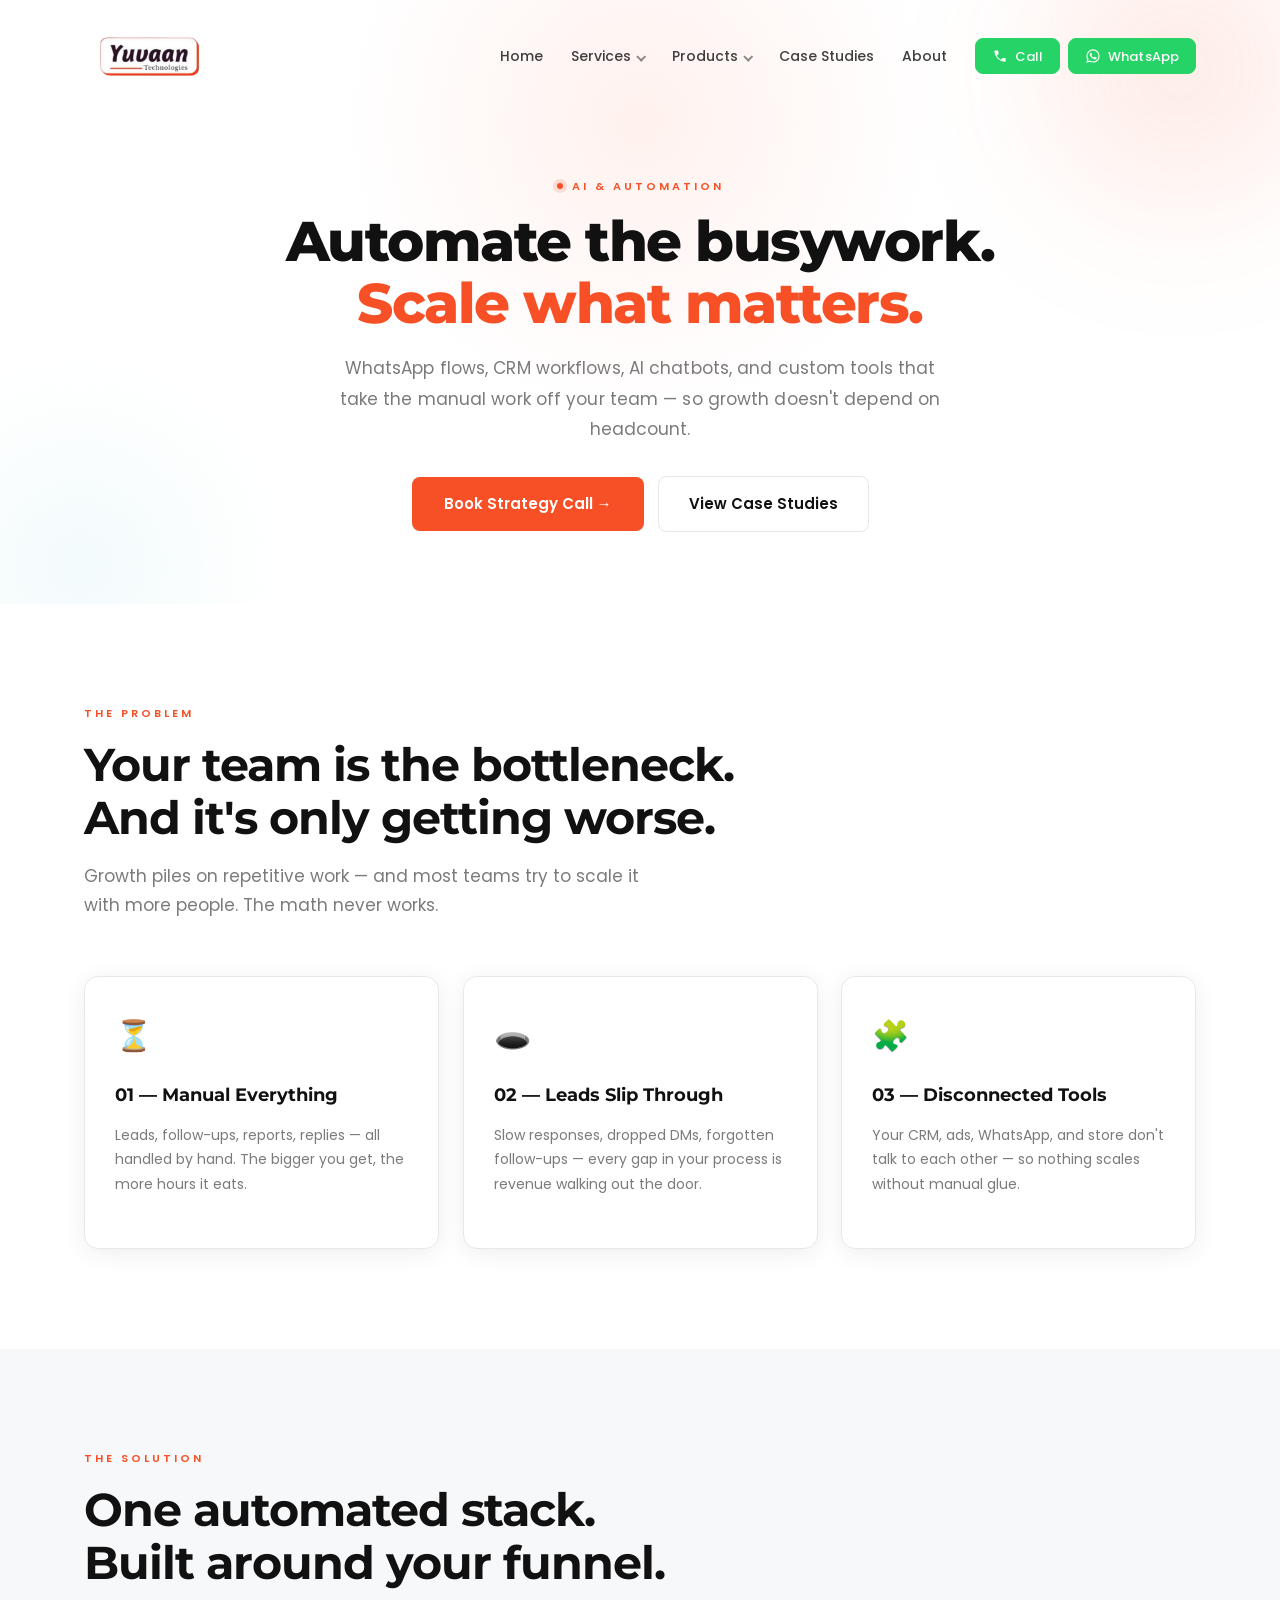
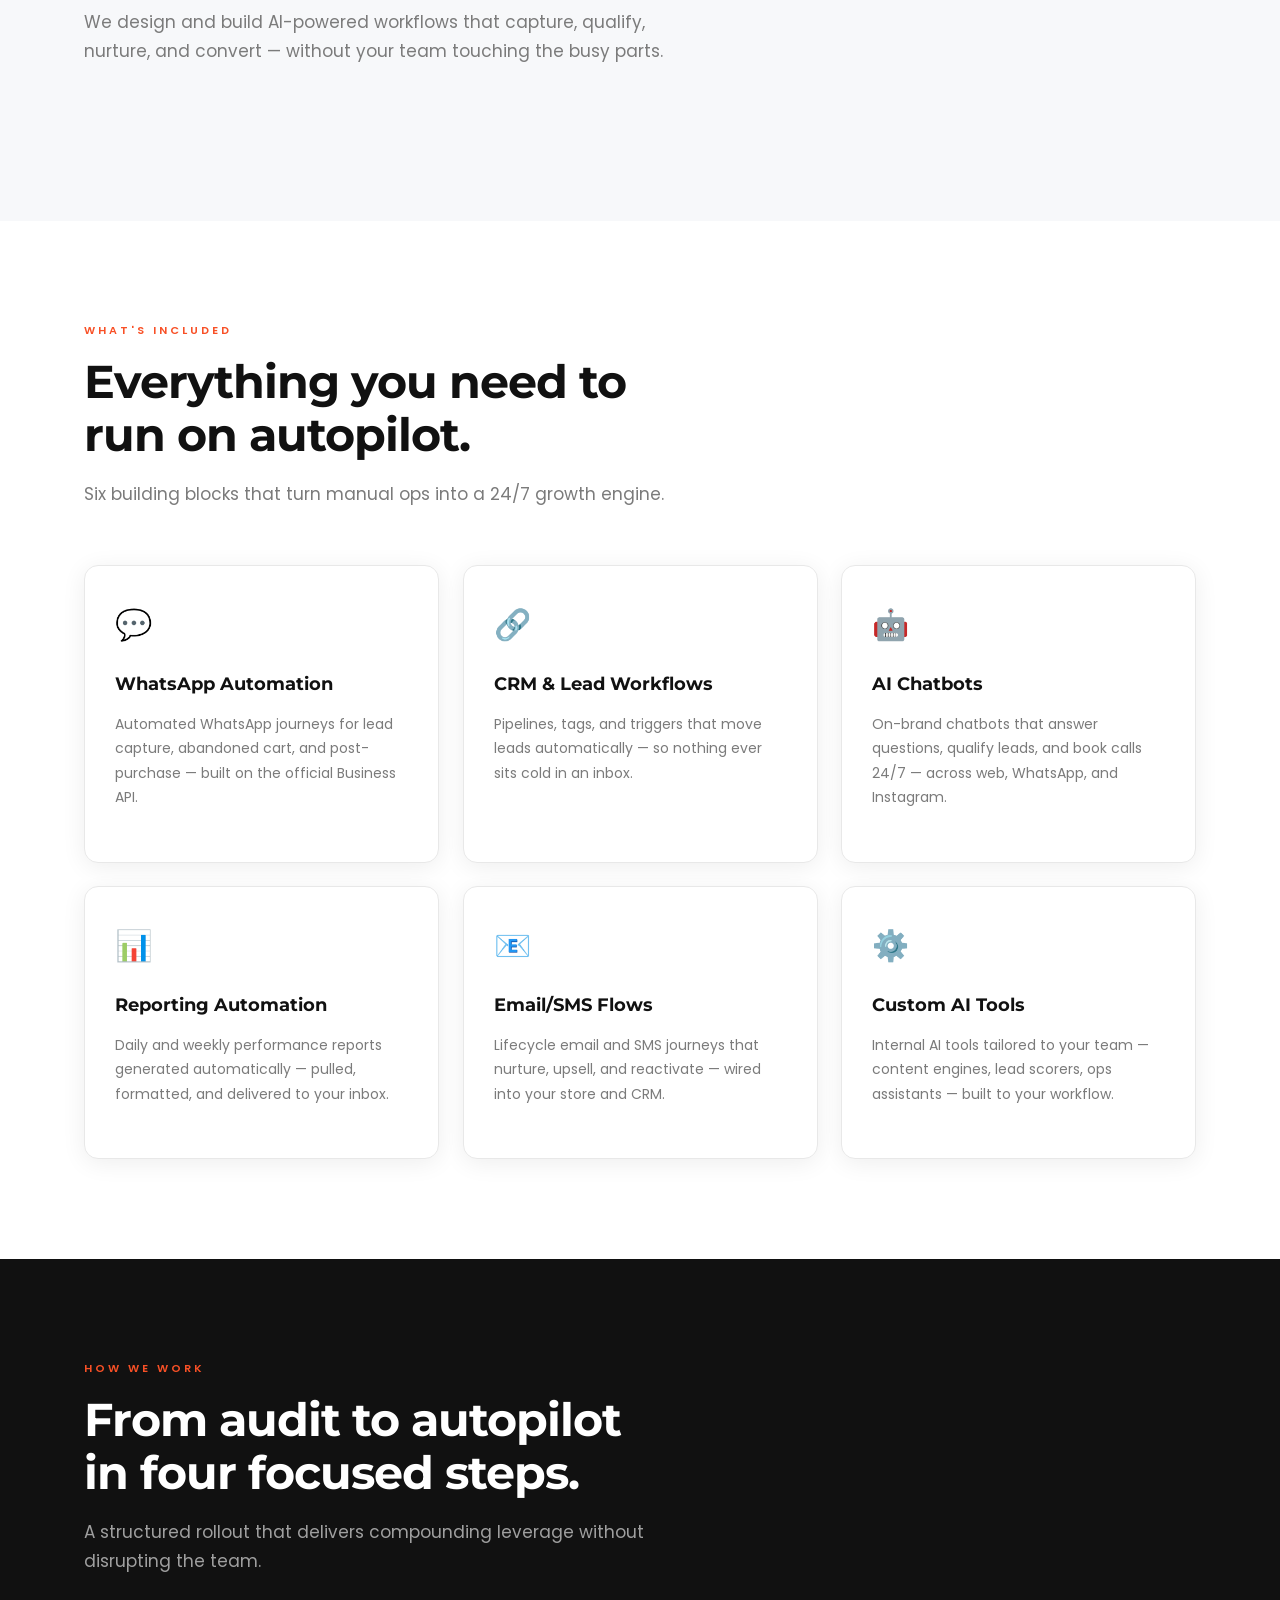
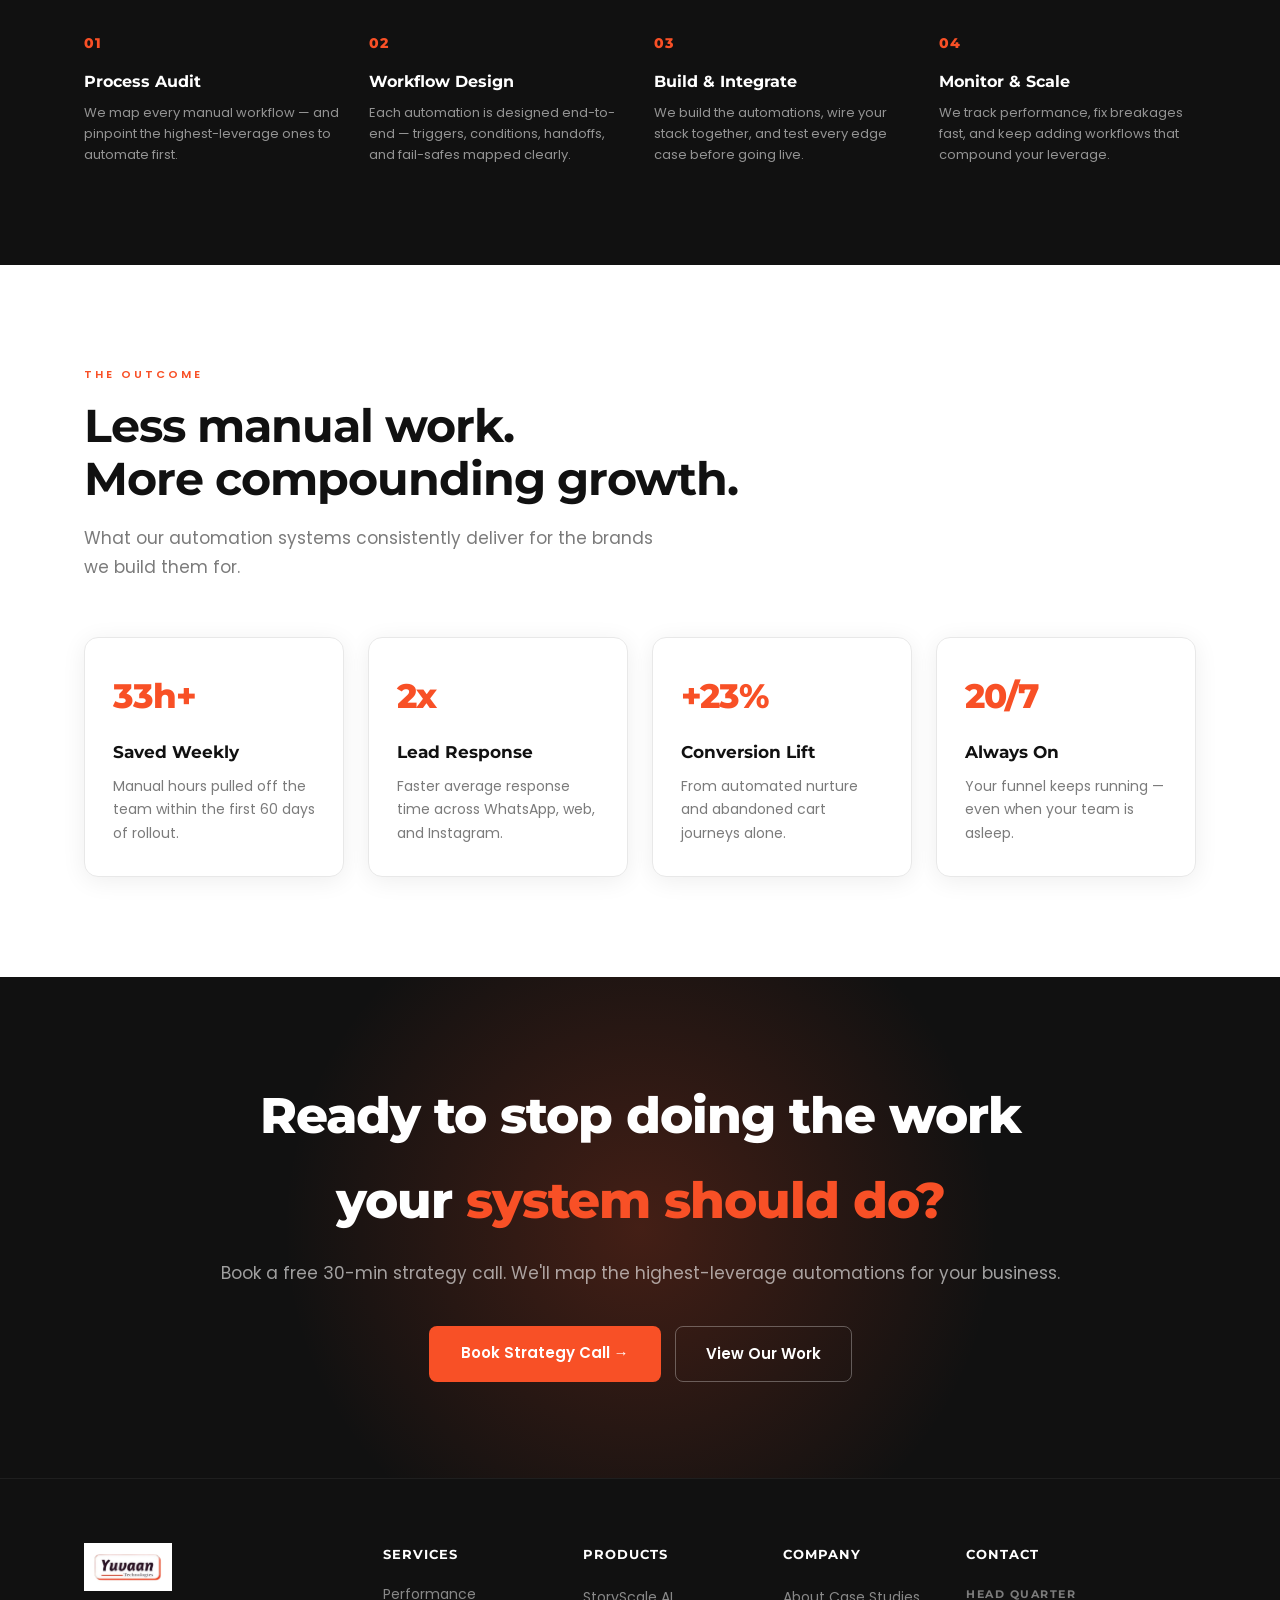
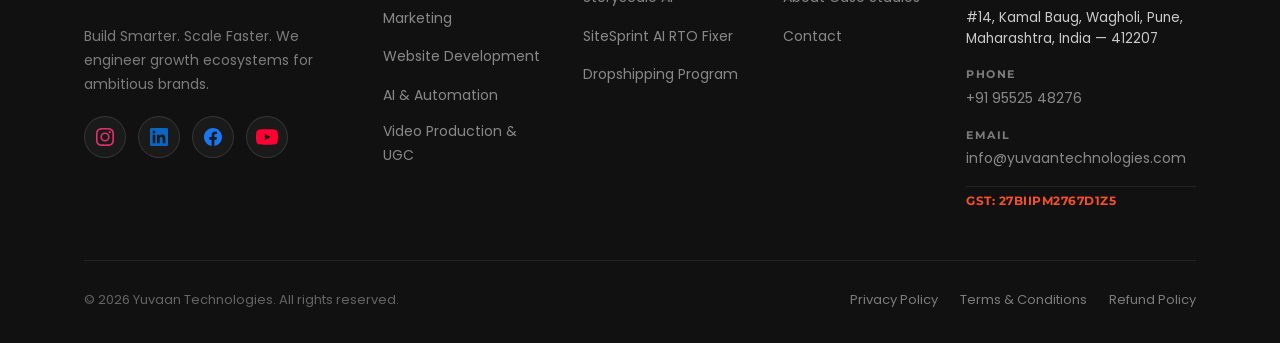
<file: ai-automation.html>
<!DOCTYPE html>
<html lang="en">
<head>
  <meta charset="UTF-8" />
  <meta name="viewport" content="width=device-width, initial-scale=1.0"/>
  <title>AI &amp; Automation — Scale What Matters | Yuvaan Technologies</title>
  <meta name="description" content="WhatsApp, CRM, chatbots, and custom AI tools — built to automate the busywork and free your team to scale what actually matters."/>
  <link href="https://fonts.googleapis.com/css2?family=Montserrat:wght@400;600;700;800&family=Poppins:wght@300;400;500&display=swap" rel="stylesheet"/>
  <link rel="stylesheet" href="css/style.css?v=202606241314"/>
</head>
<body>

  <!-- NAV -->
  <nav class="nav" id="navbar">
    <div class="container nav-inner">
      <a href="index.html" class="logo logo-img" aria-label="Yuvaan Technologies"><img src="images/logo.png" alt="Yuvaan Technologies" onerror="this.style.display='none';this.parentNode.classList.remove('logo-img');"/><span class="logo-fallback">Yuvaan<span class="logo-dot">.</span></span></a>
      <ul class="nav-links" id="navLinks">
        <li><a href="index.html#home">Home</a></li>

        <li class="has-dropdown">
          <a href="index.html#services" class="dropdown-toggle">Services<span class="caret" aria-hidden="true"></span></a>
          <div class="dropdown-menu">
            <a href="performance-marketing.html">Performance Marketing</a>
            <a href="website-development.html">Website Development</a>
            <a href="ai-automation.html">AI &amp; Automation</a>
            <a href="video-production-ugc.html">Video Production &amp; UGC</a>
          </div>
        </li>

        <li class="has-dropdown">
          <a href="products.html" class="dropdown-toggle">Products<span class="caret" aria-hidden="true"></span></a>
          <div class="dropdown-menu">
            <a href="https://yuvaantechnologies.com/storyscale-ai/">
              <span class="dd-title">StoryScale AI <span class="dd-badge">NEW</span></span>
              <span class="dd-desc">AI Content Engine</span>
            </a>
            <a href="https://yuvaantechnologies.com/sitesprint/">
              <span class="dd-title">SiteSprint AI <span class="dd-badge">NEW</span></span>
              <span class="dd-desc">Website in 24–72 Hours</span>
            </a>
            <a href="https://yuvaantechnologies.com/rto-fixer/">
              <span class="dd-title">RTO Reduction Engine</span>
              <span class="dd-desc">E-Commerce Tool</span>
            </a>
          </div>
        </li>

        <li><a href="https://yuvaantechnologies.com/case-study/">Case Studies</a></li>
        <li><a href="about.html">About</a></li>
      </ul>
      <button class="hamburger" id="hamburger" aria-label="Menu" aria-expanded="false">
        <span></span><span></span><span></span>
      </button>
    </div>
  </nav>

  <!-- HERO -->
  <section class="page-hero">
    <div class="container page-hero-inner">
      <div class="section-label center">AI &amp; Automation</div>
      <h1>Automate the busywork.<br/><span class="accent-italic">Scale what matters.</span></h1>
      <p class="page-sub">WhatsApp flows, CRM workflows, AI chatbots, and custom tools that take the manual work off your team — so growth doesn't depend on headcount.</p>
      <div class="hero-cta" style="justify-content:center; margin-top:32px; margin-bottom:0;">
        <a href="https://yuvaantechnologies.com/request-a-callback/" class="btn-primary">Book Strategy Call →</a>
        <a href="https://yuvaantechnologies.com/case-study/" class="btn-outline">View Case Studies</a>
      </div>
    </div>
    <div class="hero-glow"></div>
  </section>

  <!-- PROBLEM -->
  <section class="section">
    <div class="container">
      <div class="section-label">The Problem</div>
      <h2 class="section-title">Your team is the bottleneck.<br/>And it's only getting worse.</h2>
      <p class="section-intro">Growth piles on repetitive work — and most teams try to scale it with more people. The math never works.</p>
      <div class="feature-grid">
        <div class="service-card">
          <div class="service-icon">⏳</div>
          <h3>01 — Manual Everything</h3>
          <p>Leads, follow-ups, reports, replies — all handled by hand. The bigger you get, the more hours it eats.</p>
        </div>
        <div class="service-card">
          <div class="service-icon">🕳️</div>
          <h3>02 — Leads Slip Through</h3>
          <p>Slow responses, dropped DMs, forgotten follow-ups — every gap in your process is revenue walking out the door.</p>
        </div>
        <div class="service-card">
          <div class="service-icon">🧩</div>
          <h3>03 — Disconnected Tools</h3>
          <p>Your CRM, ads, WhatsApp, and store don't talk to each other — so nothing scales without manual glue.</p>
        </div>
      </div>
    </div>
  </section>

  <!-- SOLUTION -->
  <section class="section" style="background: var(--light-bg);">
    <div class="container">
      <div class="section-label">The Solution</div>
      <h2 class="section-title">One automated stack.<br/>Built around your funnel.</h2>
      <p class="section-intro">We design and build AI-powered workflows that capture, qualify, nurture, and convert — without your team touching the busy parts.</p>
    </div>
  </section>

  <!-- FEATURES -->
  <section class="section">
    <div class="container">
      <div class="section-label">What's Included</div>
      <h2 class="section-title">Everything you need to<br/>run on autopilot.</h2>
      <p class="section-intro">Six building blocks that turn manual ops into a 24/7 growth engine.</p>
      <div class="feature-grid">
        <div class="service-card">
          <div class="service-icon">💬</div>
          <h3>WhatsApp Automation</h3>
          <p>Automated WhatsApp journeys for lead capture, abandoned cart, and post-purchase — built on the official Business API.</p>
        </div>
        <div class="service-card">
          <div class="service-icon">🔗</div>
          <h3>CRM &amp; Lead Workflows</h3>
          <p>Pipelines, tags, and triggers that move leads automatically — so nothing ever sits cold in an inbox.</p>
        </div>
        <div class="service-card">
          <div class="service-icon">🤖</div>
          <h3>AI Chatbots</h3>
          <p>On-brand chatbots that answer questions, qualify leads, and book calls 24/7 — across web, WhatsApp, and Instagram.</p>
        </div>
        <div class="service-card">
          <div class="service-icon">📊</div>
          <h3>Reporting Automation</h3>
          <p>Daily and weekly performance reports generated automatically — pulled, formatted, and delivered to your inbox.</p>
        </div>
        <div class="service-card">
          <div class="service-icon">📧</div>
          <h3>Email/SMS Flows</h3>
          <p>Lifecycle email and SMS journeys that nurture, upsell, and reactivate — wired into your store and CRM.</p>
        </div>
        <div class="service-card">
          <div class="service-icon">⚙️</div>
          <h3>Custom AI Tools</h3>
          <p>Internal AI tools tailored to your team — content engines, lead scorers, ops assistants — built to your workflow.</p>
        </div>
      </div>
    </div>
  </section>

  <!-- PROCESS -->
  <section class="section dark-bg">
    <div class="container">
      <div class="section-label">How We Work</div>
      <h2 class="section-title light">From audit to autopilot<br/>in four focused steps.</h2>
      <p class="section-intro light">A structured rollout that delivers compounding leverage without disrupting the team.</p>
      <div class="pillars">
        <div class="pillar">
          <div class="pillar-num">01</div>
          <h4>Process Audit</h4>
          <p>We map every manual workflow — and pinpoint the highest-leverage ones to automate first.</p>
        </div>
        <div class="pillar">
          <div class="pillar-num">02</div>
          <h4>Workflow Design</h4>
          <p>Each automation is designed end-to-end — triggers, conditions, handoffs, and fail-safes mapped clearly.</p>
        </div>
        <div class="pillar">
          <div class="pillar-num">03</div>
          <h4>Build &amp; Integrate</h4>
          <p>We build the automations, wire your stack together, and test every edge case before going live.</p>
        </div>
        <div class="pillar">
          <div class="pillar-num">04</div>
          <h4>Monitor &amp; Scale</h4>
          <p>We track performance, fix breakages fast, and keep adding workflows that compound your leverage.</p>
        </div>
      </div>
    </div>
  </section>

  <!-- OUTCOMES -->
  <section class="section">
    <div class="container">
      <div class="section-label">The Outcome</div>
      <h2 class="section-title">Less manual work.<br/>More compounding growth.</h2>
      <p class="section-intro">What our automation systems consistently deliver for the brands we build them for.</p>
      <div class="outcome-grid cols-4">
        <div class="outcome-tile">
          <span class="outcome-metric">40h+</span>
          <h4>Saved Weekly</h4>
          <p>Manual hours pulled off the team within the first 60 days of rollout.</p>
        </div>
        <div class="outcome-tile">
          <span class="outcome-metric">3x</span>
          <h4>Lead Response</h4>
          <p>Faster average response time across WhatsApp, web, and Instagram.</p>
        </div>
        <div class="outcome-tile">
          <span class="outcome-metric">+28%</span>
          <h4>Conversion Lift</h4>
          <p>From automated nurture and abandoned cart journeys alone.</p>
        </div>
        <div class="outcome-tile">
          <span class="outcome-metric">24/7</span>
          <h4>Always On</h4>
          <p>Your funnel keeps running — even when your team is asleep.</p>
        </div>
      </div>
    </div>
  </section>

  <!-- FINAL CTA -->
  <section class="cta-banner">
    <div class="container cta-inner">
      <h2>Ready to stop doing the work<br/>your <span class="accent-italic">system should do?</span></h2>
      <p>Book a free 30-min strategy call. We'll map the highest-leverage automations for your business.</p>
      <div class="cta-buttons">
        <a href="https://yuvaantechnologies.com/request-a-callback/" class="btn-primary">Book Strategy Call →</a>
        <a href="https://yuvaantechnologies.com/case-study/" class="btn-outline">View Our Work</a>
      </div>
    </div>
    <div class="hero-glow"></div>
  </section>

  <!-- FOOTER -->
  <footer class="footer">
    <div class="container">
      <div class="footer-grid">
        <div class="footer-col footer-brand">
          <a href="index.html" class="logo logo-img" aria-label="Yuvaan Technologies"><img src="images/logo.png" alt="Yuvaan Technologies" onerror="this.style.display='none';this.parentNode.classList.remove('logo-img');"/><span class="logo-fallback">Yuvaan<span class="logo-dot">.</span></span></a>
          <p>Build Smarter. Scale Faster. We engineer growth ecosystems for ambitious brands.</p>
          <div class="footer-socials">
            <a href="https://www.instagram.com/yuvaantech/" target="_blank" rel="noopener" aria-label="Instagram"><svg viewBox="0 0 24 24" width="16" height="16" aria-hidden="true"><path fill="currentColor" d="M12 2.16c3.2 0 3.58.01 4.85.07 1.17.05 1.8.25 2.23.41.56.22.96.48 1.38.9.42.42.68.82.9 1.38.16.42.36 1.06.41 2.23.06 1.27.07 1.65.07 4.85s-.01 3.58-.07 4.85c-.05 1.17-.25 1.81-.41 2.23-.22.56-.48.96-.9 1.38-.42.42-.82.68-1.38.9-.42.16-1.06.36-2.23.41-1.27.06-1.65.07-4.85.07s-3.58-.01-4.85-.07c-1.17-.05-1.81-.25-2.23-.41-.56-.22-.96-.48-1.38-.9-.42-.42-.68-.82-.9-1.38-.16-.42-.36-1.06-.41-2.23C2.17 15.58 2.16 15.2 2.16 12s.01-3.58.07-4.85c.05-1.17.25-1.81.41-2.23.22-.56.48-.96.9-1.38.42-.42.82-.68 1.38-.9.42-.16 1.06-.36 2.23-.41C8.42 2.17 8.8 2.16 12 2.16M12 0C8.74 0 8.33.01 7.05.07 5.78.13 4.9.34 4.14.63a5.92 5.92 0 0 0-2.13 1.39A5.92 5.92 0 0 0 .63 4.14C.34 4.9.13 5.78.07 7.05.01 8.33 0 8.74 0 12c0 3.26.01 3.67.07 4.95.06 1.27.27 2.15.56 2.91.31.79.71 1.46 1.39 2.13.67.68 1.34 1.08 2.13 1.39.76.29 1.64.5 2.91.56 1.28.06 1.69.07 4.95.07s3.67-.01 4.95-.07c1.27-.06 2.15-.27 2.91-.56a5.92 5.92 0 0 0 2.13-1.39 5.92 5.92 0 0 0 1.39-2.13c.29-.76.5-1.64.56-2.91.06-1.28.07-1.69.07-4.95s-.01-3.67-.07-4.95c-.06-1.27-.27-2.15-.56-2.91a5.92 5.92 0 0 0-1.39-2.13A5.92 5.92 0 0 0 19.86.63C19.1.34 18.22.13 16.95.07 15.67.01 15.26 0 12 0zm0 5.84A6.16 6.16 0 1 0 18.16 12 6.16 6.16 0 0 0 12 5.84zm0 10.16A4 4 0 1 1 16 12a4 4 0 0 1-4 4zm6.41-11.85a1.44 1.44 0 1 0 1.44 1.44 1.44 1.44 0 0 0-1.44-1.44z"/></svg></a>
            <a href="https://www.linkedin.com/company/71483031/" target="_blank" rel="noopener" aria-label="LinkedIn"><svg viewBox="0 0 24 24" width="16" height="16" aria-hidden="true"><path fill="currentColor" d="M20.45 20.45h-3.56v-5.57c0-1.33-.02-3.04-1.85-3.04-1.86 0-2.14 1.45-2.14 2.95v5.66H9.34V9h3.41v1.56h.05a3.74 3.74 0 0 1 3.37-1.85c3.6 0 4.27 2.37 4.27 5.46zM5.34 7.43a2.06 2.06 0 1 1 2.07-2.06 2.06 2.06 0 0 1-2.07 2.06zm1.78 13.02H3.56V9h3.56zM22.22 0H1.77A1.75 1.75 0 0 0 0 1.73v20.54A1.75 1.75 0 0 0 1.77 24h20.45A1.76 1.76 0 0 0 24 22.27V1.73A1.76 1.76 0 0 0 22.22 0z"/></svg></a>
            <a href="https://www.facebook.com/YuvaanTechnologies/" target="_blank" rel="noopener" aria-label="Facebook"><svg viewBox="0 0 24 24" width="16" height="16" aria-hidden="true"><path fill="currentColor" d="M24 12.07C24 5.41 18.63 0 12 0S0 5.41 0 12.07C0 18.1 4.39 23.1 10.13 24v-8.44H7.08v-3.49h3.05V9.41c0-3.02 1.79-4.69 4.53-4.69 1.31 0 2.69.24 2.69.24v2.97h-1.52c-1.49 0-1.96.93-1.96 1.89v2.26h3.33l-.53 3.49h-2.8V24C19.61 23.1 24 18.1 24 12.07z"/></svg></a>
            <a href="https://www.youtube.com/@yuvaantechnologies" target="_blank" rel="noopener" aria-label="YouTube"><svg viewBox="0 0 24 24" width="18" height="18" aria-hidden="true"><path fill="currentColor" d="M23.5 6.2a3 3 0 0 0-2.12-2.12C19.5 3.55 12 3.55 12 3.55s-7.5 0-9.38.53A3 3 0 0 0 .5 6.2C0 8.07 0 12 0 12s0 3.93.5 5.8a3 3 0 0 0 2.12 2.12c1.88.53 9.38.53 9.38.53s7.5 0 9.38-.53A3 3 0 0 0 23.5 17.8C24 15.93 24 12 24 12s0-3.93-.5-5.8zM9.6 15.57V8.43L15.82 12 9.6 15.57z"/></svg></a>
          </div>
        </div>
        <div class="footer-col">
          <h5>Services</h5>
          <a href="performance-marketing.html">Performance Marketing</a>
          <a href="website-development.html">Website Development</a>
          <a href="ai-automation.html">AI &amp; Automation</a>
          <a href="video-production-ugc.html">Video Production &amp; UGC</a>
        </div>
        <div class="footer-col">
          <h5>Products</h5>
          <a href="https://yuvaantechnologies.com/storyscale-ai/">StoryScale AI</a>
          <a href="https://yuvaantechnologies.com/sitesprint/">SiteSprint AI</a>
          <a href="https://yuvaantechnologies.com/rto-fixer/">RTO Fixer</a>
          <a href="products.html">Dropshipping Program</a>
        </div>
        <div class="footer-col">
          <h5>Company</h5>
          <a href="about.html">About</a>
          <a href="https://yuvaantechnologies.com/case-study/">Case Studies</a>
          <a href="https://yuvaantechnologies.com/request-a-callback/">Contact</a>
        </div>
        <div class="footer-col footer-contact">
          <h5>Contact</h5>
          <div class="footer-contact-block">
            <span class="footer-contact-label">Head Quarter</span>
            <span class="footer-contact-value">#14, Kamal Baug, Wagholi, Pune, Maharashtra, India — 412207</span>
          </div>
          <div class="footer-contact-block">
            <span class="footer-contact-label">Phone</span>
            <a class="footer-contact-value" href="tel:+919552548276">+91 95525 48276</a>
          </div>
          <div class="footer-contact-block">
            <span class="footer-contact-label">Email</span>
            <a class="footer-contact-value" href="mailto:info@yuvaantechnologies.com">info@yuvaantechnologies.com</a>
          </div>
          <div class="footer-contact-gst">GST: 27BIIPM2767D1Z5</div>
        </div>
      </div>
      <div class="footer-bottom">
        <span>© 2026 Yuvaan Technologies. All rights reserved.</span>
        <div class="footer-legal">
          <a href="https://yuvaantechnologies.com/privacy-policy/">Privacy Policy</a>
          <a href="https://yuvaantechnologies.com/terms-conditions/">Terms &amp; Conditions</a>
          <a href="https://yuvaantechnologies.com/refund-policy/">Refund Policy</a>
        </div>
      </div>
    </div>
  </footer>

  <script src="js/main.js?v=202606241314"></script>
</body>
</html>
</file>
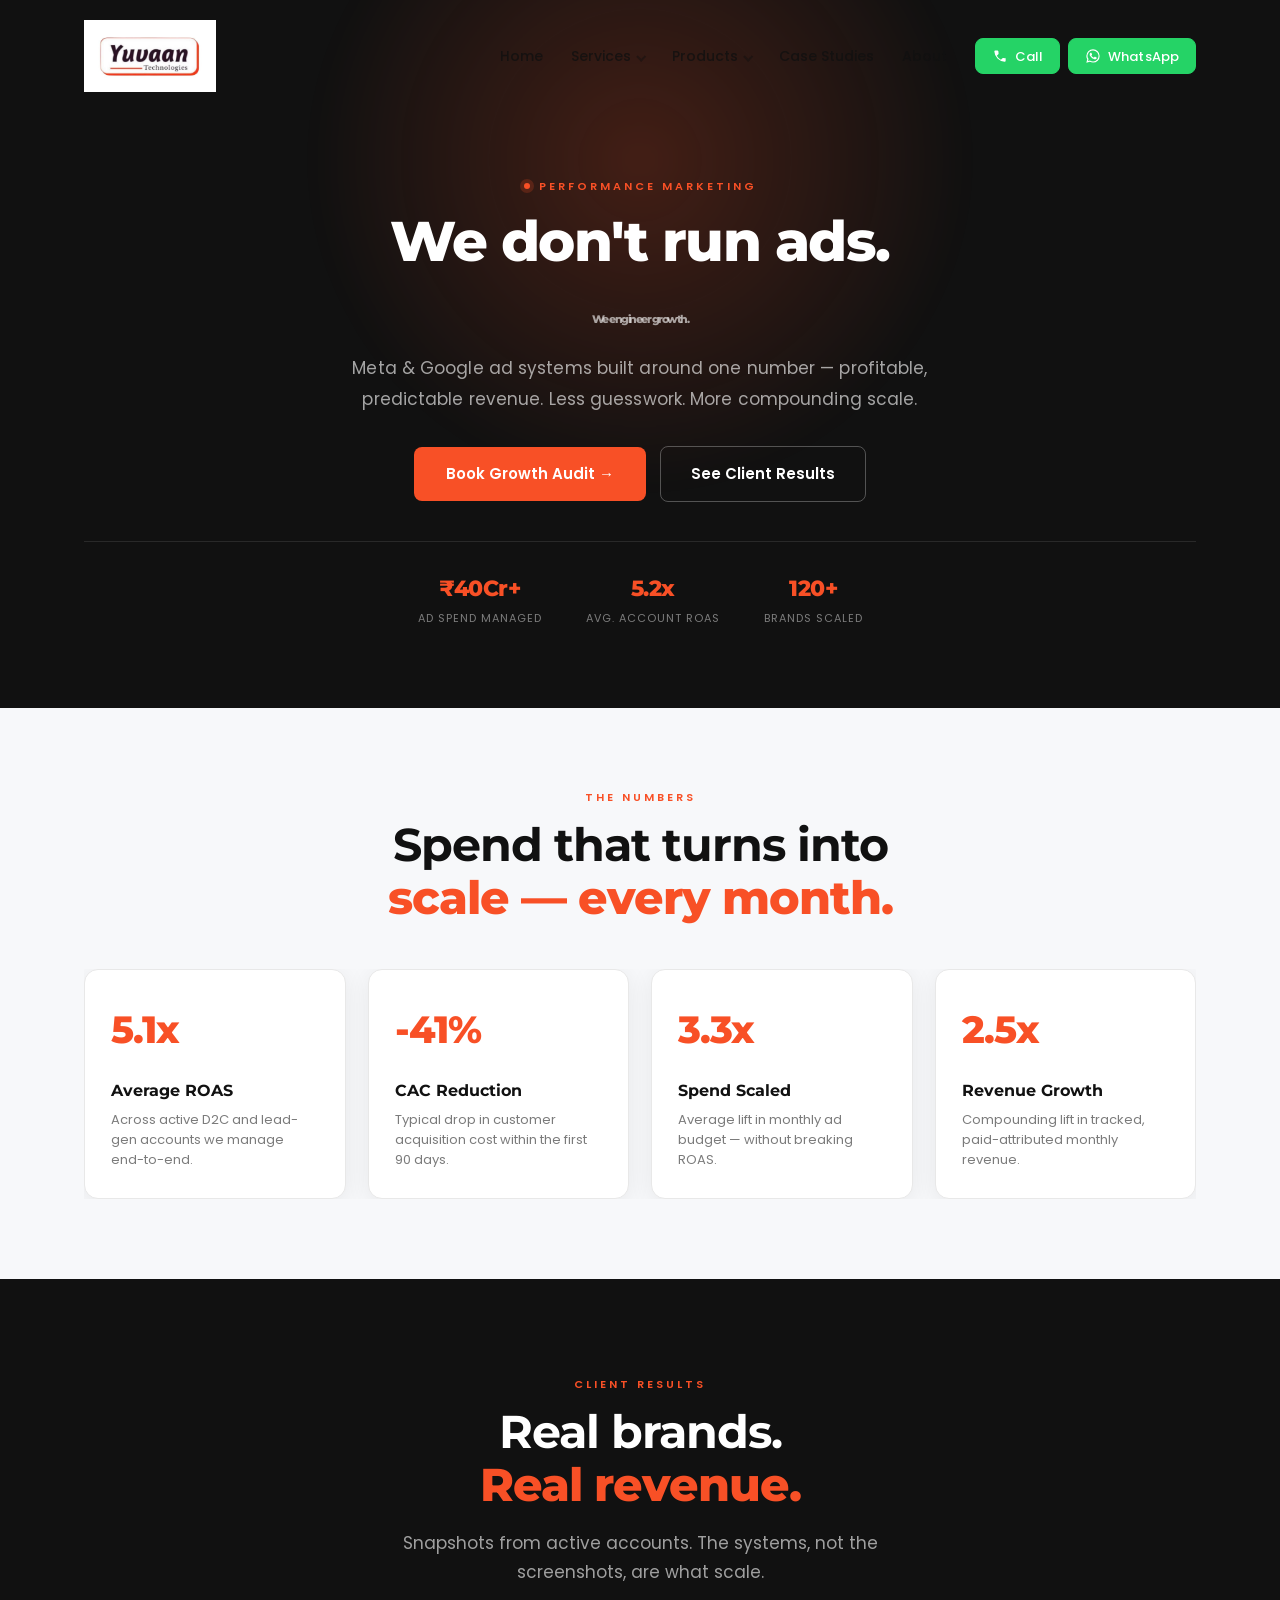
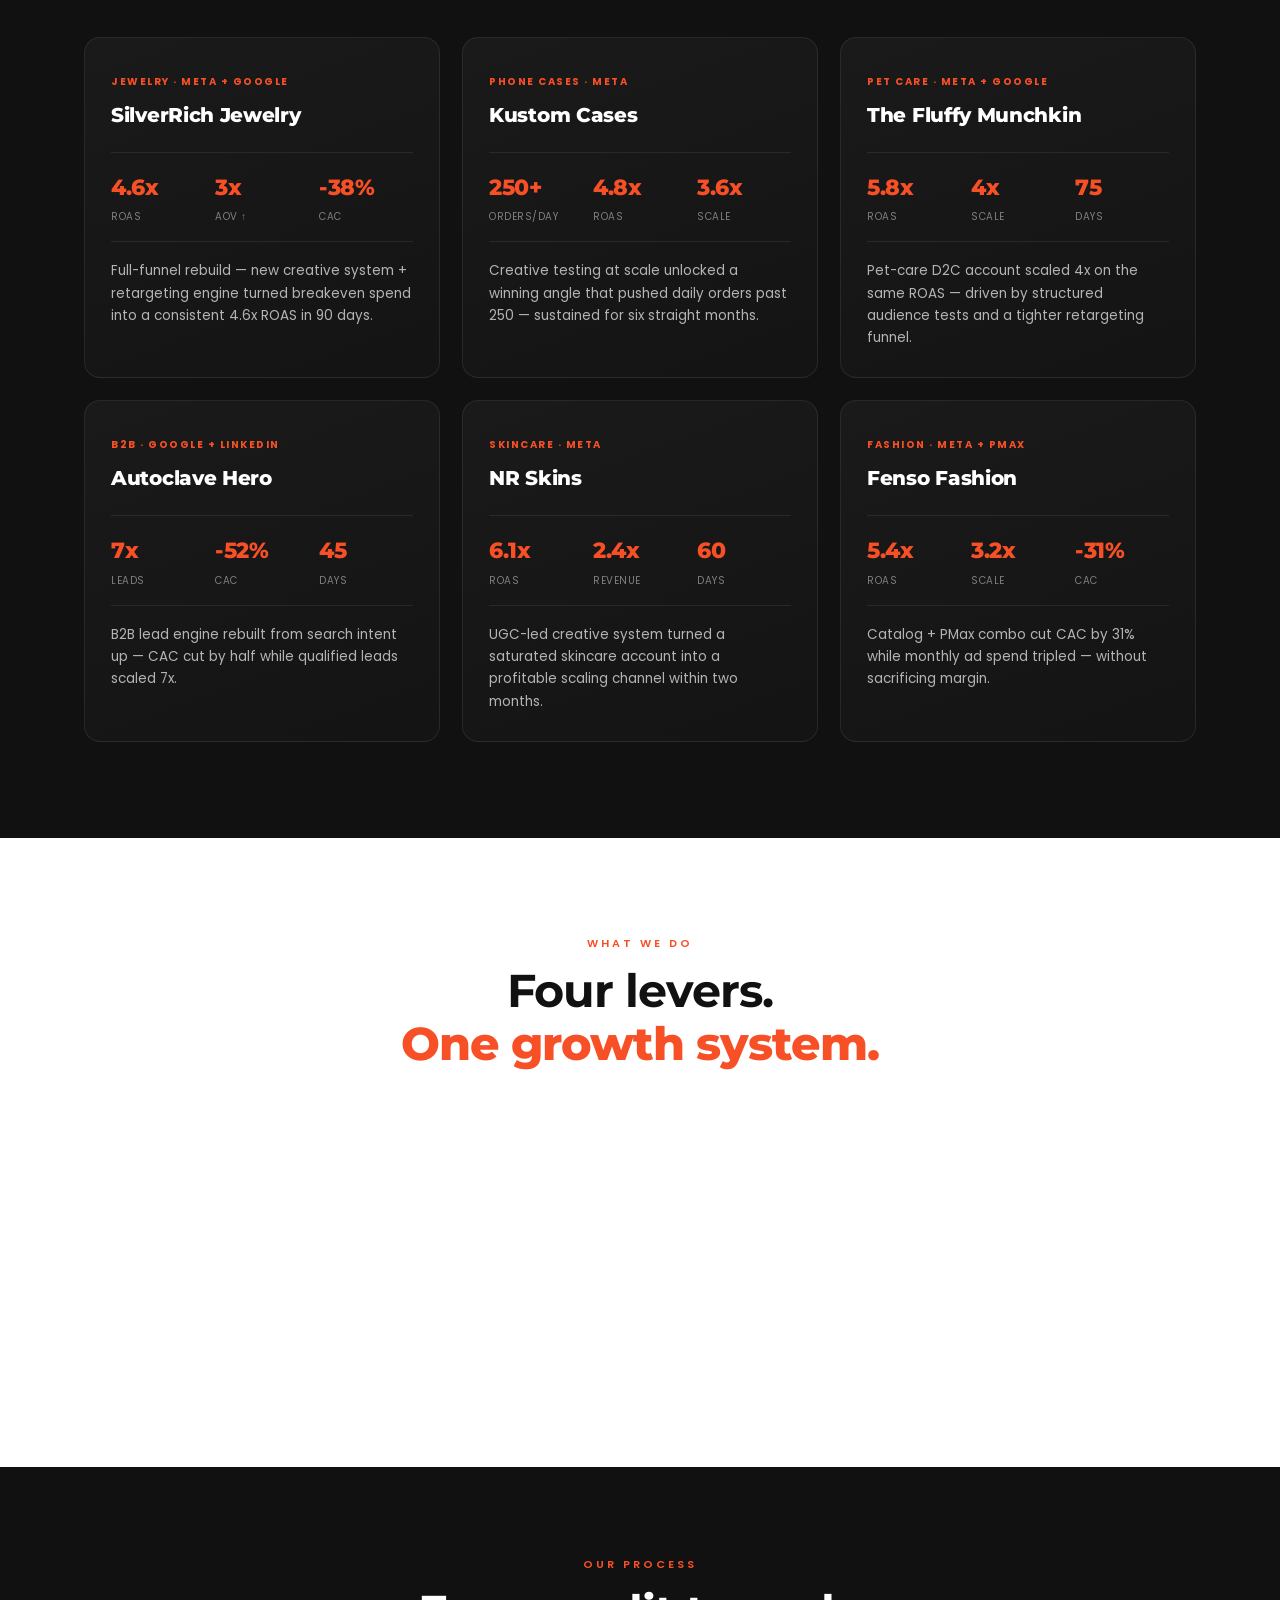
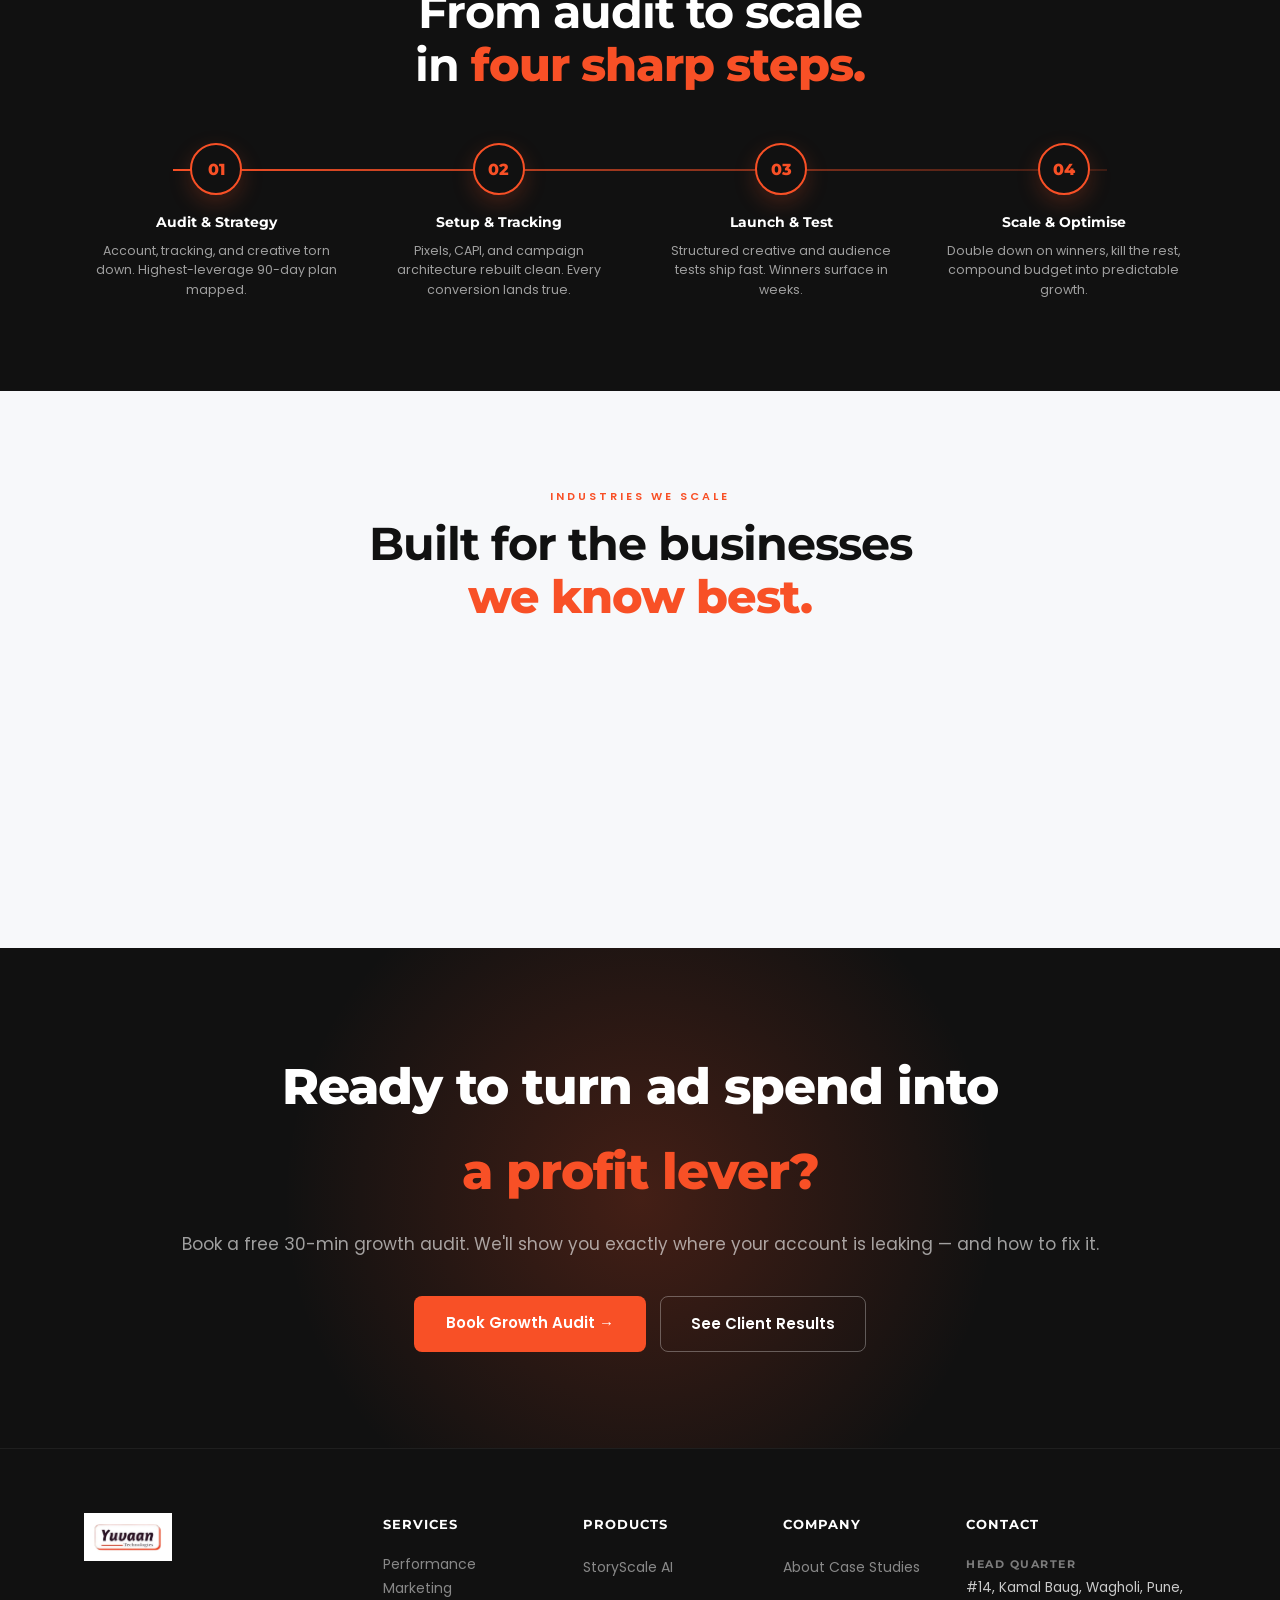
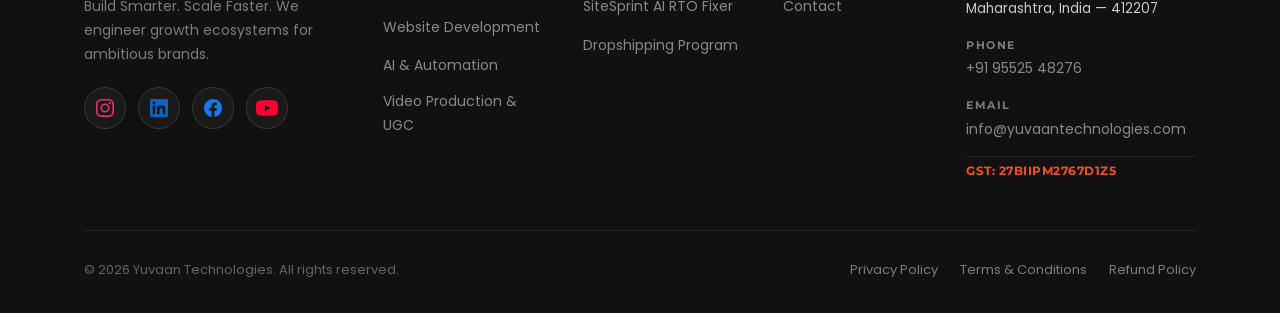
<file: performance-marketing.html>
<!DOCTYPE html>
<html lang="en">
<head>
  <meta charset="UTF-8" />
  <meta name="viewport" content="width=device-width, initial-scale=1.0"/>
  <title>Performance Marketing — Ads That Scale | Yuvaan Technologies</title>
  <meta name="description" content="ROAS-driven Meta &amp; Google ad systems engineered to scale spend into profitable, predictable revenue."/>
  <link href="https://fonts.googleapis.com/css2?family=Montserrat:wght@400;600;700;800&family=Poppins:wght@300;400;500&display=swap" rel="stylesheet"/>
  <link rel="stylesheet" href="css/style.css?v=202606241314"/>
</head>
<body>

  <!-- NAV -->
  <nav class="nav" id="navbar">
    <div class="container nav-inner">
      <a href="index.html" class="logo logo-img" aria-label="Yuvaan Technologies"><img src="images/logo.png" alt="Yuvaan Technologies" onerror="this.style.display='none';this.parentNode.classList.remove('logo-img');"/><span class="logo-fallback">Yuvaan<span class="logo-dot">.</span></span></a>
      <ul class="nav-links" id="navLinks">
        <li><a href="index.html#home">Home</a></li>

        <li class="has-dropdown">
          <a href="index.html#services" class="dropdown-toggle">Services<span class="caret" aria-hidden="true"></span></a>
          <div class="dropdown-menu">
            <a href="performance-marketing.html">Performance Marketing</a>
            <a href="website-development.html">Website Development</a>
            <a href="ai-automation.html">AI &amp; Automation</a>
            <a href="video-production-ugc.html">Video Production &amp; UGC</a>
          </div>
        </li>

        <li class="has-dropdown">
          <a href="products.html" class="dropdown-toggle">Products<span class="caret" aria-hidden="true"></span></a>
          <div class="dropdown-menu">
            <a href="https://yuvaantechnologies.com/storyscale-ai/">
              <span class="dd-title">StoryScale AI <span class="dd-badge">NEW</span></span>
              <span class="dd-desc">AI Content Engine</span>
            </a>
            <a href="https://yuvaantechnologies.com/sitesprint/">
              <span class="dd-title">SiteSprint AI <span class="dd-badge">NEW</span></span>
              <span class="dd-desc">Website in 24–72 Hours</span>
            </a>
            <a href="https://yuvaantechnologies.com/rto-fixer/">
              <span class="dd-title">RTO Reduction Engine</span>
              <span class="dd-desc">E-Commerce Tool</span>
            </a>
          </div>
        </li>

        <li><a href="https://yuvaantechnologies.com/case-study/">Case Studies</a></li>
        <li><a href="about.html">About</a></li>
      </ul>
      <button class="hamburger" id="hamburger" aria-label="Menu" aria-expanded="false">
        <span></span><span></span><span></span>
      </button>
    </div>
  </nav>

  <!-- HERO -->
  <section class="page-hero pm-hero">
    <div class="container page-hero-inner">
      <div class="section-label center">Performance Marketing</div>
      <h1>We don't run ads.<br/><span class="accent-italic">We engineer growth.</span></h1>
      <p class="page-sub">Meta &amp; Google ad systems built around one number — profitable, predictable revenue. Less guesswork. More compounding scale.</p>
      <div class="hero-cta" style="justify-content:center; margin-top:32px; margin-bottom:0;">
        <a href="https://yuvaantechnologies.com/request-a-callback/" class="btn-primary">Book Growth Audit →</a>
        <a href="https://yuvaantechnologies.com/case-study/" class="btn-outline" data-scroll>See Client Results</a>
      </div>
      <div class="pm-hero-meta">
        <div><strong>₹40Cr+</strong><span>Ad Spend Managed</span></div>
        <div><strong>5.2x</strong><span>Avg. Account ROAS</span></div>
        <div><strong>120+</strong><span>Brands Scaled</span></div>
      </div>
    </div>
    <div class="hero-glow"></div>
  </section>

  <!-- GROWTH METRICS / RESULTS -->
  <section class="pm-results">
    <div class="container">
      <div class="pm-results-head reveal">
        <div class="section-label">The Numbers</div>
        <h2 class="section-title">Spend that turns into<br/><span class="accent-italic">scale — every month.</span></h2>
      </div>
      <div class="pm-results-grid">
        <article class="pm-result">
          <span class="pm-result-num"><span class="outcome-metric">5.2x</span></span>
          <h4>Average ROAS</h4>
          <p>Across active D2C and lead-gen accounts we manage end-to-end.</p>
        </article>
        <article class="pm-result">
          <span class="pm-result-num"><span class="outcome-metric">-42%</span></span>
          <h4>CAC Reduction</h4>
          <p>Typical drop in customer acquisition cost within the first 90 days.</p>
        </article>
        <article class="pm-result">
          <span class="pm-result-num"><span class="outcome-metric">3.4x</span></span>
          <h4>Spend Scaled</h4>
          <p>Average lift in monthly ad budget — without breaking ROAS.</p>
        </article>
        <article class="pm-result">
          <span class="pm-result-num"><span class="outcome-metric">2.6x</span></span>
          <h4>Revenue Growth</h4>
          <p>Compounding lift in tracked, paid-attributed monthly revenue.</p>
        </article>
      </div>
    </div>
  </section>

  <!-- CASE STUDIES — proof, moved high -->
  <section class="pm-cases" id="case-studies">
    <div class="container">
      <div class="pm-cases-head reveal">
        <div class="section-label">Client Results</div>
        <h2 class="section-title light">Real brands.<br/><span class="accent-italic">Real revenue.</span></h2>
        <p class="section-intro light">Snapshots from active accounts. The systems, not the screenshots, are what scale.</p>
      </div>

      <div class="pm-cases-grid">
        <article class="pm-case">
          <header class="pm-case-top">
            <span class="pm-case-tag">Jewelry · Meta + Google</span>
            <h3>SilverRich Jewelry</h3>
          </header>
          <div class="pm-case-metrics">
            <div><strong>4.6x</strong><small>ROAS</small></div>
            <div><strong>3x</strong><small>AOV ↑</small></div>
            <div><strong>-38%</strong><small>CAC</small></div>
          </div>
          <p class="pm-case-note">Full-funnel rebuild — new creative system + retargeting engine turned breakeven spend into a consistent 4.6x ROAS in 90 days.</p>
        </article>

        <article class="pm-case">
          <header class="pm-case-top">
            <span class="pm-case-tag">Phone Cases · Meta</span>
            <h3>Kustom Cases</h3>
          </header>
          <div class="pm-case-metrics">
            <div><strong>250+</strong><small>Orders/Day</small></div>
            <div><strong>4.8x</strong><small>ROAS</small></div>
            <div><strong>3.6x</strong><small>Scale</small></div>
          </div>
          <p class="pm-case-note">Creative testing at scale unlocked a winning angle that pushed daily orders past 250 — sustained for six straight months.</p>
        </article>

        <article class="pm-case">
          <header class="pm-case-top">
            <span class="pm-case-tag">Pet Care · Meta + Google</span>
            <h3>The Fluffy Munchkin</h3>
          </header>
          <div class="pm-case-metrics">
            <div><strong>5.8x</strong><small>ROAS</small></div>
            <div><strong>4x</strong><small>Scale</small></div>
            <div><strong>75</strong><small>Days</small></div>
          </div>
          <p class="pm-case-note">Pet-care D2C account scaled 4x on the same ROAS — driven by structured audience tests and a tighter retargeting funnel.</p>
        </article>

        <article class="pm-case">
          <header class="pm-case-top">
            <span class="pm-case-tag">B2B · Google + LinkedIn</span>
            <h3>Autoclave Hero</h3>
          </header>
          <div class="pm-case-metrics">
            <div><strong>7x</strong><small>Leads</small></div>
            <div><strong>-52%</strong><small>CAC</small></div>
            <div><strong>45</strong><small>Days</small></div>
          </div>
          <p class="pm-case-note">B2B lead engine rebuilt from search intent up — CAC cut by half while qualified leads scaled 7x.</p>
        </article>

        <article class="pm-case">
          <header class="pm-case-top">
            <span class="pm-case-tag">Skincare · Meta</span>
            <h3>NR Skins</h3>
          </header>
          <div class="pm-case-metrics">
            <div><strong>6.1x</strong><small>ROAS</small></div>
            <div><strong>2.4x</strong><small>Revenue</small></div>
            <div><strong>60</strong><small>Days</small></div>
          </div>
          <p class="pm-case-note">UGC-led creative system turned a saturated skincare account into a profitable scaling channel within two months.</p>
        </article>

        <article class="pm-case">
          <header class="pm-case-top">
            <span class="pm-case-tag">Fashion · Meta + PMax</span>
            <h3>Fenso Fashion</h3>
          </header>
          <div class="pm-case-metrics">
            <div><strong>5.4x</strong><small>ROAS</small></div>
            <div><strong>3.2x</strong><small>Scale</small></div>
            <div><strong>-31%</strong><small>CAC</small></div>
          </div>
          <p class="pm-case-note">Catalog + PMax combo cut CAC by 31% while monthly ad spend tripled — without sacrificing margin.</p>
        </article>
      </div>
    </div>
  </section>

  <!-- WHAT WE DO -->
  <section class="pm-what">
    <div class="container">
      <div class="pm-what-head reveal">
        <div class="section-label">What We Do</div>
        <h2 class="section-title">Four levers.<br/><span class="accent-italic">One growth system.</span></h2>
      </div>
      <div class="pm-what-grid">
        <article class="pm-what-card">
          <div class="pm-what-ic">📘</div>
          <h3>Meta Ads</h3>
          <p>Full-funnel Facebook &amp; Instagram campaigns built for ROAS — from cold prospecting to bottom-funnel retargeting.</p>
        </article>
        <article class="pm-what-card">
          <div class="pm-what-ic">🔎</div>
          <h3>Google &amp; YouTube</h3>
          <p>Search, Performance Max, and YouTube systems that capture intent and convert it into measurable revenue.</p>
        </article>
        <article class="pm-what-card">
          <div class="pm-what-ic">🎯</div>
          <h3>Retargeting Funnels</h3>
          <p>Multi-stage warm-audience nurture — not the same ad on repeat — that converts intent into orders.</p>
        </article>
        <article class="pm-what-card">
          <div class="pm-what-ic">🧪</div>
          <h3>Creative Testing</h3>
          <p>Structured hook, angle, and format experiments — so winning creative is surfaced fast and scaled hard.</p>
        </article>
      </div>
    </div>
  </section>

  <!-- PROCESS -->
  <section class="pm-process">
    <div class="container">
      <div class="pm-process-head reveal">
        <div class="section-label">Our Process</div>
        <h2 class="section-title light">From audit to scale<br/>in <span class="accent-italic">four sharp steps.</span></h2>
      </div>
      <div class="pm-process-grid">
        <article class="pm-step">
          <div class="pm-step-no">01</div>
          <h4>Audit &amp; Strategy</h4>
          <p>Account, tracking, and creative torn down. Highest-leverage 90-day plan mapped.</p>
        </article>
        <article class="pm-step">
          <div class="pm-step-no">02</div>
          <h4>Setup &amp; Tracking</h4>
          <p>Pixels, CAPI, and campaign architecture rebuilt clean. Every conversion lands true.</p>
        </article>
        <article class="pm-step">
          <div class="pm-step-no">03</div>
          <h4>Launch &amp; Test</h4>
          <p>Structured creative and audience tests ship fast. Winners surface in weeks.</p>
        </article>
        <article class="pm-step">
          <div class="pm-step-no">04</div>
          <h4>Scale &amp; Optimise</h4>
          <p>Double down on winners, kill the rest, compound budget into predictable growth.</p>
        </article>
      </div>
    </div>
  </section>

  <!-- INDUSTRIES -->
  <section class="pm-industries">
    <div class="container">
      <div class="pm-industries-head reveal">
        <div class="section-label">Industries We Scale</div>
        <h2 class="section-title">Built for the businesses<br/><span class="accent-italic">we know best.</span></h2>
      </div>
      <div class="pm-industries-grid">
        <div class="pm-ind"><span class="pm-ind-ic">🛍️</span><h4>D2C &amp; Ecommerce</h4></div>
        <div class="pm-ind"><span class="pm-ind-ic">💎</span><h4>Jewelry &amp; Fashion</h4></div>
        <div class="pm-ind"><span class="pm-ind-ic">🧴</span><h4>Beauty &amp; Skincare</h4></div>
        <div class="pm-ind"><span class="pm-ind-ic">🏨</span><h4>Hospitality &amp; Wellness</h4></div>
        <div class="pm-ind"><span class="pm-ind-ic">💼</span><h4>B2B &amp; SaaS</h4></div>
        <div class="pm-ind"><span class="pm-ind-ic">🎓</span><h4>Education</h4></div>
        <div class="pm-ind"><span class="pm-ind-ic">🏥</span><h4>Healthcare</h4></div>
        <div class="pm-ind"><span class="pm-ind-ic">🍴</span><h4>F&amp;B</h4></div>
      </div>
    </div>
  </section>

  <!-- FINAL CTA -->
  <section class="cta-banner">
    <div class="container cta-inner">
      <h2>Ready to turn ad spend into<br/><span class="accent-italic">a profit lever?</span></h2>
      <p>Book a free 30-min growth audit. We'll show you exactly where your account is leaking — and how to fix it.</p>
      <div class="cta-buttons">
        <a href="https://yuvaantechnologies.com/request-a-callback/" class="btn-primary">Book Growth Audit →</a>
        <a href="https://yuvaantechnologies.com/case-study/" class="btn-outline" data-scroll>See Client Results</a>
      </div>
    </div>
    <div class="hero-glow"></div>
  </section>

  <!-- FOOTER -->
  <footer class="footer">
    <div class="container">
      <div class="footer-grid">
        <div class="footer-col footer-brand">
          <a href="index.html" class="logo logo-img" aria-label="Yuvaan Technologies"><img src="images/logo.png" alt="Yuvaan Technologies" onerror="this.style.display='none';this.parentNode.classList.remove('logo-img');"/><span class="logo-fallback">Yuvaan<span class="logo-dot">.</span></span></a>
          <p>Build Smarter. Scale Faster. We engineer growth ecosystems for ambitious brands.</p>
          <div class="footer-socials">
            <a href="https://www.instagram.com/yuvaantech/" target="_blank" rel="noopener" aria-label="Instagram"><svg viewBox="0 0 24 24" width="16" height="16" aria-hidden="true"><path fill="currentColor" d="M12 2.16c3.2 0 3.58.01 4.85.07 1.17.05 1.8.25 2.23.41.56.22.96.48 1.38.9.42.42.68.82.9 1.38.16.42.36 1.06.41 2.23.06 1.27.07 1.65.07 4.85s-.01 3.58-.07 4.85c-.05 1.17-.25 1.81-.41 2.23-.22.56-.48.96-.9 1.38-.42.42-.82.68-1.38.9-.42.16-1.06.36-2.23.41-1.27.06-1.65.07-4.85.07s-3.58-.01-4.85-.07c-1.17-.05-1.81-.25-2.23-.41-.56-.22-.96-.48-1.38-.9-.42-.42-.68-.82-.9-1.38-.16-.42-.36-1.06-.41-2.23C2.17 15.58 2.16 15.2 2.16 12s.01-3.58.07-4.85c.05-1.17.25-1.81.41-2.23.22-.56.48-.96.9-1.38.42-.42.82-.68 1.38-.9.42-.16 1.06-.36 2.23-.41C8.42 2.17 8.8 2.16 12 2.16M12 0C8.74 0 8.33.01 7.05.07 5.78.13 4.9.34 4.14.63a5.92 5.92 0 0 0-2.13 1.39A5.92 5.92 0 0 0 .63 4.14C.34 4.9.13 5.78.07 7.05.01 8.33 0 8.74 0 12c0 3.26.01 3.67.07 4.95.06 1.27.27 2.15.56 2.91.31.79.71 1.46 1.39 2.13.67.68 1.34 1.08 2.13 1.39.76.29 1.64.5 2.91.56 1.28.06 1.69.07 4.95.07s3.67-.01 4.95-.07c1.27-.06 2.15-.27 2.91-.56a5.92 5.92 0 0 0 2.13-1.39 5.92 5.92 0 0 0 1.39-2.13c.29-.76.5-1.64.56-2.91.06-1.28.07-1.69.07-4.95s-.01-3.67-.07-4.95c-.06-1.27-.27-2.15-.56-2.91a5.92 5.92 0 0 0-1.39-2.13A5.92 5.92 0 0 0 19.86.63C19.1.34 18.22.13 16.95.07 15.67.01 15.26 0 12 0zm0 5.84A6.16 6.16 0 1 0 18.16 12 6.16 6.16 0 0 0 12 5.84zm0 10.16A4 4 0 1 1 16 12a4 4 0 0 1-4 4zm6.41-11.85a1.44 1.44 0 1 0 1.44 1.44 1.44 1.44 0 0 0-1.44-1.44z"/></svg></a>
            <a href="https://www.linkedin.com/company/71483031/" target="_blank" rel="noopener" aria-label="LinkedIn"><svg viewBox="0 0 24 24" width="16" height="16" aria-hidden="true"><path fill="currentColor" d="M20.45 20.45h-3.56v-5.57c0-1.33-.02-3.04-1.85-3.04-1.86 0-2.14 1.45-2.14 2.95v5.66H9.34V9h3.41v1.56h.05a3.74 3.74 0 0 1 3.37-1.85c3.6 0 4.27 2.37 4.27 5.46zM5.34 7.43a2.06 2.06 0 1 1 2.07-2.06 2.06 2.06 0 0 1-2.07 2.06zm1.78 13.02H3.56V9h3.56zM22.22 0H1.77A1.75 1.75 0 0 0 0 1.73v20.54A1.75 1.75 0 0 0 1.77 24h20.45A1.76 1.76 0 0 0 24 22.27V1.73A1.76 1.76 0 0 0 22.22 0z"/></svg></a>
            <a href="https://www.facebook.com/YuvaanTechnologies/" target="_blank" rel="noopener" aria-label="Facebook"><svg viewBox="0 0 24 24" width="16" height="16" aria-hidden="true"><path fill="currentColor" d="M24 12.07C24 5.41 18.63 0 12 0S0 5.41 0 12.07C0 18.1 4.39 23.1 10.13 24v-8.44H7.08v-3.49h3.05V9.41c0-3.02 1.79-4.69 4.53-4.69 1.31 0 2.69.24 2.69.24v2.97h-1.52c-1.49 0-1.96.93-1.96 1.89v2.26h3.33l-.53 3.49h-2.8V24C19.61 23.1 24 18.1 24 12.07z"/></svg></a>
            <a href="https://www.youtube.com/@yuvaantechnologies" target="_blank" rel="noopener" aria-label="YouTube"><svg viewBox="0 0 24 24" width="18" height="18" aria-hidden="true"><path fill="currentColor" d="M23.5 6.2a3 3 0 0 0-2.12-2.12C19.5 3.55 12 3.55 12 3.55s-7.5 0-9.38.53A3 3 0 0 0 .5 6.2C0 8.07 0 12 0 12s0 3.93.5 5.8a3 3 0 0 0 2.12 2.12c1.88.53 9.38.53 9.38.53s7.5 0 9.38-.53A3 3 0 0 0 23.5 17.8C24 15.93 24 12 24 12s0-3.93-.5-5.8zM9.6 15.57V8.43L15.82 12 9.6 15.57z"/></svg></a>
          </div>
        </div>
        <div class="footer-col">
          <h5>Services</h5>
          <a href="performance-marketing.html">Performance Marketing</a>
          <a href="website-development.html">Website Development</a>
          <a href="ai-automation.html">AI &amp; Automation</a>
          <a href="video-production-ugc.html">Video Production &amp; UGC</a>
        </div>
        <div class="footer-col">
          <h5>Products</h5>
          <a href="https://yuvaantechnologies.com/storyscale-ai/">StoryScale AI</a>
          <a href="https://yuvaantechnologies.com/sitesprint/">SiteSprint AI</a>
          <a href="https://yuvaantechnologies.com/rto-fixer/">RTO Fixer</a>
          <a href="products.html">Dropshipping Program</a>
        </div>
        <div class="footer-col">
          <h5>Company</h5>
          <a href="about.html">About</a>
          <a href="https://yuvaantechnologies.com/case-study/">Case Studies</a>
          <a href="https://yuvaantechnologies.com/request-a-callback/">Contact</a>
        </div>
        <div class="footer-col footer-contact">
          <h5>Contact</h5>
          <div class="footer-contact-block">
            <span class="footer-contact-label">Head Quarter</span>
            <span class="footer-contact-value">#14, Kamal Baug, Wagholi, Pune, Maharashtra, India — 412207</span>
          </div>
          <div class="footer-contact-block">
            <span class="footer-contact-label">Phone</span>
            <a class="footer-contact-value" href="tel:+919552548276">+91 95525 48276</a>
          </div>
          <div class="footer-contact-block">
            <span class="footer-contact-label">Email</span>
            <a class="footer-contact-value" href="mailto:info@yuvaantechnologies.com">info@yuvaantechnologies.com</a>
          </div>
          <div class="footer-contact-gst">GST: 27BIIPM2767D1Z5</div>
        </div>
      </div>
      <div class="footer-bottom">
        <span>© 2026 Yuvaan Technologies. All rights reserved.</span>
        <div class="footer-legal">
          <a href="https://yuvaantechnologies.com/privacy-policy/">Privacy Policy</a>
          <a href="https://yuvaantechnologies.com/terms-conditions/">Terms &amp; Conditions</a>
          <a href="https://yuvaantechnologies.com/refund-policy/">Refund Policy</a>
        </div>
      </div>
    </div>
  </footer>

  <script src="js/main.js?v=202606241314"></script>
</body>
</html>
</file>
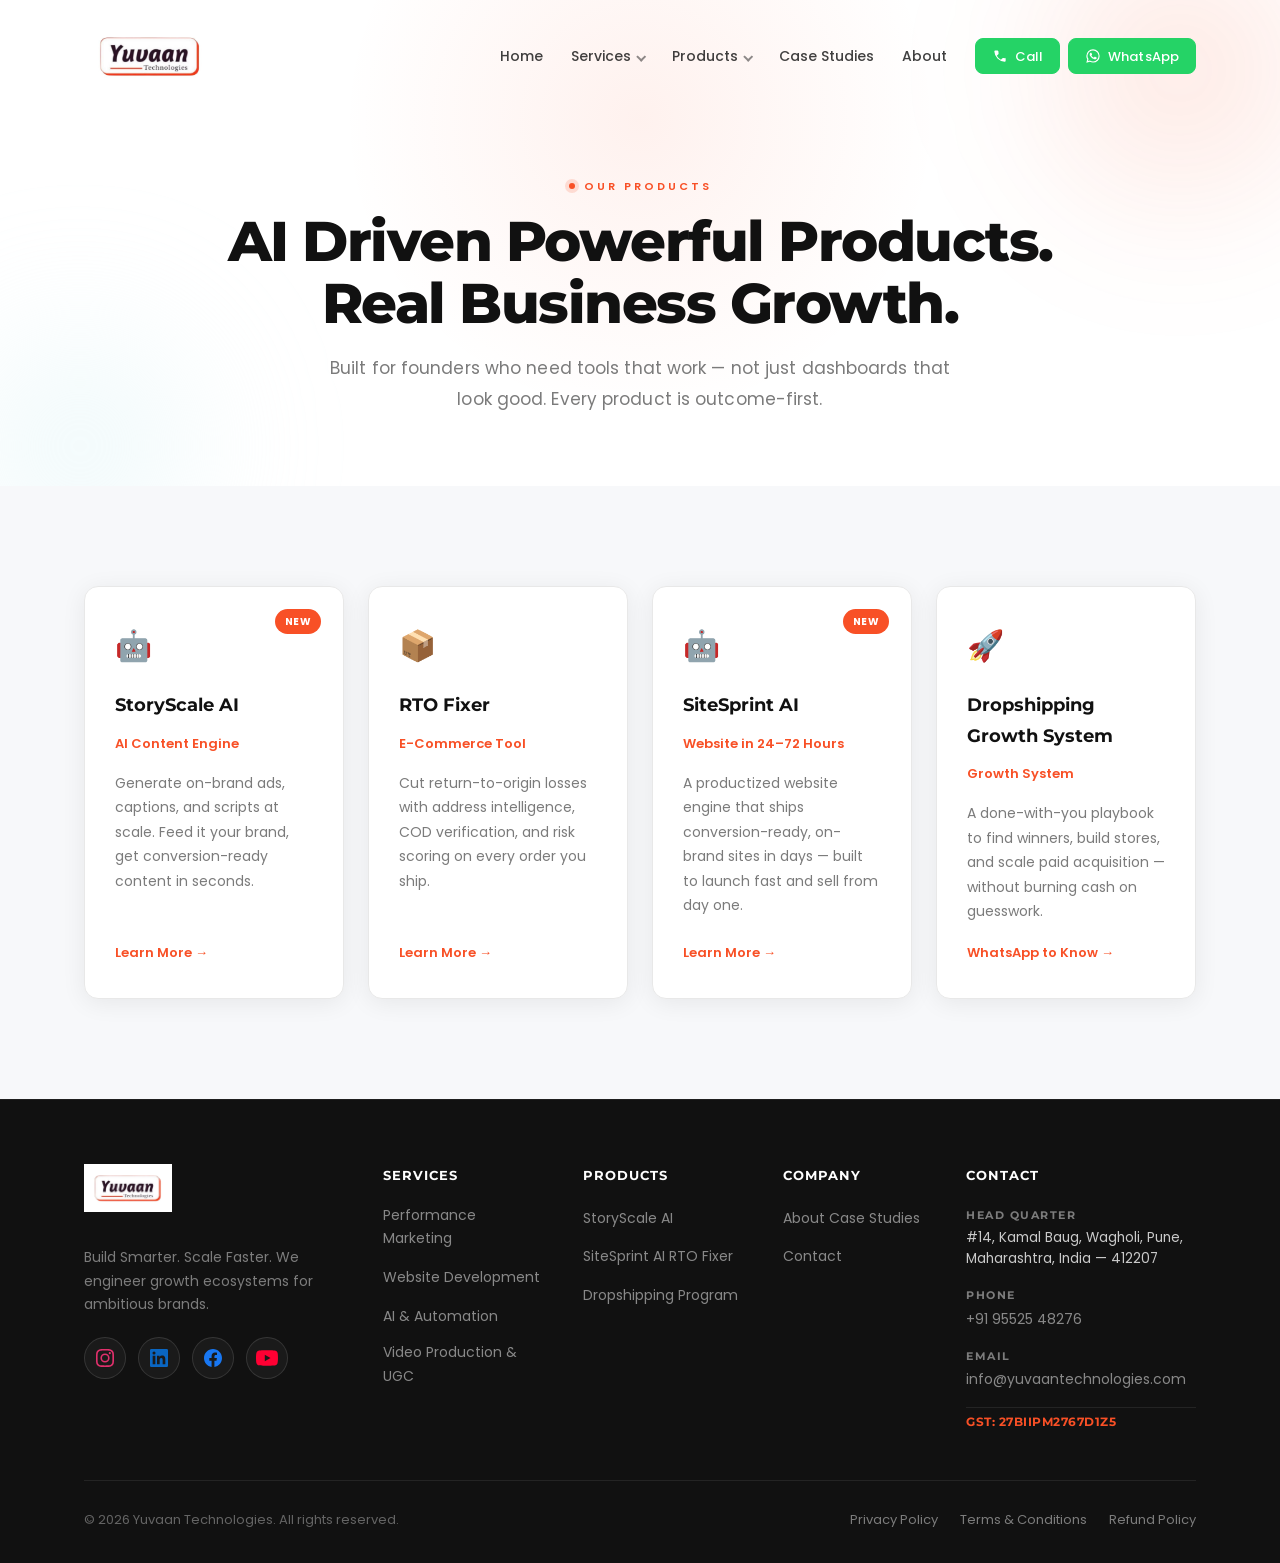
<file: products.html>
<!DOCTYPE html>
<html lang="en">
<head>
  <meta charset="UTF-8" />
  <meta name="viewport" content="width=device-width, initial-scale=1.0"/>
  <title>Products — Yuvaan Technologies</title>
  <meta name="description" content="AI-driven, outcome-first products from Yuvaan Technologies — StoryScale AI, RTO Fixer, SiteSprint AI, and the Dropshipping Growth System."/>
  <link href="https://fonts.googleapis.com/css2?family=Montserrat:wght@400;600;700;800&family=Poppins:wght@300;400;500&display=swap" rel="stylesheet"/>
  <link rel="stylesheet" href="css/style.css?v=202606241314"/>
</head>
<body>

  <!-- NAV -->
  <nav class="nav" id="navbar">
    <div class="container nav-inner">
      <a href="index.html" class="logo logo-img" aria-label="Yuvaan Technologies"><img src="images/logo.png" alt="Yuvaan Technologies" onerror="this.style.display='none';this.parentNode.classList.remove('logo-img');"/><span class="logo-fallback">Yuvaan<span class="logo-dot">.</span></span></a>
      <ul class="nav-links" id="navLinks">
        <li><a href="index.html#home">Home</a></li>

        <li class="has-dropdown">
          <a href="index.html#services" class="dropdown-toggle">Services<span class="caret" aria-hidden="true"></span></a>
          <div class="dropdown-menu">
            <a href="performance-marketing.html">Performance Marketing</a>
            <a href="website-development.html">Website Development</a>
            <a href="ai-automation.html">AI &amp; Automation</a>
            <a href="video-production-ugc.html">Video Production &amp; UGC</a>
          </div>
        </li>

        <li class="has-dropdown">
          <a href="products.html" class="dropdown-toggle">Products<span class="caret" aria-hidden="true"></span></a>
          <div class="dropdown-menu">
            <a href="https://yuvaantechnologies.com/storyscale-ai/">
              <span class="dd-title">StoryScale AI <span class="dd-badge">NEW</span></span>
              <span class="dd-desc">AI Content Engine</span>
            </a>
            <a href="https://yuvaantechnologies.com/sitesprint/">
              <span class="dd-title">SiteSprint AI <span class="dd-badge">NEW</span></span>
              <span class="dd-desc">Website in 24–72 Hours</span>
            </a>
            <a href="https://yuvaantechnologies.com/rto-fixer/">
              <span class="dd-title">RTO Reduction Engine</span>
              <span class="dd-desc">E-Commerce Tool</span>
            </a>
          </div>
        </li>

        <li><a href="https://yuvaantechnologies.com/case-study/">Case Studies</a></li>
        <li><a href="about.html">About</a></li>
      </ul>
      <button class="hamburger" id="hamburger" aria-label="Menu" aria-expanded="false">
        <span></span><span></span><span></span>
      </button>
    </div>
  </nav>

  <!-- PAGE HERO -->
  <section class="page-hero">
    <div class="container page-hero-inner">
      <div class="section-label center">Our Products</div>
      <h1>AI Driven Powerful Products.<br/>Real Business Growth.</h1>
      <p class="page-sub">Built for founders who need tools that work — not just dashboards that look good. Every product is outcome-first.</p>
    </div>
    <div class="hero-glow"></div>
  </section>

  <!-- PRODUCTS GRID -->
  <section class="section products-page">
    <div class="container">
      <div class="products-page-grid">

        <div class="service-card">
          <div class="product-badge">NEW</div>
          <div class="service-icon">🤖</div>
          <h3>StoryScale AI</h3>
          <div class="product-tagline">AI Content Engine</div>
          <p>Generate on-brand ads, captions, and scripts at scale. Feed it your brand, get conversion-ready content in seconds.</p>
          <a href="https://yuvaantechnologies.com/storyscale-ai/" class="card-link">Learn More →</a>
        </div>

        <div class="service-card">
          <div class="service-icon">📦</div>
          <h3>RTO Fixer</h3>
          <div class="product-tagline">E-Commerce Tool</div>
          <p>Cut return-to-origin losses with address intelligence, COD verification, and risk scoring on every order you ship.</p>
          <a href="https://yuvaantechnologies.com/rto-fixer/" class="card-link">Learn More →</a>
        </div>

        <div class="service-card">
          <div class="product-badge">NEW</div>
          <div class="service-icon">🤖</div>
          <h3>SiteSprint AI</h3>
          <div class="product-tagline">Website in 24–72 Hours</div>
          <p>A productized website engine that ships conversion-ready, on-brand sites in days — built to launch fast and sell from day one.</p>
          <a href="https://yuvaantechnologies.com/sitesprint/" class="card-link">Learn More →</a>
        </div>

        <div class="service-card">
          <div class="service-icon">🚀</div>
          <h3>Dropshipping Growth System</h3>
          <div class="product-tagline">Growth System</div>
          <p>A done-with-you playbook to find winners, build stores, and scale paid acquisition — without burning cash on guesswork.</p>
          <a href="#" class="card-link">WhatsApp to Know →</a>
        </div>

      </div>
    </div>
  </section>

  <!-- FOOTER -->
  <footer class="footer">
    <div class="container">
      <div class="footer-grid">
        <div class="footer-col footer-brand">
          <a href="index.html" class="logo logo-img" aria-label="Yuvaan Technologies"><img src="images/logo.png" alt="Yuvaan Technologies" onerror="this.style.display='none';this.parentNode.classList.remove('logo-img');"/><span class="logo-fallback">Yuvaan<span class="logo-dot">.</span></span></a>
          <p>Build Smarter. Scale Faster. We engineer growth ecosystems for ambitious brands.</p>
          <div class="footer-socials">
            <a href="https://www.instagram.com/yuvaantech/" target="_blank" rel="noopener" aria-label="Instagram"><svg viewBox="0 0 24 24" width="16" height="16" aria-hidden="true"><path fill="currentColor" d="M12 2.16c3.2 0 3.58.01 4.85.07 1.17.05 1.8.25 2.23.41.56.22.96.48 1.38.9.42.42.68.82.9 1.38.16.42.36 1.06.41 2.23.06 1.27.07 1.65.07 4.85s-.01 3.58-.07 4.85c-.05 1.17-.25 1.81-.41 2.23-.22.56-.48.96-.9 1.38-.42.42-.82.68-1.38.9-.42.16-1.06.36-2.23.41-1.27.06-1.65.07-4.85.07s-3.58-.01-4.85-.07c-1.17-.05-1.81-.25-2.23-.41-.56-.22-.96-.48-1.38-.9-.42-.42-.68-.82-.9-1.38-.16-.42-.36-1.06-.41-2.23C2.17 15.58 2.16 15.2 2.16 12s.01-3.58.07-4.85c.05-1.17.25-1.81.41-2.23.22-.56.48-.96.9-1.38.42-.42.82-.68 1.38-.9.42-.16 1.06-.36 2.23-.41C8.42 2.17 8.8 2.16 12 2.16M12 0C8.74 0 8.33.01 7.05.07 5.78.13 4.9.34 4.14.63a5.92 5.92 0 0 0-2.13 1.39A5.92 5.92 0 0 0 .63 4.14C.34 4.9.13 5.78.07 7.05.01 8.33 0 8.74 0 12c0 3.26.01 3.67.07 4.95.06 1.27.27 2.15.56 2.91.31.79.71 1.46 1.39 2.13.67.68 1.34 1.08 2.13 1.39.76.29 1.64.5 2.91.56 1.28.06 1.69.07 4.95.07s3.67-.01 4.95-.07c1.27-.06 2.15-.27 2.91-.56a5.92 5.92 0 0 0 2.13-1.39 5.92 5.92 0 0 0 1.39-2.13c.29-.76.5-1.64.56-2.91.06-1.28.07-1.69.07-4.95s-.01-3.67-.07-4.95c-.06-1.27-.27-2.15-.56-2.91a5.92 5.92 0 0 0-1.39-2.13A5.92 5.92 0 0 0 19.86.63C19.1.34 18.22.13 16.95.07 15.67.01 15.26 0 12 0zm0 5.84A6.16 6.16 0 1 0 18.16 12 6.16 6.16 0 0 0 12 5.84zm0 10.16A4 4 0 1 1 16 12a4 4 0 0 1-4 4zm6.41-11.85a1.44 1.44 0 1 0 1.44 1.44 1.44 1.44 0 0 0-1.44-1.44z"/></svg></a>
            <a href="https://www.linkedin.com/company/71483031/" target="_blank" rel="noopener" aria-label="LinkedIn"><svg viewBox="0 0 24 24" width="16" height="16" aria-hidden="true"><path fill="currentColor" d="M20.45 20.45h-3.56v-5.57c0-1.33-.02-3.04-1.85-3.04-1.86 0-2.14 1.45-2.14 2.95v5.66H9.34V9h3.41v1.56h.05a3.74 3.74 0 0 1 3.37-1.85c3.6 0 4.27 2.37 4.27 5.46zM5.34 7.43a2.06 2.06 0 1 1 2.07-2.06 2.06 2.06 0 0 1-2.07 2.06zm1.78 13.02H3.56V9h3.56zM22.22 0H1.77A1.75 1.75 0 0 0 0 1.73v20.54A1.75 1.75 0 0 0 1.77 24h20.45A1.76 1.76 0 0 0 24 22.27V1.73A1.76 1.76 0 0 0 22.22 0z"/></svg></a>
            <a href="https://www.facebook.com/YuvaanTechnologies/" target="_blank" rel="noopener" aria-label="Facebook"><svg viewBox="0 0 24 24" width="16" height="16" aria-hidden="true"><path fill="currentColor" d="M24 12.07C24 5.41 18.63 0 12 0S0 5.41 0 12.07C0 18.1 4.39 23.1 10.13 24v-8.44H7.08v-3.49h3.05V9.41c0-3.02 1.79-4.69 4.53-4.69 1.31 0 2.69.24 2.69.24v2.97h-1.52c-1.49 0-1.96.93-1.96 1.89v2.26h3.33l-.53 3.49h-2.8V24C19.61 23.1 24 18.1 24 12.07z"/></svg></a>
            <a href="https://www.youtube.com/@yuvaantechnologies" target="_blank" rel="noopener" aria-label="YouTube"><svg viewBox="0 0 24 24" width="18" height="18" aria-hidden="true"><path fill="currentColor" d="M23.5 6.2a3 3 0 0 0-2.12-2.12C19.5 3.55 12 3.55 12 3.55s-7.5 0-9.38.53A3 3 0 0 0 .5 6.2C0 8.07 0 12 0 12s0 3.93.5 5.8a3 3 0 0 0 2.12 2.12c1.88.53 9.38.53 9.38.53s7.5 0 9.38-.53A3 3 0 0 0 23.5 17.8C24 15.93 24 12 24 12s0-3.93-.5-5.8zM9.6 15.57V8.43L15.82 12 9.6 15.57z"/></svg></a>
          </div>
        </div>
        <div class="footer-col">
          <h5>Services</h5>
          <a href="performance-marketing.html">Performance Marketing</a>
          <a href="website-development.html">Website Development</a>
          <a href="ai-automation.html">AI &amp; Automation</a>
          <a href="video-production-ugc.html">Video Production &amp; UGC</a>
        </div>
        <div class="footer-col">
          <h5>Products</h5>
          <a href="https://yuvaantechnologies.com/storyscale-ai/">StoryScale AI</a>
          <a href="https://yuvaantechnologies.com/sitesprint/">SiteSprint AI</a>
          <a href="https://yuvaantechnologies.com/rto-fixer/">RTO Fixer</a>
          <a href="products.html">Dropshipping Program</a>
        </div>
        <div class="footer-col">
          <h5>Company</h5>
          <a href="about.html">About</a>
          <a href="https://yuvaantechnologies.com/case-study/">Case Studies</a>
          <a href="https://yuvaantechnologies.com/request-a-callback/">Contact</a>
        </div>
        <div class="footer-col footer-contact">
          <h5>Contact</h5>
          <div class="footer-contact-block">
            <span class="footer-contact-label">Head Quarter</span>
            <span class="footer-contact-value">#14, Kamal Baug, Wagholi, Pune, Maharashtra, India — 412207</span>
          </div>
          <div class="footer-contact-block">
            <span class="footer-contact-label">Phone</span>
            <a class="footer-contact-value" href="tel:+919552548276">+91 95525 48276</a>
          </div>
          <div class="footer-contact-block">
            <span class="footer-contact-label">Email</span>
            <a class="footer-contact-value" href="mailto:info@yuvaantechnologies.com">info@yuvaantechnologies.com</a>
          </div>
          <div class="footer-contact-gst">GST: 27BIIPM2767D1Z5</div>
        </div>
      </div>
      <div class="footer-bottom">
        <span>© 2026 Yuvaan Technologies. All rights reserved.</span>
        <div class="footer-legal">
          <a href="https://yuvaantechnologies.com/privacy-policy/">Privacy Policy</a>
          <a href="https://yuvaantechnologies.com/terms-conditions/">Terms &amp; Conditions</a>
          <a href="https://yuvaantechnologies.com/refund-policy/">Refund Policy</a>
        </div>
      </div>
    </div>
  </footer>

  <script src="js/main.js?v=202606241314"></script>
</body>
</html>
</file>
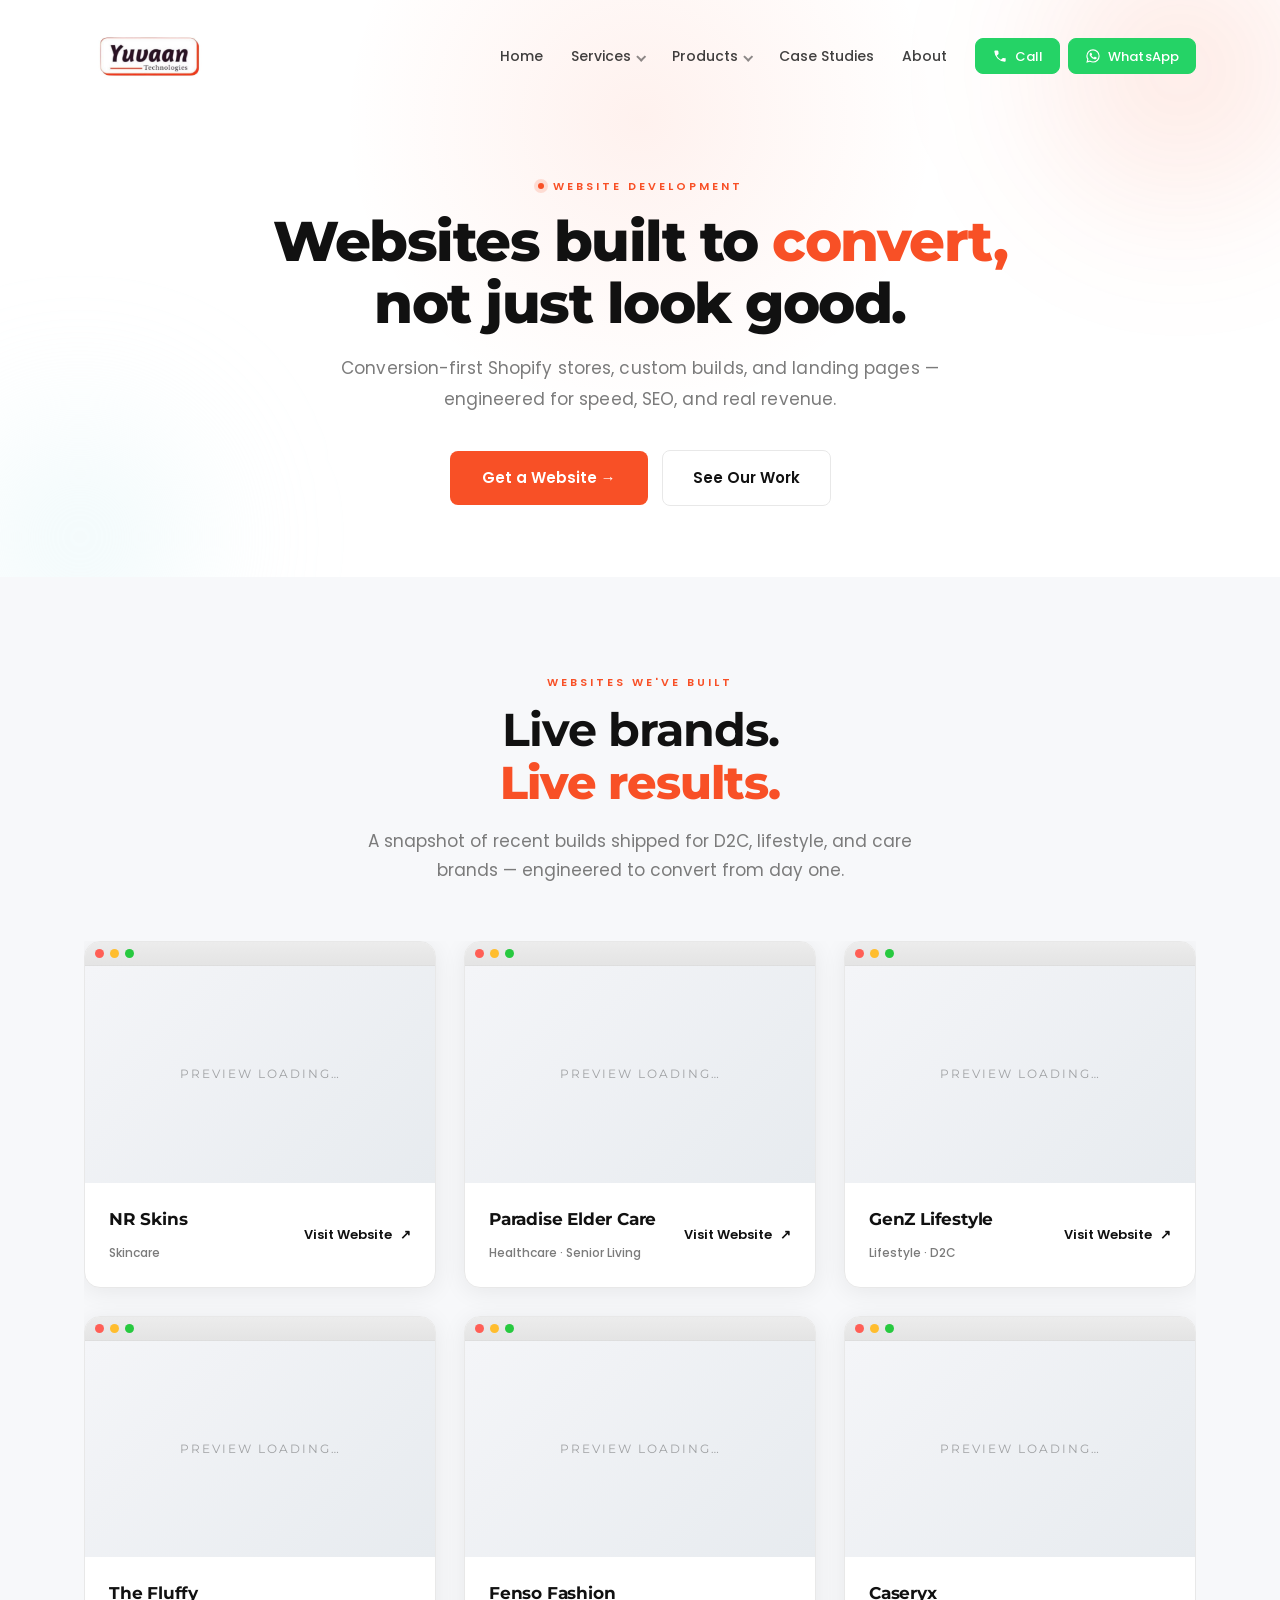
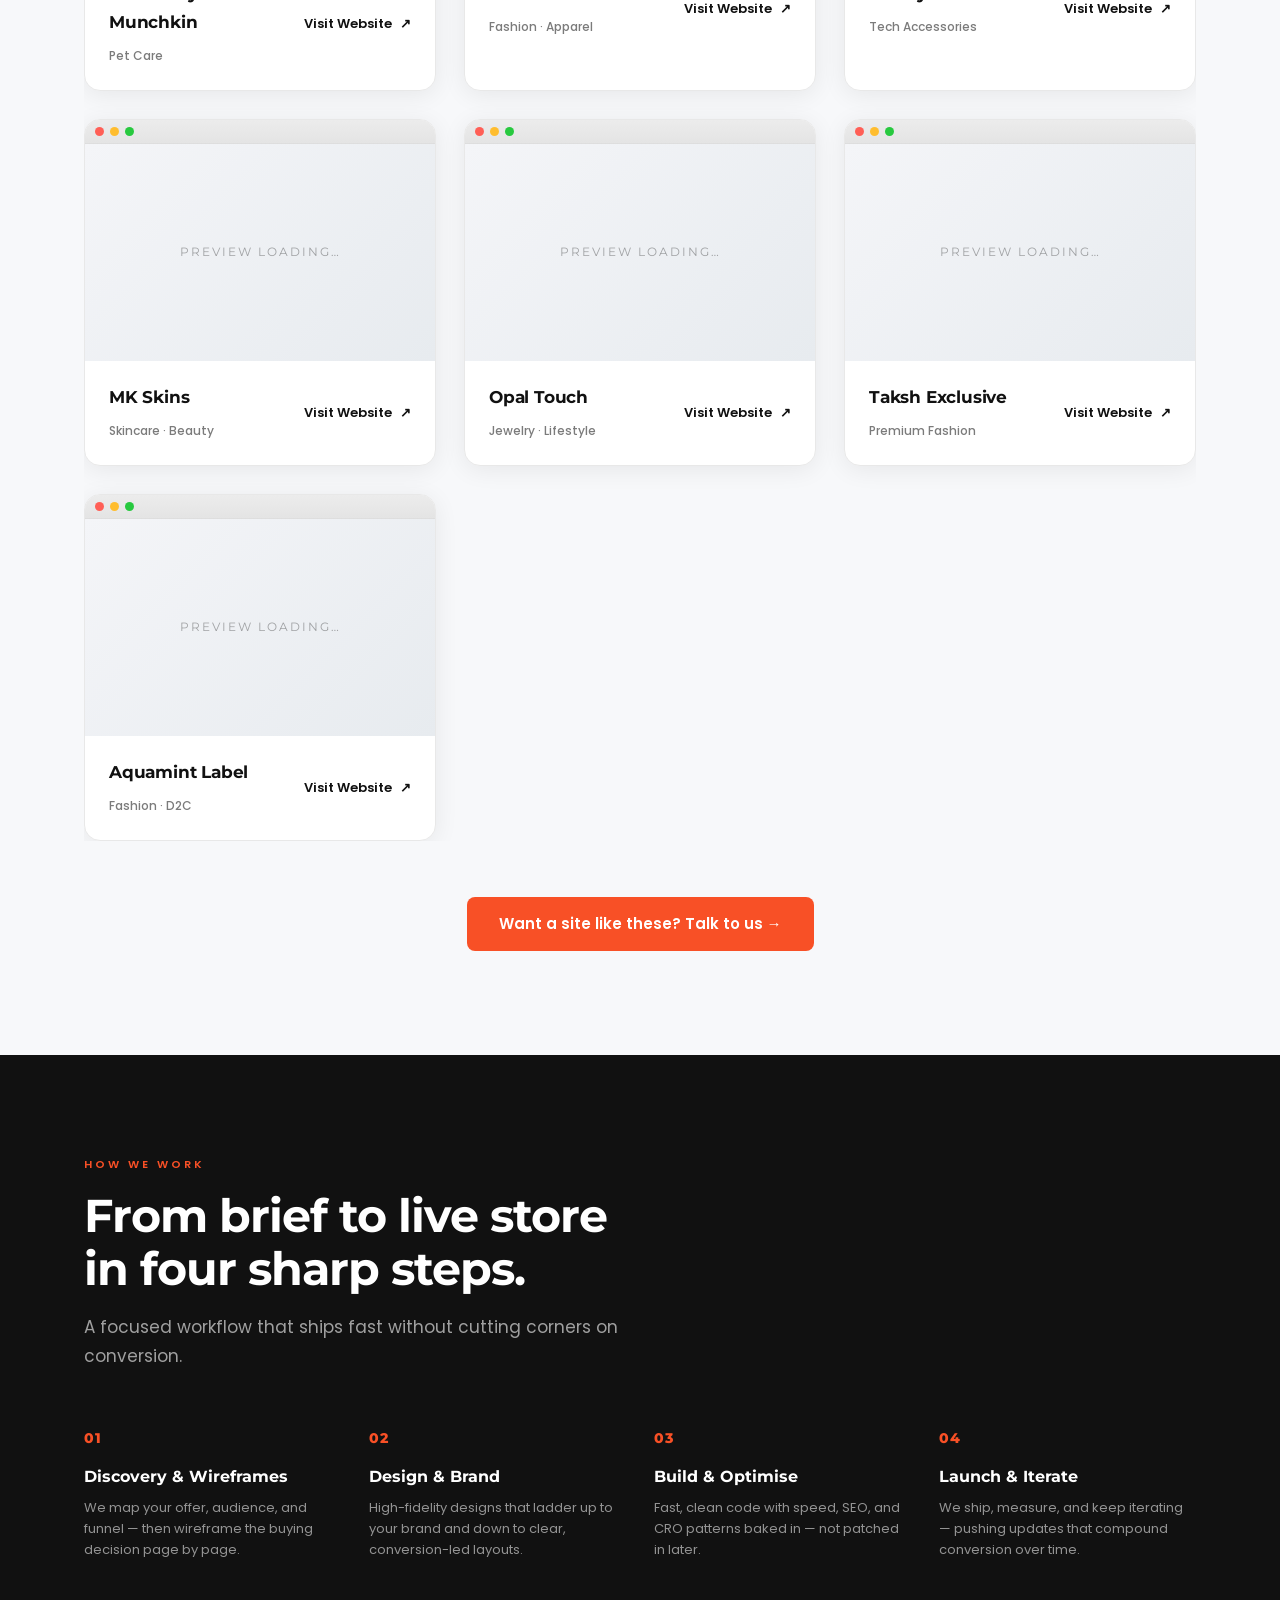
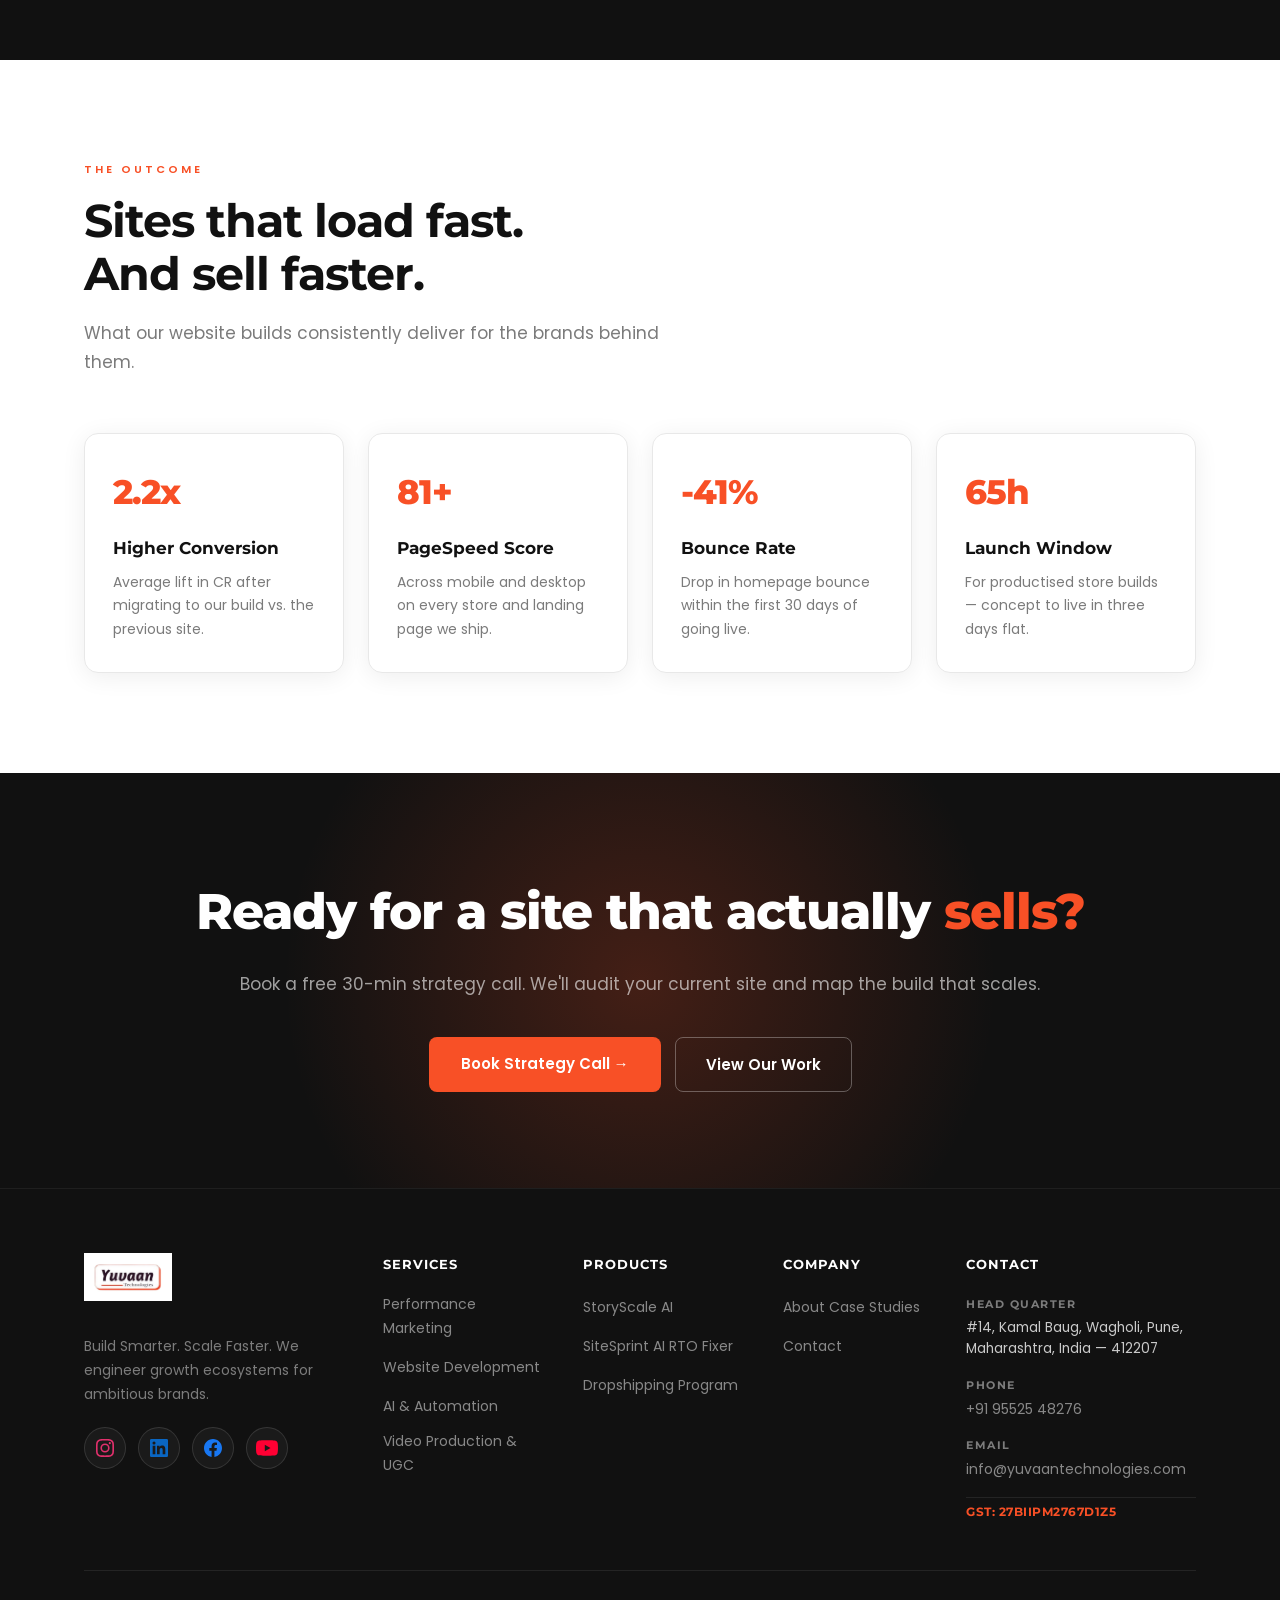
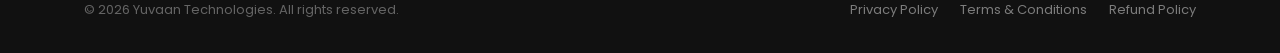
<file: website-development.html>
<!DOCTYPE html>
<html lang="en">
<head>
  <meta charset="UTF-8" />
  <meta name="viewport" content="width=device-width, initial-scale=1.0"/>
  <title>Website Development — Sites Built to Convert | Yuvaan Technologies</title>
  <meta name="description" content="Conversion-first Shopify and custom web builds — engineered for speed, SEO, and revenue, not just visual polish."/>
  <link href="https://fonts.googleapis.com/css2?family=Montserrat:wght@400;600;700;800&family=Poppins:wght@300;400;500&display=swap" rel="stylesheet"/>
  <link rel="stylesheet" href="css/style.css?v=202606241314"/>
</head>
<body>

  <!-- NAV -->
  <nav class="nav" id="navbar">
    <div class="container nav-inner">
      <a href="index.html" class="logo logo-img" aria-label="Yuvaan Technologies"><img src="images/logo.png" alt="Yuvaan Technologies" onerror="this.style.display='none';this.parentNode.classList.remove('logo-img');"/><span class="logo-fallback">Yuvaan<span class="logo-dot">.</span></span></a>
      <ul class="nav-links" id="navLinks">
        <li><a href="index.html#home">Home</a></li>

        <li class="has-dropdown">
          <a href="index.html#services" class="dropdown-toggle">Services<span class="caret" aria-hidden="true"></span></a>
          <div class="dropdown-menu">
            <a href="performance-marketing.html">Performance Marketing</a>
            <a href="website-development.html">Website Development</a>
            <a href="ai-automation.html">AI &amp; Automation</a>
            <a href="video-production-ugc.html">Video Production &amp; UGC</a>
          </div>
        </li>

        <li class="has-dropdown">
          <a href="products.html" class="dropdown-toggle">Products<span class="caret" aria-hidden="true"></span></a>
          <div class="dropdown-menu">
            <a href="https://yuvaantechnologies.com/storyscale-ai/">
              <span class="dd-title">StoryScale AI <span class="dd-badge">NEW</span></span>
              <span class="dd-desc">AI Content Engine</span>
            </a>
            <a href="https://yuvaantechnologies.com/sitesprint/">
              <span class="dd-title">SiteSprint AI <span class="dd-badge">NEW</span></span>
              <span class="dd-desc">Website in 24–72 Hours</span>
            </a>
            <a href="https://yuvaantechnologies.com/rto-fixer/">
              <span class="dd-title">RTO Reduction Engine</span>
              <span class="dd-desc">E-Commerce Tool</span>
            </a>
          </div>
        </li>

        <li><a href="https://yuvaantechnologies.com/case-study/">Case Studies</a></li>
        <li><a href="about.html">About</a></li>
      </ul>
      <button class="hamburger" id="hamburger" aria-label="Menu" aria-expanded="false">
        <span></span><span></span><span></span>
      </button>
    </div>
  </nav>

  <!-- HERO -->
  <section class="page-hero">
    <div class="container page-hero-inner">
      <div class="section-label center">Website Development</div>
      <h1>Websites built to <span class="accent-italic">convert,</span><br/>not just look good.</h1>
      <p class="page-sub">Conversion-first Shopify stores, custom builds, and landing pages — engineered for speed, SEO, and real revenue.</p>
      <div class="hero-cta" style="justify-content:center; margin-top:36px; margin-bottom:0;">
        <a href="https://yuvaantechnologies.com/request-a-callback/" class="btn-primary">Get a Website →</a>
        <a href="#portfolio" class="btn-outline" data-scroll>See Our Work</a>
      </div>
    </div>
    <div class="hero-glow"></div>
  </section>

  <!-- PORTFOLIO — WEBSITES WE'VE BUILT -->
  <section class="x-portfolio" id="portfolio">
    <div class="container">
      <div class="x-portfolio-head reveal">
        <div class="section-label">Websites We've Built</div>
        <h2 class="section-title">Live brands.<br/><span class="accent-italic">Live results.</span></h2>
        <p class="section-intro">A snapshot of recent builds shipped for D2C, lifestyle, and care brands — engineered to convert from day one.</p>
      </div>

      <div class="x-portfolio-grid">
        <a class="x-proj" href="https://nrskins.com/" target="_blank" rel="noopener">
          <div class="x-proj-frame">
            <span class="x-proj-bar"><span></span><span></span><span></span></span>
            <img loading="lazy" decoding="async" alt="NR Skins — homepage"
                 src="https://image.thum.io/get/width/900/crop/640/noanimate/https://nrskins.com/"
                 onerror="this.onerror=null;this.classList.add('x-proj-fallback');this.removeAttribute('src');"/>
          </div>
          <div class="x-proj-meta">
            <div><h3>NR Skins</h3><span class="x-proj-tag">Skincare</span></div>
            <span class="x-proj-cta">Visit Website <span aria-hidden="true">↗</span></span>
          </div>
        </a>

        <a class="x-proj" href="https://paradiseeldercare.com/" target="_blank" rel="noopener">
          <div class="x-proj-frame">
            <span class="x-proj-bar"><span></span><span></span><span></span></span>
            <img loading="lazy" decoding="async" alt="Paradise Elder Care — homepage"
                 src="https://image.thum.io/get/width/900/crop/640/noanimate/https://paradiseeldercare.com/"
                 onerror="this.onerror=null;this.classList.add('x-proj-fallback');this.removeAttribute('src');"/>
          </div>
          <div class="x-proj-meta">
            <div><h3>Paradise Elder Care</h3><span class="x-proj-tag">Healthcare · Senior Living</span></div>
            <span class="x-proj-cta">Visit Website <span aria-hidden="true">↗</span></span>
          </div>
        </a>

        <a class="x-proj" href="https://www.genz-lifestyle.com/" target="_blank" rel="noopener">
          <div class="x-proj-frame">
            <span class="x-proj-bar"><span></span><span></span><span></span></span>
            <img loading="lazy" decoding="async" alt="GenZ Lifestyle — homepage"
                 src="https://image.thum.io/get/width/900/crop/640/noanimate/https://www.genz-lifestyle.com/"
                 onerror="this.onerror=null;this.classList.add('x-proj-fallback');this.removeAttribute('src');"/>
          </div>
          <div class="x-proj-meta">
            <div><h3>GenZ Lifestyle</h3><span class="x-proj-tag">Lifestyle · D2C</span></div>
            <span class="x-proj-cta">Visit Website <span aria-hidden="true">↗</span></span>
          </div>
        </a>

        <a class="x-proj" href="https://thefluffymunchkin.com/" target="_blank" rel="noopener">
          <div class="x-proj-frame">
            <span class="x-proj-bar"><span></span><span></span><span></span></span>
            <img loading="lazy" decoding="async" alt="The Fluffy Munchkin — homepage"
                 src="https://image.thum.io/get/width/900/crop/640/noanimate/https://thefluffymunchkin.com/"
                 onerror="this.onerror=null;this.classList.add('x-proj-fallback');this.removeAttribute('src');"/>
          </div>
          <div class="x-proj-meta">
            <div><h3>The Fluffy Munchkin</h3><span class="x-proj-tag">Pet Care</span></div>
            <span class="x-proj-cta">Visit Website <span aria-hidden="true">↗</span></span>
          </div>
        </a>

        <a class="x-proj" href="https://fensofashion.com/" target="_blank" rel="noopener">
          <div class="x-proj-frame">
            <span class="x-proj-bar"><span></span><span></span><span></span></span>
            <img loading="lazy" decoding="async" alt="Fenso Fashion — homepage"
                 src="https://image.thum.io/get/width/900/crop/640/noanimate/https://fensofashion.com/"
                 onerror="this.onerror=null;this.classList.add('x-proj-fallback');this.removeAttribute('src');"/>
          </div>
          <div class="x-proj-meta">
            <div><h3>Fenso Fashion</h3><span class="x-proj-tag">Fashion · Apparel</span></div>
            <span class="x-proj-cta">Visit Website <span aria-hidden="true">↗</span></span>
          </div>
        </a>

        <a class="x-proj" href="https://caseryx.com/" target="_blank" rel="noopener">
          <div class="x-proj-frame">
            <span class="x-proj-bar"><span></span><span></span><span></span></span>
            <img loading="lazy" decoding="async" alt="Caseryx — homepage"
                 src="https://image.thum.io/get/width/900/crop/640/noanimate/https://caseryx.com/"
                 onerror="this.onerror=null;this.classList.add('x-proj-fallback');this.removeAttribute('src');"/>
          </div>
          <div class="x-proj-meta">
            <div><h3>Caseryx</h3><span class="x-proj-tag">Tech Accessories</span></div>
            <span class="x-proj-cta">Visit Website <span aria-hidden="true">↗</span></span>
          </div>
        </a>

        <a class="x-proj" href="https://mkskins.in/" target="_blank" rel="noopener">
          <div class="x-proj-frame">
            <span class="x-proj-bar"><span></span><span></span><span></span></span>
            <img loading="lazy" decoding="async" alt="MK Skins — homepage"
                 src="https://image.thum.io/get/width/900/crop/640/noanimate/https://mkskins.in/"
                 onerror="this.onerror=null;this.classList.add('x-proj-fallback');this.removeAttribute('src');"/>
          </div>
          <div class="x-proj-meta">
            <div><h3>MK Skins</h3><span class="x-proj-tag">Skincare · Beauty</span></div>
            <span class="x-proj-cta">Visit Website <span aria-hidden="true">↗</span></span>
          </div>
        </a>

        <a class="x-proj" href="https://opaltouch.com/" target="_blank" rel="noopener">
          <div class="x-proj-frame">
            <span class="x-proj-bar"><span></span><span></span><span></span></span>
            <img loading="lazy" decoding="async" alt="Opal Touch — homepage"
                 src="https://image.thum.io/get/width/900/crop/640/noanimate/https://opaltouch.com/"
                 onerror="this.onerror=null;this.classList.add('x-proj-fallback');this.removeAttribute('src');"/>
          </div>
          <div class="x-proj-meta">
            <div><h3>Opal Touch</h3><span class="x-proj-tag">Jewelry · Lifestyle</span></div>
            <span class="x-proj-cta">Visit Website <span aria-hidden="true">↗</span></span>
          </div>
        </a>

        <a class="x-proj" href="https://takshexclusive.com/" target="_blank" rel="noopener">
          <div class="x-proj-frame">
            <span class="x-proj-bar"><span></span><span></span><span></span></span>
            <img loading="lazy" decoding="async" alt="Taksh Exclusive — homepage"
                 src="https://image.thum.io/get/width/900/crop/640/noanimate/https://takshexclusive.com/"
                 onerror="this.onerror=null;this.classList.add('x-proj-fallback');this.removeAttribute('src');"/>
          </div>
          <div class="x-proj-meta">
            <div><h3>Taksh Exclusive</h3><span class="x-proj-tag">Premium Fashion</span></div>
            <span class="x-proj-cta">Visit Website <span aria-hidden="true">↗</span></span>
          </div>
        </a>

        <a class="x-proj" href="https://aquamintlabel.com/" target="_blank" rel="noopener">
          <div class="x-proj-frame">
            <span class="x-proj-bar"><span></span><span></span><span></span></span>
            <img loading="lazy" decoding="async" alt="Aquamint Label — homepage"
                 src="https://image.thum.io/get/width/900/crop/640/noanimate/https://aquamintlabel.com/"
                 onerror="this.onerror=null;this.classList.add('x-proj-fallback');this.removeAttribute('src');"/>
          </div>
          <div class="x-proj-meta">
            <div><h3>Aquamint Label</h3><span class="x-proj-tag">Fashion · D2C</span></div>
            <span class="x-proj-cta">Visit Website <span aria-hidden="true">↗</span></span>
          </div>
        </a>
      </div>

      <div class="x-portfolio-cta reveal">
        <a href="https://yuvaantechnologies.com/request-a-callback/" class="btn-primary">Want a site like these? Talk to us →</a>
      </div>
    </div>
  </section>

  <!-- PROCESS -->
  <section class="section dark-bg">
    <div class="container">
      <div class="section-label">How We Work</div>
      <h2 class="section-title light">From brief to live store<br/>in four sharp steps.</h2>
      <p class="section-intro light">A focused workflow that ships fast without cutting corners on conversion.</p>
      <div class="pillars">
        <div class="pillar">
          <div class="pillar-num">01</div>
          <h4>Discovery &amp; Wireframes</h4>
          <p>We map your offer, audience, and funnel — then wireframe the buying decision page by page.</p>
        </div>
        <div class="pillar">
          <div class="pillar-num">02</div>
          <h4>Design &amp; Brand</h4>
          <p>High-fidelity designs that ladder up to your brand and down to clear, conversion-led layouts.</p>
        </div>
        <div class="pillar">
          <div class="pillar-num">03</div>
          <h4>Build &amp; Optimise</h4>
          <p>Fast, clean code with speed, SEO, and CRO patterns baked in — not patched in later.</p>
        </div>
        <div class="pillar">
          <div class="pillar-num">04</div>
          <h4>Launch &amp; Iterate</h4>
          <p>We ship, measure, and keep iterating — pushing updates that compound conversion over time.</p>
        </div>
      </div>
    </div>
  </section>

  <!-- OUTCOMES -->
  <section class="section">
    <div class="container">
      <div class="section-label">The Outcome</div>
      <h2 class="section-title">Sites that load fast.<br/>And sell faster.</h2>
      <p class="section-intro">What our website builds consistently deliver for the brands behind them.</p>
      <div class="outcome-grid cols-4">
        <div class="outcome-tile">
          <span class="outcome-metric">2.4x</span>
          <h4>Higher Conversion</h4>
          <p>Average lift in CR after migrating to our build vs. the previous site.</p>
        </div>
        <div class="outcome-tile">
          <span class="outcome-metric">90+</span>
          <h4>PageSpeed Score</h4>
          <p>Across mobile and desktop on every store and landing page we ship.</p>
        </div>
        <div class="outcome-tile">
          <span class="outcome-metric">-45%</span>
          <h4>Bounce Rate</h4>
          <p>Drop in homepage bounce within the first 30 days of going live.</p>
        </div>
        <div class="outcome-tile">
          <span class="outcome-metric">72h</span>
          <h4>Launch Window</h4>
          <p>For productised store builds — concept to live in three days flat.</p>
        </div>
      </div>
    </div>
  </section>

  <!-- FINAL CTA -->
  <section class="cta-banner">
    <div class="container cta-inner">
      <h2>Ready for a site that actually <span class="accent-italic">sells?</span></h2>
      <p>Book a free 30-min strategy call. We'll audit your current site and map the build that scales.</p>
      <div class="cta-buttons">
        <a href="https://yuvaantechnologies.com/request-a-callback/" class="btn-primary">Book Strategy Call →</a>
        <a href="https://yuvaantechnologies.com/case-study/" class="btn-outline">View Our Work</a>
      </div>
    </div>
    <div class="hero-glow"></div>
  </section>

  <!-- FOOTER -->
  <footer class="footer">
    <div class="container">
      <div class="footer-grid">
        <div class="footer-col footer-brand">
          <a href="index.html" class="logo logo-img" aria-label="Yuvaan Technologies"><img src="images/logo.png" alt="Yuvaan Technologies" onerror="this.style.display='none';this.parentNode.classList.remove('logo-img');"/><span class="logo-fallback">Yuvaan<span class="logo-dot">.</span></span></a>
          <p>Build Smarter. Scale Faster. We engineer growth ecosystems for ambitious brands.</p>
          <div class="footer-socials">
            <a href="https://www.instagram.com/yuvaantech/" target="_blank" rel="noopener" aria-label="Instagram"><svg viewBox="0 0 24 24" width="16" height="16" aria-hidden="true"><path fill="currentColor" d="M12 2.16c3.2 0 3.58.01 4.85.07 1.17.05 1.8.25 2.23.41.56.22.96.48 1.38.9.42.42.68.82.9 1.38.16.42.36 1.06.41 2.23.06 1.27.07 1.65.07 4.85s-.01 3.58-.07 4.85c-.05 1.17-.25 1.81-.41 2.23-.22.56-.48.96-.9 1.38-.42.42-.82.68-1.38.9-.42.16-1.06.36-2.23.41-1.27.06-1.65.07-4.85.07s-3.58-.01-4.85-.07c-1.17-.05-1.81-.25-2.23-.41-.56-.22-.96-.48-1.38-.9-.42-.42-.68-.82-.9-1.38-.16-.42-.36-1.06-.41-2.23C2.17 15.58 2.16 15.2 2.16 12s.01-3.58.07-4.85c.05-1.17.25-1.81.41-2.23.22-.56.48-.96.9-1.38.42-.42.82-.68 1.38-.9.42-.16 1.06-.36 2.23-.41C8.42 2.17 8.8 2.16 12 2.16M12 0C8.74 0 8.33.01 7.05.07 5.78.13 4.9.34 4.14.63a5.92 5.92 0 0 0-2.13 1.39A5.92 5.92 0 0 0 .63 4.14C.34 4.9.13 5.78.07 7.05.01 8.33 0 8.74 0 12c0 3.26.01 3.67.07 4.95.06 1.27.27 2.15.56 2.91.31.79.71 1.46 1.39 2.13.67.68 1.34 1.08 2.13 1.39.76.29 1.64.5 2.91.56 1.28.06 1.69.07 4.95.07s3.67-.01 4.95-.07c1.27-.06 2.15-.27 2.91-.56a5.92 5.92 0 0 0 2.13-1.39 5.92 5.92 0 0 0 1.39-2.13c.29-.76.5-1.64.56-2.91.06-1.28.07-1.69.07-4.95s-.01-3.67-.07-4.95c-.06-1.27-.27-2.15-.56-2.91a5.92 5.92 0 0 0-1.39-2.13A5.92 5.92 0 0 0 19.86.63C19.1.34 18.22.13 16.95.07 15.67.01 15.26 0 12 0zm0 5.84A6.16 6.16 0 1 0 18.16 12 6.16 6.16 0 0 0 12 5.84zm0 10.16A4 4 0 1 1 16 12a4 4 0 0 1-4 4zm6.41-11.85a1.44 1.44 0 1 0 1.44 1.44 1.44 1.44 0 0 0-1.44-1.44z"/></svg></a>
            <a href="https://www.linkedin.com/company/71483031/" target="_blank" rel="noopener" aria-label="LinkedIn"><svg viewBox="0 0 24 24" width="16" height="16" aria-hidden="true"><path fill="currentColor" d="M20.45 20.45h-3.56v-5.57c0-1.33-.02-3.04-1.85-3.04-1.86 0-2.14 1.45-2.14 2.95v5.66H9.34V9h3.41v1.56h.05a3.74 3.74 0 0 1 3.37-1.85c3.6 0 4.27 2.37 4.27 5.46zM5.34 7.43a2.06 2.06 0 1 1 2.07-2.06 2.06 2.06 0 0 1-2.07 2.06zm1.78 13.02H3.56V9h3.56zM22.22 0H1.77A1.75 1.75 0 0 0 0 1.73v20.54A1.75 1.75 0 0 0 1.77 24h20.45A1.76 1.76 0 0 0 24 22.27V1.73A1.76 1.76 0 0 0 22.22 0z"/></svg></a>
            <a href="https://www.facebook.com/YuvaanTechnologies/" target="_blank" rel="noopener" aria-label="Facebook"><svg viewBox="0 0 24 24" width="16" height="16" aria-hidden="true"><path fill="currentColor" d="M24 12.07C24 5.41 18.63 0 12 0S0 5.41 0 12.07C0 18.1 4.39 23.1 10.13 24v-8.44H7.08v-3.49h3.05V9.41c0-3.02 1.79-4.69 4.53-4.69 1.31 0 2.69.24 2.69.24v2.97h-1.52c-1.49 0-1.96.93-1.96 1.89v2.26h3.33l-.53 3.49h-2.8V24C19.61 23.1 24 18.1 24 12.07z"/></svg></a>
            <a href="https://www.youtube.com/@yuvaantechnologies" target="_blank" rel="noopener" aria-label="YouTube"><svg viewBox="0 0 24 24" width="18" height="18" aria-hidden="true"><path fill="currentColor" d="M23.5 6.2a3 3 0 0 0-2.12-2.12C19.5 3.55 12 3.55 12 3.55s-7.5 0-9.38.53A3 3 0 0 0 .5 6.2C0 8.07 0 12 0 12s0 3.93.5 5.8a3 3 0 0 0 2.12 2.12c1.88.53 9.38.53 9.38.53s7.5 0 9.38-.53A3 3 0 0 0 23.5 17.8C24 15.93 24 12 24 12s0-3.93-.5-5.8zM9.6 15.57V8.43L15.82 12 9.6 15.57z"/></svg></a>
          </div>
        </div>
        <div class="footer-col">
          <h5>Services</h5>
          <a href="performance-marketing.html">Performance Marketing</a>
          <a href="website-development.html">Website Development</a>
          <a href="ai-automation.html">AI &amp; Automation</a>
          <a href="video-production-ugc.html">Video Production &amp; UGC</a>
        </div>
        <div class="footer-col">
          <h5>Products</h5>
          <a href="https://yuvaantechnologies.com/storyscale-ai/">StoryScale AI</a>
          <a href="https://yuvaantechnologies.com/sitesprint/">SiteSprint AI</a>
          <a href="https://yuvaantechnologies.com/rto-fixer/">RTO Fixer</a>
          <a href="products.html">Dropshipping Program</a>
        </div>
        <div class="footer-col">
          <h5>Company</h5>
          <a href="about.html">About</a>
          <a href="https://yuvaantechnologies.com/case-study/">Case Studies</a>
          <a href="https://yuvaantechnologies.com/request-a-callback/">Contact</a>
        </div>
        <div class="footer-col footer-contact">
          <h5>Contact</h5>
          <div class="footer-contact-block">
            <span class="footer-contact-label">Head Quarter</span>
            <span class="footer-contact-value">#14, Kamal Baug, Wagholi, Pune, Maharashtra, India — 412207</span>
          </div>
          <div class="footer-contact-block">
            <span class="footer-contact-label">Phone</span>
            <a class="footer-contact-value" href="tel:+919552548276">+91 95525 48276</a>
          </div>
          <div class="footer-contact-block">
            <span class="footer-contact-label">Email</span>
            <a class="footer-contact-value" href="mailto:info@yuvaantechnologies.com">info@yuvaantechnologies.com</a>
          </div>
          <div class="footer-contact-gst">GST: 27BIIPM2767D1Z5</div>
        </div>
      </div>
      <div class="footer-bottom">
        <span>© 2026 Yuvaan Technologies. All rights reserved.</span>
        <div class="footer-legal">
          <a href="https://yuvaantechnologies.com/privacy-policy/">Privacy Policy</a>
          <a href="https://yuvaantechnologies.com/terms-conditions/">Terms &amp; Conditions</a>
          <a href="https://yuvaantechnologies.com/refund-policy/">Refund Policy</a>
        </div>
      </div>
    </div>
  </footer>

  <!-- CONTACT MODAL -->
  <div class="x-modal x-contact-modal" id="contactModal" aria-hidden="true">
    <div class="x-modal-overlay" data-close></div>
    <div class="x-contact-dialog" role="dialog" aria-modal="true" aria-labelledby="contactTitle">
      <button class="x-modal-close" type="button" data-close aria-label="Close form">✕</button>
      <div class="x-contact-head">
        <div class="section-label">Start a Project</div>
        <h3 id="contactTitle">Get a website that <span class="accent-italic">actually sells.</span></h3>
        <p>Tell us about your brand. We'll come back within one business day with a clear plan.</p>
      </div>
      <form class="x-contact-form" id="contactForm" novalidate>
        <div class="x-field">
          <label for="cf-name">Name</label>
          <input id="cf-name" name="name" type="text" autocomplete="name" required placeholder="Your name"/>
        </div>
        <div class="x-field-row">
          <div class="x-field">
            <label for="cf-email">Email</label>
            <input id="cf-email" name="email" type="email" autocomplete="email" required placeholder="you@brand.com"/>
          </div>
          <div class="x-field">
            <label for="cf-phone">Phone</label>
            <input id="cf-phone" name="phone" type="tel" autocomplete="tel" placeholder="+91 ..."/>
          </div>
        </div>
        <div class="x-field">
          <label for="cf-website">Brand / Website</label>
          <input id="cf-website" name="website" type="text" placeholder="Brand name or current website"/>
        </div>
        <div class="x-field">
          <label for="cf-msg">What do you want to build?</label>
          <textarea id="cf-msg" name="message" rows="4" placeholder="Shopify store, custom site, landing page..."></textarea>
        </div>
        <button type="submit" class="btn-primary">Send Request →</button>
      </form>
    </div>
  </div>

  <script src="js/main.js?v=202606241314"></script>
</body>
</html>
</file>
<file: css/style.css>
/* ===========================
   YUVAAN TECHNOLOGIES - CSS
   =========================== */

*, *::before, *::after { box-sizing: border-box; margin: 0; padding: 0; }

:root {
  --dark: #111111;
  --white: #FFFFFF;
  --sky: #DFF4F7;
  --gray: #7B7B7B;
  --orange: #F85026;
  --light-bg: #F7F8FA;
  --border: #E8E8E8;
  --shadow: 0 4px 24px rgba(0,0,0,0.07);
  --shadow-hover: 0 8px 40px rgba(0,0,0,0.13);
  --radius: 14px;
  --radius-sm: 8px;
}

html { scroll-behavior: smooth; }

body {
  font-family: 'Poppins', sans-serif;
  background: var(--white);
  color: var(--dark);
  line-height: 1.7;
  -webkit-font-smoothing: antialiased;
}

.container {
  max-width: 1160px;
  margin: 0 auto;
  padding: 0 24px;
}

/* ===========================
   NAV
   =========================== */
.nav {
  position: fixed;
  top: 0; left: 0; right: 0;
  z-index: 100;
  padding: 20px 0;
  transition: all 0.3s ease;
  background: transparent;
}

.nav.scrolled {
  background: rgba(255,255,255,0.96);
  backdrop-filter: blur(12px);
  border-bottom: 1px solid var(--border);
  padding: 14px 0;
  box-shadow: 0 2px 20px rgba(0,0,0,0.06);
}

.nav-inner {
  display: flex;
  align-items: center;
  justify-content: space-between;
}

.logo {
  font-family: 'Montserrat', sans-serif;
  font-weight: 800;
  font-size: 22px;
  color: var(--dark);
  text-decoration: none;
  letter-spacing: -0.5px;
}

.logo span { color: var(--orange); }

.nav-links {
  list-style: none;
  display: flex;
  align-items: center;
  gap: 28px;
}

.nav-links > li { position: relative; }

.nav-links a {
  text-decoration: none;
  color: var(--dark);
  font-size: 14px;
  font-weight: 500;
  opacity: 0.8;
  transition: opacity 0.2s;
}

.nav-links a:hover { opacity: 1; }

/* Dropdown toggle (top-level item with a menu) */
.dropdown-toggle {
  display: inline-flex;
  align-items: center;
  gap: 6px;
}

.caret {
  width: 7px;
  height: 7px;
  border-right: 2px solid currentColor;
  border-bottom: 2px solid currentColor;
  transform: rotate(45deg) translateY(-1px);
  opacity: 0.6;
  transition: transform 0.25s ease, opacity 0.2s;
}

.has-dropdown:hover .caret {
  transform: rotate(-135deg) translateY(-1px);
  opacity: 1;
}

/* Dropdown card */
.dropdown-menu {
  position: absolute;
  top: 100%;
  left: 50%;
  transform: translateX(-50%) translateY(10px);
  min-width: 230px;
  background: var(--white);
  border: 1px solid var(--border);
  border-radius: var(--radius);
  box-shadow: var(--shadow-hover);
  padding: 10px;
  display: flex;
  flex-direction: column;
  gap: 2px;
  margin-top: 14px;
  opacity: 0;
  visibility: hidden;
  pointer-events: none;
  transition: opacity 0.25s ease, transform 0.25s ease, visibility 0.25s;
  z-index: 120;
}

/* Hover bridge so the menu doesn't close in the gap */
.dropdown-menu::before {
  content: "";
  position: absolute;
  top: -14px;
  left: 0;
  right: 0;
  height: 14px;
}

.has-dropdown:hover .dropdown-menu,
.has-dropdown:focus-within .dropdown-menu {
  opacity: 1;
  visibility: visible;
  pointer-events: auto;
  transform: translateX(-50%) translateY(0);
}

.dropdown-menu a {
  display: flex;
  flex-direction: column;
  gap: 2px;
  padding: 10px 14px;
  border-radius: var(--radius-sm);
  font-size: 14px;
  font-weight: 500;
  opacity: 1;
  color: var(--dark);
  transition: background 0.2s, color 0.2s;
}

.dropdown-menu a:hover {
  background: var(--light-bg);
  color: var(--orange);
}

.dd-title {
  display: inline-flex;
  align-items: center;
  gap: 8px;
  font-weight: 600;
}

.dd-desc {
  font-size: 12px;
  color: var(--gray);
  font-weight: 400;
}

.dd-badge {
  display: inline-block;
  background: var(--orange);
  color: var(--white);
  font-size: 9px;
  font-weight: 700;
  letter-spacing: 0.5px;
  line-height: 1;
  padding: 3px 6px;
  border-radius: 100px;
  text-transform: uppercase;
}

.btn-nav {
  background: var(--orange) !important;
  color: var(--white) !important;
  padding: 10px 22px;
  border-radius: 8px;
  opacity: 1 !important;
  font-weight: 600 !important;
  transition: transform 0.2s, box-shadow 0.2s !important;
}

.btn-nav:hover {
  transform: translateY(-1px);
  box-shadow: 0 6px 20px rgba(248,80,38,0.3) !important;
}

.hamburger {
  display: none;
  flex-direction: column;
  gap: 5px;
  background: none;
  border: none;
  cursor: pointer;
  padding: 4px;
}

.hamburger span {
  display: block;
  width: 24px;
  height: 2px;
  background: var(--dark);
  border-radius: 2px;
  transition: all 0.3s;
}

/* ===========================
   SHARED ELEMENTS
   =========================== */
.accent-italic {
  color: var(--orange);
  font-weight: 800;
}

.btn-primary {
  background: var(--orange);
  color: var(--white);
  padding: 14px 32px;
  border-radius: var(--radius-sm);
  font-size: 15px;
  font-weight: 600;
  text-decoration: none;
  border: none;
  cursor: pointer;
  transition: transform 0.2s, box-shadow 0.2s;
  display: inline-block;
  font-family: 'Poppins', sans-serif;
}

.btn-primary:hover {
  transform: translateY(-2px);
  box-shadow: 0 8px 28px rgba(248,80,38,0.35);
}

.btn-outline {
  display: inline-block;
  padding: 14px 30px;
  border-radius: var(--radius-sm);
  font-size: 15px;
  font-weight: 600;
  text-decoration: none;
  border: 1.5px solid var(--border);
  color: var(--dark);
  background: transparent;
  transition: border-color 0.2s, color 0.2s, transform 0.2s;
}

.btn-outline:hover {
  border-color: var(--orange);
  color: var(--orange);
  transform: translateY(-2px);
}

.section { padding: 100px 0; }

.section-label {
  font-size: 11px;
  font-weight: 600;
  letter-spacing: 3px;
  text-transform: uppercase;
  color: var(--orange);
  margin-bottom: 16px;
}

.section-label.center { text-align: center; }

.section-title {
  font-family: 'Montserrat', sans-serif;
  font-size: clamp(30px, 4vw, 46px);
  font-weight: 700;
  color: var(--dark);
  line-height: 1.15;
  letter-spacing: -1px;
  margin-bottom: 18px;
}

.section-title.light { color: var(--white); }

.section-intro {
  font-size: 17px;
  color: var(--gray);
  max-width: 580px;
  margin-bottom: 56px;
  line-height: 1.7;
}

.section-intro.light { color: rgba(255,255,255,0.6); }

/* ===========================
   SECTION 1 — HERO
   =========================== */
.hero {
  min-height: 100vh;
  display: flex;
  align-items: center;
  background: var(--white);
  position: relative;
  overflow: hidden;
  padding: 140px 0 90px;
}

.hero-glow {
  position: absolute;
  width: 700px;
  height: 700px;
  background: radial-gradient(circle, rgba(248,80,38,0.08) 0%, transparent 70%);
  top: -150px;
  right: -150px;
  pointer-events: none;
}

.hero-grid {
  position: relative;
  z-index: 2;
  display: grid;
  grid-template-columns: 1.05fr 0.95fr;
  gap: 60px;
  align-items: center;
}

.hero-tag {
  display: inline-block;
  background: var(--light-bg);
  border: 1px solid var(--border);
  color: var(--gray);
  font-size: 11px;
  font-weight: 600;
  letter-spacing: 2px;
  text-transform: uppercase;
  padding: 8px 18px;
  border-radius: 100px;
  margin-bottom: 28px;
}

.hero-heading {
  font-family: 'Montserrat', sans-serif;
  font-size: clamp(38px, 5vw, 64px);
  font-weight: 800;
  color: var(--dark);
  line-height: 1.08;
  letter-spacing: -2px;
  margin-bottom: 24px;
}

.hero-sub {
  font-size: 16px;
  color: var(--gray);
  max-width: 540px;
  margin-bottom: 36px;
  line-height: 1.8;
}

.hero-cta {
  display: flex;
  gap: 14px;
  align-items: center;
  flex-wrap: wrap;
  margin-bottom: 52px;
}

.hero-stats {
  display: flex;
  align-items: center;
  gap: 28px;
  flex-wrap: wrap;
}

.stat { display: flex; flex-direction: column; gap: 4px; }

.stat-num {
  font-family: 'Montserrat', sans-serif;
  font-size: 26px;
  font-weight: 800;
  color: var(--dark);
}

.stat-label {
  font-size: 11px;
  color: var(--gray);
  text-transform: uppercase;
  letter-spacing: 0.5px;
}

.stat-num.dark { color: var(--dark); }
.stat-label.dark { color: var(--gray); }

.stat-divider {
  width: 1px;
  height: 38px;
  background: var(--border);
}

.stat-divider.dark { background: var(--border); }

/* Hero dashboard card */
.hero-right {
  position: relative;
}

.dash-card {
  background: linear-gradient(160deg, #1b1b1b 0%, #141414 100%);
  border: 1px solid rgba(255,255,255,0.08);
  border-radius: 20px;
  padding: 26px;
  box-shadow: 0 30px 80px rgba(0,0,0,0.5);
  position: relative;
  z-index: 2;
}

.dash-top {
  display: flex;
  align-items: center;
  justify-content: space-between;
  margin-bottom: 24px;
}

.dash-title {
  display: flex;
  align-items: center;
  gap: 8px;
  font-family: 'Montserrat', sans-serif;
  font-weight: 700;
  font-size: 14px;
  color: var(--white);
}

.dash-dot {
  width: 8px;
  height: 8px;
  border-radius: 50%;
  background: var(--orange);
  box-shadow: 0 0 0 4px rgba(248,80,38,0.18);
}

.dash-period {
  font-size: 11px;
  color: rgba(255,255,255,0.45);
}

.dash-metrics {
  display: grid;
  grid-template-columns: 1fr 1fr;
  gap: 14px;
  margin-bottom: 22px;
}

.dash-metric {
  background: rgba(255,255,255,0.04);
  border: 1px solid rgba(255,255,255,0.07);
  border-radius: 12px;
  padding: 14px 16px;
  display: flex;
  flex-direction: column;
  gap: 4px;
}

.dm-label {
  font-size: 11px;
  text-transform: uppercase;
  letter-spacing: 1px;
  color: rgba(255,255,255,0.45);
}

.dm-value {
  font-family: 'Montserrat', sans-serif;
  font-size: 26px;
  font-weight: 800;
  color: var(--white);
}

.dm-trend {
  font-size: 11px;
  font-weight: 600;
}

.dm-trend.up { color: #4ade80; }

.dash-chart {
  position: relative;
  height: 120px;
  margin-bottom: 22px;
}

.dash-chart svg {
  width: 100%;
  height: 100%;
  display: block;
}

.chart-area { fill: url(#fillGrad); stroke: none; }

.chart-line {
  fill: none;
  stroke: var(--orange);
  stroke-width: 2.5;
  stroke-linecap: round;
  stroke-linejoin: round;
  filter: drop-shadow(0 4px 10px rgba(248,80,38,0.4));
}

.chart-pulse {
  fill: var(--orange);
  stroke: #fff;
  stroke-width: 1.5;
  animation: pulse 2s ease-in-out infinite;
}

@keyframes pulse {
  0%, 100% { opacity: 1; r: 4; }
  50% { opacity: 0.5; r: 5.5; }
}

.chart-grid {
  position: absolute;
  inset: 0;
  display: flex;
  flex-direction: column;
  justify-content: space-between;
  pointer-events: none;
}

.chart-grid span {
  height: 1px;
  background: rgba(255,255,255,0.05);
}

.dash-foot {
  display: grid;
  grid-template-columns: repeat(3, 1fr);
  gap: 10px;
  border-top: 1px solid rgba(255,255,255,0.07);
  padding-top: 18px;
}

.df-item { display: flex; flex-direction: column; gap: 2px; }

.df-num {
  font-family: 'Montserrat', sans-serif;
  font-weight: 700;
  font-size: 17px;
  color: var(--white);
}

.df-label {
  font-size: 10px;
  text-transform: uppercase;
  letter-spacing: 0.5px;
  color: rgba(255,255,255,0.4);
}

.dash-float {
  position: absolute;
  background: var(--white);
  color: var(--dark);
  font-size: 12px;
  font-weight: 600;
  padding: 10px 16px;
  border-radius: 12px;
  box-shadow: 0 12px 30px rgba(0,0,0,0.35);
  z-index: 3;
  animation: float 4s ease-in-out infinite;
}

.dash-float-1 { top: -18px; right: -14px; }
.dash-float-2 { bottom: 30px; left: -22px; animation-delay: 1.5s; }

@keyframes float {
  0%, 100% { transform: translateY(0); }
  50% { transform: translateY(-9px); }
}

/* ===========================
   SECTION 2 — MARQUEE
   =========================== */
.marquee-section {
  padding: 56px 0;
  background: var(--white);
  border-bottom: 1px solid var(--border);
}

.marquee-section .section-label { margin-bottom: 32px; }

.marquee {
  position: relative;
  overflow: hidden;
  -webkit-mask-image: linear-gradient(90deg, transparent, #000 8%, #000 92%, transparent);
  mask-image: linear-gradient(90deg, transparent, #000 8%, #000 92%, transparent);
}

.marquee-track {
  display: flex;
  gap: 16px;
  width: max-content;
  animation: scroll 32s linear infinite;
}

.marquee:hover .marquee-track { animation-play-state: paused; }

.brand-pill {
  white-space: nowrap;
  background: var(--light-bg);
  border: 1px solid var(--border);
  color: var(--gray);
  font-family: 'Montserrat', sans-serif;
  font-weight: 600;
  font-size: 15px;
  padding: 12px 26px;
  border-radius: 100px;
  transition: color 0.2s, border-color 0.2s;
}

.brand-pill:hover {
  color: var(--dark);
  border-color: var(--orange);
}

@keyframes scroll {
  from { transform: translateX(0); }
  to { transform: translateX(-50%); }
}

/* ===========================
   SECTION 3 — SERVICES
   =========================== */
.services { background: var(--light-bg); }

.services-grid {
  display: grid;
  grid-template-columns: repeat(6, 1fr);
  gap: 24px;
}

/* 3-2-2 layout: row 1 = 3 cards (span 2 each), rows 2-3 wrap naturally */
.service-card {
  grid-column: span 2;
  background: var(--white);
  border-radius: var(--radius);
  padding: 34px 30px;
  border: 1px solid var(--border);
  box-shadow: var(--shadow);
  transition: transform 0.3s, box-shadow 0.3s;
  display: flex;
  flex-direction: column;
}

/* Rows 2 & 3 hold 2 cards each (span 3) */
.service-card:nth-child(n+4) { grid-column: span 3; }

.service-card:hover {
  transform: translateY(-6px);
  box-shadow: var(--shadow-hover);
}

.service-icon {
  font-size: 30px;
  margin-bottom: 18px;
}

.service-card h3 {
  font-family: 'Montserrat', sans-serif;
  font-size: 18px;
  font-weight: 700;
  color: var(--dark);
  margin-bottom: 12px;
}

.service-card p {
  font-size: 14px;
  color: var(--gray);
  line-height: 1.75;
  margin-bottom: 18px;
  flex-grow: 1;
}

.card-link {
  font-size: 13px;
  font-weight: 600;
  color: var(--orange);
  text-decoration: none;
  opacity: 1;
  transition: gap 0.2s, opacity 0.2s;
}

.card-link:hover { opacity: 0.75; }

.card-link.big { font-size: 15px; display: inline-block; margin-top: 8px; }

/* ===========================
   SECTION 4 — PRODUCTS
   =========================== */
.products { background: var(--dark); }

.products-grid {
  display: grid;
  grid-template-columns: repeat(3, 1fr);
  gap: 24px;
}

.product-card {
  position: relative;
  background: linear-gradient(160deg, #1a1a1a 0%, #131313 100%);
  border: 1px solid rgba(255,255,255,0.08);
  border-radius: var(--radius);
  padding: 34px 30px;
  transition: transform 0.3s, box-shadow 0.3s, border-color 0.3s;
}

.product-card:hover {
  transform: translateY(-6px);
  border-color: rgba(248,80,38,0.5);
  box-shadow: 0 20px 50px rgba(248,80,38,0.18);
}

.product-badge {
  position: absolute;
  top: 22px;
  right: 22px;
  background: var(--orange);
  color: var(--white);
  font-size: 10px;
  font-weight: 700;
  letter-spacing: 0.5px;
  padding: 4px 10px;
  border-radius: 100px;
  text-transform: uppercase;
}

.product-card h3 {
  font-family: 'Montserrat', sans-serif;
  font-size: 22px;
  font-weight: 800;
  color: var(--white);
  margin-bottom: 6px;
}

.product-tagline {
  font-size: 13px;
  font-weight: 600;
  color: var(--orange);
  margin-bottom: 16px;
}

.product-card p {
  font-size: 14px;
  color: rgba(255,255,255,0.6);
  line-height: 1.8;
  margin-bottom: 24px;
}

.btn-product {
  display: inline-block;
  padding: 11px 22px;
  border: 1px solid rgba(248,80,38,0.5);
  color: var(--orange);
  border-radius: var(--radius-sm);
  font-size: 13px;
  font-weight: 600;
  text-decoration: none;
  transition: background 0.2s, color 0.2s;
}

.btn-product:hover {
  background: var(--orange);
  color: var(--white);
}

/* ===========================
   SECTION 5 — WHY US
   =========================== */
.why { background: var(--white); }

.why-grid {
  display: grid;
  grid-template-columns: repeat(3, 1fr);
  gap: 24px;
}

.why-card {
  background: var(--white);
  border: 1px solid var(--border);
  border-left: 3px solid var(--orange);
  border-radius: var(--radius);
  padding: 28px 26px;
  box-shadow: var(--shadow);
  transition: transform 0.3s, box-shadow 0.3s;
}

.why-card:hover {
  transform: translateY(-4px);
  box-shadow: var(--shadow-hover);
}

.why-card h4 {
  font-family: 'Montserrat', sans-serif;
  font-size: 17px;
  font-weight: 700;
  color: var(--dark);
  margin-bottom: 10px;
}

.why-card p {
  font-size: 14px;
  color: var(--gray);
  line-height: 1.75;
}

/* ===========================
   SECTION 6 — CASE STUDIES
   =========================== */
.case-studies { background: var(--light-bg); }

.case-grid {
  display: grid;
  grid-template-columns: repeat(3, 1fr);
  gap: 24px;
  margin-bottom: 48px;
}

.case-card {
  background: var(--white);
  border: 1px solid var(--border);
  border-radius: var(--radius);
  padding: 30px 28px;
  box-shadow: var(--shadow);
  transition: transform 0.3s, box-shadow 0.3s;
}

.case-card:hover {
  transform: translateY(-6px);
  box-shadow: var(--shadow-hover);
}

.case-top {
  display: flex;
  align-items: center;
  justify-content: space-between;
  gap: 12px;
  margin-bottom: 26px;
}

.case-card h3 {
  font-family: 'Montserrat', sans-serif;
  font-size: 19px;
  font-weight: 800;
  color: var(--dark);
}

.case-tag {
  font-size: 11px;
  font-weight: 500;
  color: var(--gray);
  background: var(--light-bg);
  border: 1px solid var(--border);
  padding: 5px 12px;
  border-radius: 100px;
  white-space: nowrap;
}

.case-metrics {
  display: grid;
  grid-template-columns: repeat(3, 1fr);
  gap: 10px;
  margin-bottom: 24px;
}

.cm { display: flex; flex-direction: column; gap: 3px; }

.cm-num {
  font-family: 'Montserrat', sans-serif;
  font-size: 24px;
  font-weight: 800;
  color: var(--orange);
}

.cm-label {
  font-size: 10px;
  text-transform: uppercase;
  letter-spacing: 0.5px;
  color: var(--gray);
}

.case-link {
  font-size: 13px;
  font-weight: 600;
  color: var(--dark);
  text-decoration: none;
  opacity: 0.85;
  transition: color 0.2s, opacity 0.2s;
}

.case-link:hover { color: var(--orange); opacity: 1; }

.case-cta { text-align: center; }

/* ===========================
   SECTION 7 — PROCESS
   =========================== */
.process-section { background: var(--white); }

.process-row {
  position: relative;
  display: grid;
  grid-template-columns: repeat(5, 1fr);
  gap: 24px;
  margin-top: 20px;
}

.process-line {
  position: absolute;
  top: 26px;
  left: 10%;
  right: 10%;
  height: 2px;
  background: linear-gradient(90deg, var(--orange), rgba(248,80,38,0.2));
  z-index: 0;
}

.proc-step {
  position: relative;
  z-index: 1;
  text-align: center;
}

.proc-num {
  width: 52px;
  height: 52px;
  border-radius: 50%;
  background: var(--orange);
  color: var(--white);
  font-family: 'Montserrat', sans-serif;
  font-weight: 800;
  font-size: 20px;
  display: flex;
  align-items: center;
  justify-content: center;
  margin: 0 auto 20px;
  box-shadow: 0 8px 22px rgba(248,80,38,0.32);
  border: 4px solid var(--white);
}

.proc-step h4 {
  font-family: 'Montserrat', sans-serif;
  font-size: 15px;
  font-weight: 700;
  color: var(--dark);
  margin-bottom: 8px;
}

.proc-step p {
  font-size: 13px;
  color: var(--gray);
  line-height: 1.6;
}

/* ===========================
   SECTION 8 — TESTIMONIALS
   =========================== */
.testimonials { background: var(--light-bg); }

.testimonial-grid {
  display: grid;
  grid-template-columns: repeat(3, 1fr);
  gap: 24px;
}

.testimonial-card {
  background: var(--white);
  border: 1px solid var(--border);
  border-radius: var(--radius);
  padding: 30px 28px;
  box-shadow: var(--shadow);
  display: flex;
  flex-direction: column;
}

.stars {
  color: var(--orange);
  font-size: 16px;
  letter-spacing: 2px;
  margin-bottom: 18px;
}

.quote {
  font-size: 15px;
  color: var(--dark);
  line-height: 1.8;
  margin-bottom: 26px;
  flex-grow: 1;
}

.t-person {
  display: flex;
  align-items: center;
  gap: 14px;
}

.t-avatar {
  width: 46px;
  height: 46px;
  border-radius: 50%;
  background: var(--dark);
  color: var(--white);
  font-family: 'Montserrat', sans-serif;
  font-weight: 700;
  font-size: 15px;
  display: flex;
  align-items: center;
  justify-content: center;
  flex-shrink: 0;
}

.t-info { display: flex; flex-direction: column; }

.t-name {
  font-weight: 600;
  font-size: 14px;
  color: var(--dark);
}

.t-brand {
  font-size: 12px;
  color: var(--gray);
}

/* ===========================
   SECTION 9 — ABOUT STRIP
   =========================== */
.about { background: var(--white); }

.about-grid {
  display: grid;
  grid-template-columns: 1.4fr 1fr;
  gap: 70px;
  align-items: center;
}

.about-left h2 {
  font-family: 'Montserrat', sans-serif;
  font-size: clamp(26px, 3.4vw, 40px);
  font-weight: 700;
  line-height: 1.2;
  letter-spacing: -1px;
  margin-bottom: 22px;
}

.about-left > p {
  color: var(--gray);
  font-size: 16px;
  line-height: 1.85;
  margin-bottom: 32px;
}

.about-stats {
  display: flex;
  align-items: center;
  gap: 28px;
  flex-wrap: wrap;
  margin-bottom: 28px;
}

.feature-tag {
  background: var(--light-bg);
  border: 1px solid var(--border);
  border-radius: var(--radius);
  padding: 20px 24px;
  font-family: 'Montserrat', sans-serif;
  font-weight: 600;
  font-size: 15px;
  color: var(--dark);
  margin-bottom: 16px;
  transition: transform 0.2s, border-color 0.2s;
}

.feature-tag:last-child { margin-bottom: 0; }

.feature-tag:hover {
  transform: translateX(6px);
  border-color: var(--orange);
}

/* ===========================
   SECTION 10 — FINAL CTA BANNER
   =========================== */
.cta-banner {
  background: var(--dark);
  padding: 96px 0;
  position: relative;
  overflow: hidden;
}

.cta-inner {
  text-align: center;
  position: relative;
  z-index: 2;
}

.cta-inner h2 {
  font-family: 'Montserrat', sans-serif;
  font-size: clamp(30px, 4.5vw, 50px);
  font-weight: 800;
  color: var(--white);
  letter-spacing: -1px;
  margin-bottom: 16px;
}

.cta-inner p {
  color: rgba(255,255,255,0.6);
  font-size: 17px;
  margin-bottom: 38px;
}

.cta-buttons {
  display: flex;
  gap: 14px;
  justify-content: center;
  flex-wrap: wrap;
}

.cta-buttons .btn-outline {
  border-color: rgba(255,255,255,0.3);
  color: var(--white);
}

.cta-buttons .btn-outline:hover {
  border-color: var(--orange);
  color: var(--orange);
}

/* ===========================
   FOOTER
   =========================== */
.footer {
  background: var(--dark);
  padding: 64px 0 32px;
  border-top: 1px solid rgba(255,255,255,0.06);
}

.footer-grid {
  display: grid;
  grid-template-columns: 1.6fr 1fr 1fr 1fr;
  gap: 40px;
  padding-bottom: 48px;
  border-bottom: 1px solid rgba(255,255,255,0.08);
}

.footer-brand .logo { color: var(--white); }

.footer-brand p {
  color: rgba(255,255,255,0.45);
  font-size: 14px;
  line-height: 1.7;
  margin: 14px 0 20px;
  max-width: 300px;
}

.footer-socials {
  display: flex;
  gap: 10px;
}

.footer-socials a {
  width: 36px;
  height: 36px;
  border-radius: 50%;
  border: 1px solid rgba(255,255,255,0.15);
  color: rgba(255,255,255,0.7);
  font-size: 11px;
  font-weight: 600;
  display: flex;
  align-items: center;
  justify-content: center;
  text-decoration: none;
  opacity: 1;
  transition: background 0.2s, color 0.2s, border-color 0.2s;
}

.footer-socials a:hover {
  background: var(--orange);
  border-color: var(--orange);
  color: var(--white);
}

.footer-col h5 {
  font-family: 'Montserrat', sans-serif;
  font-size: 13px;
  font-weight: 700;
  color: var(--white);
  text-transform: uppercase;
  letter-spacing: 1px;
  margin-bottom: 18px;
}

.footer-col a {
  display: block;
  color: rgba(255,255,255,0.5);
  text-decoration: none;
  font-size: 14px;
  margin-bottom: 12px;
  opacity: 1;
  transition: color 0.2s;
}

.footer-col a:hover { color: var(--orange); }

.footer-bottom {
  display: flex;
  align-items: center;
  justify-content: space-between;
  flex-wrap: wrap;
  gap: 14px;
  padding-top: 28px;
  color: rgba(255,255,255,0.35);
  font-size: 13px;
}

.footer-legal {
  display: flex;
  gap: 24px;
}

.footer-legal a {
  color: rgba(255,255,255,0.45);
  text-decoration: none;
  font-size: 13px;
  transition: color 0.2s;
}

.footer-legal a:hover { color: var(--white); }

/* ===========================
   RESPONSIVE
   =========================== */
@media (max-width: 1024px) {
  .hero-grid { grid-template-columns: 1fr; gap: 50px; }
  .hero-right { max-width: 460px; }
  .products-grid { grid-template-columns: 1fr; }
  .case-grid { grid-template-columns: repeat(2, 1fr); }
  .why-grid { grid-template-columns: repeat(2, 1fr); }
  .testimonial-grid { grid-template-columns: 1fr; }
}

@media (max-width: 900px) {
  .about-grid { grid-template-columns: 1fr; gap: 40px; }

  /* Services 3-2-2 collapses to 2 cols */
  .services-grid { grid-template-columns: repeat(2, 1fr); }
  .service-card,
  .service-card:nth-child(n+4) { grid-column: auto; }

  /* Process becomes a vertical flow */
  .process-row { grid-template-columns: repeat(2, 1fr); gap: 32px; }
  .process-line { display: none; }

  /* MOBILE NAV — accordion style */
  .hamburger { display: flex; }

  .nav-links {
    display: none;
    position: absolute;
    top: 100%;
    left: 0;
    right: 0;
    background: var(--white);
    flex-direction: column;
    align-items: stretch;
    gap: 0;
    padding: 12px 16px 20px;
    border-bottom: 1px solid var(--border);
    box-shadow: var(--shadow);
    max-height: calc(100vh - 70px);
    overflow-y: auto;
  }

  .nav-links.open { display: flex; }

  .nav-links > li { border-bottom: 1px solid var(--border); }

  .nav-links > li:last-child {
    border-bottom: none;
    margin-top: 14px;
  }

  .nav-links > li > a {
    display: flex;
    align-items: center;
    justify-content: space-between;
    padding: 16px 4px;
    font-size: 15px;
    opacity: 1;
  }

  .caret {
    margin-left: auto;
    transform: rotate(45deg);
  }

  .has-dropdown.open .caret { transform: rotate(-135deg); }

  .dropdown-menu {
    position: static;
    transform: none;
    min-width: 0;
    border: none;
    border-radius: 0;
    box-shadow: none;
    padding: 0 0 8px 8px;
    margin: 0;
    background: transparent;
    opacity: 1;
    visibility: hidden;
    pointer-events: none;
    max-height: 0;
    overflow: hidden;
    transition: max-height 0.35s ease, visibility 0.35s;
  }

  .dropdown-menu::before { display: none; }

  .has-dropdown.open .dropdown-menu {
    visibility: visible;
    pointer-events: auto;
    max-height: 500px;
  }

  .has-dropdown:hover .dropdown-menu,
  .has-dropdown:focus-within .dropdown-menu {
    opacity: 1;
    transform: none;
  }

  .has-dropdown:not(.open):hover .dropdown-menu,
  .has-dropdown:not(.open):focus-within .dropdown-menu {
    visibility: hidden;
    pointer-events: none;
    max-height: 0;
  }

  .dropdown-menu a { padding: 12px 12px; }
}

@media (max-width: 640px) {
  .section { padding: 72px 0; }
  .hero { padding: 120px 0 70px; }
  .services-grid { grid-template-columns: 1fr; }
  .case-grid { grid-template-columns: 1fr; }
  .why-grid { grid-template-columns: 1fr; }
  .process-row { grid-template-columns: 1fr; }
  .hero-stats { gap: 20px; }
  .hero-stats .stat-divider { display: none; }
  .footer-grid { grid-template-columns: 1fr 1fr; gap: 32px; }
  .footer-brand { grid-column: 1 / -1; }
  .footer-bottom { flex-direction: column; text-align: center; }
  .dash-float-1, .dash-float-2 { display: none; }
}

/* ===========================
   INNER PAGE HERO
   =========================== */
.page-hero {
  background: var(--white);
  padding: 170px 0 72px;
  text-align: center;
  position: relative;
  overflow: hidden;
}

.page-hero .hero-glow {
  width: 600px;
  height: 600px;
  top: -180px;
  left: 50%;
  transform: translateX(-50%);
}

.page-hero-inner {
  position: relative;
  z-index: 2;
}

.page-hero h1 {
  font-family: 'Montserrat', sans-serif;
  font-size: clamp(34px, 5vw, 56px);
  font-weight: 800;
  color: var(--dark);
  line-height: 1.1;
  letter-spacing: -1.5px;
  margin-bottom: 18px;
}

.page-sub {
  font-size: 17px;
  color: var(--gray);
  max-width: 620px;
  margin: 0 auto;
  line-height: 1.8;
}

/* ===========================
   PRODUCTS PAGE GRID
   (reuses .service-card styling)
   =========================== */
.products-page { background: var(--light-bg); }

.products-page-grid {
  display: grid;
  grid-template-columns: repeat(4, 1fr);
  gap: 24px;
}

/* Neutralize the homepage 3-2-2 span rules in this 4-up grid */
.products-page-grid .service-card,
.products-page-grid .service-card:nth-child(n+4) {
  grid-column: auto;
  position: relative;
}

@media (max-width: 1024px) {
  .products-page-grid { grid-template-columns: repeat(2, 1fr); }
}

@media (max-width: 560px) {
  .products-page-grid { grid-template-columns: 1fr; }
}

/* ===========================
   PRODUCT DETAIL — FEATURE GRID
   (reuses .service-card styling, 3-up)
   =========================== */
.feature-grid {
  display: grid;
  grid-template-columns: repeat(3, 1fr);
  gap: 24px;
}

.feature-grid .service-card,
.feature-grid .service-card:nth-child(n+4) {
  grid-column: auto;
  position: relative;
}

@media (max-width: 900px) {
  .feature-grid { grid-template-columns: repeat(2, 1fr); }
}

@media (max-width: 560px) {
  .feature-grid { grid-template-columns: 1fr; }
}

/* Inline NEW badge for product hero eyebrow */
.hero-badge-row {
  display: flex;
  align-items: center;
  justify-content: center;
  gap: 10px;
  margin-bottom: 16px;
}

/* ===========================
   RTO FIXER — PRODUCT PAGE
   =========================== */
/* Hero trust tags */
.trust-row {
  display: flex;
  flex-wrap: wrap;
  gap: 12px;
  justify-content: center;
  margin-top: 30px;
}

.trust-tag {
  background: var(--light-bg);
  border: 1px solid var(--border);
  color: var(--dark);
  font-size: 13px;
  font-weight: 600;
  padding: 9px 18px;
  border-radius: 100px;
}

/* Problem two-card grid */
.problem-grid {
  display: grid;
  grid-template-columns: 1fr 1fr;
  gap: 24px;
}

.problem-card {
  border-radius: var(--radius);
  padding: 36px 32px;
  border: 1px solid var(--border);
}

.problem-card.dark {
  background: var(--dark);
  border-color: rgba(255,255,255,0.08);
}

.problem-card.light {
  background: var(--white);
  box-shadow: var(--shadow);
}

.problem-eyebrow {
  font-size: 11px;
  font-weight: 700;
  letter-spacing: 2px;
  text-transform: uppercase;
  margin-bottom: 8px;
}

.problem-card.dark .problem-eyebrow { color: rgba(255,255,255,0.45); }
.problem-card.light .problem-eyebrow { color: var(--gray); }

.problem-card h3 {
  font-family: 'Montserrat', sans-serif;
  font-size: 22px;
  font-weight: 800;
  margin-bottom: 24px;
}

.problem-card.dark h3 { color: var(--orange); }
.problem-card.light h3 { color: #16a34a; }

.problem-list {
  list-style: none;
  display: flex;
  flex-direction: column;
  gap: 14px;
}

.problem-list li {
  position: relative;
  padding-left: 28px;
  font-size: 14px;
  line-height: 1.6;
}

.problem-card.dark .problem-list li { color: rgba(255,255,255,0.72); }
.problem-card.light .problem-list li { color: var(--gray); }

.problem-list.bad li::before {
  content: '✕';
  position: absolute;
  left: 0;
  color: var(--orange);
  font-weight: 700;
}

.problem-list.good li::before {
  content: '✓';
  position: absolute;
  left: 0;
  color: #16a34a;
  font-weight: 700;
}

/* Solution pillars banner */
.solution-banner {
  background: var(--dark);
  border-radius: var(--radius);
  padding: 52px 44px;
}

.solution-banner h3 {
  font-family: 'Montserrat', sans-serif;
  font-size: clamp(22px, 3vw, 32px);
  font-weight: 800;
  color: var(--white);
  text-align: center;
  letter-spacing: -0.5px;
  margin-bottom: 44px;
}

.pillars {
  display: grid;
  grid-template-columns: repeat(4, 1fr);
  gap: 28px;
}

.pillar-num {
  font-family: 'Montserrat', sans-serif;
  font-weight: 800;
  font-size: 14px;
  letter-spacing: 1px;
  color: var(--orange);
  margin-bottom: 12px;
}

.pillar h4 {
  font-family: 'Montserrat', sans-serif;
  font-size: 16px;
  font-weight: 700;
  color: var(--white);
  margin-bottom: 8px;
}

.pillar p {
  font-size: 13px;
  color: rgba(255,255,255,0.55);
  line-height: 1.6;
}

/* Feature groups */
.feature-group { margin-bottom: 52px; }
.feature-group:last-child { margin-bottom: 0; }

.feature-group-head { margin-bottom: 24px; }

.feature-group-tag {
  display: inline-block;
  font-size: 11px;
  font-weight: 700;
  letter-spacing: 2px;
  text-transform: uppercase;
  color: var(--orange);
  margin-bottom: 4px;
}

.feature-group-title {
  font-family: 'Montserrat', sans-serif;
  font-size: 18px;
  font-weight: 700;
  color: var(--dark);
}

/* 2-up grid reusing service-card */
.grid-2 {
  display: grid;
  grid-template-columns: repeat(2, 1fr);
  gap: 24px;
}

.grid-2 .service-card,
.grid-2 .service-card:nth-child(n+4) {
  grid-column: auto;
  position: relative;
}

/* Outcome tiles */
.outcome-grid {
  display: grid;
  grid-template-columns: repeat(3, 1fr);
  gap: 24px;
}

.outcome-tile {
  background: var(--white);
  border: 1px solid var(--border);
  border-radius: var(--radius);
  padding: 30px 28px;
  box-shadow: var(--shadow);
  transition: transform 0.3s, box-shadow 0.3s;
}

.outcome-tile:hover {
  transform: translateY(-4px);
  box-shadow: var(--shadow-hover);
}

.outcome-arrow {
  display: block;
  font-family: 'Montserrat', sans-serif;
  font-weight: 800;
  font-size: 24px;
  color: var(--orange);
  margin-bottom: 14px;
}

.outcome-tile h4 {
  font-family: 'Montserrat', sans-serif;
  font-size: 17px;
  font-weight: 700;
  color: var(--dark);
  margin-bottom: 8px;
}

.outcome-tile p {
  font-size: 14px;
  color: var(--gray);
  line-height: 1.7;
}

@media (max-width: 900px) {
  .problem-grid { grid-template-columns: 1fr; }
  .pillars { grid-template-columns: repeat(2, 1fr); }
  .outcome-grid { grid-template-columns: repeat(2, 1fr); }
}

@media (max-width: 560px) {
  .pillars { grid-template-columns: 1fr; }
  .outcome-grid { grid-template-columns: 1fr; }
  .grid-2 { grid-template-columns: 1fr; }
}

/* ===========================
   SITESPRINT AI — PRODUCT PAGE
   =========================== */
/* Quote banner */
.quote-banner {
  margin-top: 40px;
  background: var(--white);
  border: 1px solid var(--border);
  border-left: 4px solid var(--orange);
  border-radius: var(--radius);
  padding: 28px 32px;
  font-family: 'Montserrat', sans-serif;
  font-size: clamp(18px, 2.4vw, 24px);
  font-weight: 700;
  color: var(--dark);
  line-height: 1.4;
  box-shadow: var(--shadow);
}

/* Solution split: bullets + phone mock */
.solution-split {
  display: grid;
  grid-template-columns: 1fr 1fr;
  gap: 60px;
  align-items: center;
}

.solution-bullets {
  list-style: none;
  display: flex;
  flex-direction: column;
  gap: 18px;
}

.solution-bullets li {
  position: relative;
  padding-left: 36px;
  font-size: 16px;
  font-weight: 500;
  color: var(--dark);
  line-height: 1.5;
}

.solution-bullets li::before {
  content: '✓';
  position: absolute;
  left: 0;
  top: 0;
  width: 24px;
  height: 24px;
  background: var(--orange);
  color: var(--white);
  font-size: 12px;
  font-weight: 700;
  border-radius: 50%;
  display: flex;
  align-items: center;
  justify-content: center;
}

/* Phone mockup (HTML/CSS only) */
.phone-wrap { display: flex; justify-content: center; }

.phone-mock {
  position: relative;
  width: 262px;
  background: var(--dark);
  border-radius: 38px;
  padding: 12px;
  box-shadow: 0 30px 70px rgba(0,0,0,0.32);
}

.phone-screen {
  position: relative;
  background: var(--white);
  border-radius: 28px;
  overflow: hidden;
  min-height: 480px;
}

.pm-notch {
  position: absolute;
  top: 0; left: 50%;
  transform: translateX(-50%);
  width: 120px; height: 22px;
  background: var(--dark);
  border-radius: 0 0 14px 14px;
  z-index: 3;
}

.pm-hero {
  background: var(--dark);
  color: var(--white);
  padding: 40px 20px 26px;
  text-align: center;
}

.pm-hero h5 {
  font-family: 'Montserrat', sans-serif;
  font-size: 16px;
  font-weight: 800;
  margin-bottom: 8px;
}

.pm-hero span { font-size: 11px; color: rgba(255,255,255,0.6); }

.pm-cta {
  margin-top: 16px;
  background: var(--orange);
  color: var(--white);
  font-size: 11px;
  font-weight: 600;
  padding: 9px 0;
  border-radius: 8px;
}

.pm-body { padding: 18px; display: flex; flex-direction: column; gap: 12px; }

.pm-block { background: var(--light-bg); border-radius: 10px; height: 56px; }
.pm-block.tall { height: 84px; }

.pm-line { height: 9px; background: var(--light-bg); border-radius: 5px; }
.pm-line.short { width: 55%; }

.pm-wa {
  position: absolute;
  bottom: 16px; right: 16px;
  width: 46px; height: 46px;
  background: #25D366;
  border-radius: 50%;
  display: flex;
  align-items: center;
  justify-content: center;
  font-size: 22px;
  box-shadow: 0 8px 20px rgba(37,211,102,0.45);
  z-index: 4;
}

/* Process icon */
.proc-icon { font-size: 22px; margin-bottom: 10px; }

/* Pricing */
.pricing-grid {
  display: grid;
  grid-template-columns: repeat(3, 1fr);
  gap: 24px;
  align-items: stretch;
}

.price-card {
  background: var(--white);
  border: 1px solid var(--border);
  border-radius: var(--radius);
  padding: 36px 30px;
  box-shadow: var(--shadow);
  display: flex;
  flex-direction: column;
}

.price-card.featured {
  background: var(--dark);
  border-color: var(--dark);
  box-shadow: 0 20px 50px rgba(0,0,0,0.22);
}

.price-badge {
  display: inline-block;
  align-self: flex-start;
  background: var(--orange);
  color: var(--white);
  font-size: 10px;
  font-weight: 700;
  letter-spacing: 0.5px;
  text-transform: uppercase;
  padding: 4px 10px;
  border-radius: 100px;
  margin-bottom: 14px;
}

.price-name {
  font-family: 'Montserrat', sans-serif;
  font-size: 18px;
  font-weight: 700;
  color: var(--dark);
  margin-bottom: 10px;
}

.price-card.featured .price-name { color: var(--white); }

.price-amount {
  font-family: 'Montserrat', sans-serif;
  font-size: 40px;
  font-weight: 800;
  color: var(--dark);
  letter-spacing: -1px;
  margin-bottom: 22px;
}

.price-card.featured .price-amount { color: var(--white); }

.price-features {
  list-style: none;
  display: flex;
  flex-direction: column;
  gap: 12px;
  margin-bottom: 28px;
  flex-grow: 1;
}

.price-features li {
  position: relative;
  padding-left: 26px;
  font-size: 14px;
  color: var(--gray);
  line-height: 1.5;
}

.price-card.featured .price-features li { color: rgba(255,255,255,0.7); }

.price-features li::before {
  content: '✓';
  position: absolute;
  left: 0;
  color: var(--orange);
  font-weight: 700;
}

.price-card .btn-primary,
.price-card .btn-outline { width: 100%; text-align: center; }

/* Comparison table */
.table-wrap { overflow-x: auto; }

.compare-table {
  width: 100%;
  min-width: 640px;
  border-collapse: separate;
  border-spacing: 0;
  background: var(--white);
  border: 1px solid var(--border);
  border-radius: var(--radius);
  overflow: hidden;
}

.compare-table th,
.compare-table td {
  padding: 16px 20px;
  text-align: center;
  font-size: 14px;
  border-bottom: 1px solid var(--border);
}

.compare-table tr:last-child th,
.compare-table tr:last-child td { border-bottom: none; }

.compare-table thead th {
  font-family: 'Montserrat', sans-serif;
  font-weight: 700;
  color: var(--dark);
  background: var(--light-bg);
}

.compare-table tbody th {
  text-align: left;
  font-weight: 600;
  color: var(--dark);
}

.compare-table td { color: var(--gray); }

.col-highlight {
  background: rgba(248,80,38,0.06);
  color: var(--dark) !important;
  font-weight: 600;
}

.compare-table thead .col-highlight {
  background: var(--orange);
  color: var(--white);
}

/* Orange CTA variant + dark button */
.cta-banner.cta-orange { background: var(--orange); }
.cta-banner.cta-orange p { color: rgba(255,255,255,0.85); }

.btn-dark {
  display: inline-block;
  background: var(--dark);
  color: var(--white);
  padding: 14px 32px;
  border-radius: var(--radius-sm);
  font-size: 15px;
  font-weight: 600;
  text-decoration: none;
  transition: transform 0.2s, box-shadow 0.2s;
}

.btn-dark:hover {
  transform: translateY(-2px);
  box-shadow: 0 8px 28px rgba(0,0,0,0.3);
}

@media (max-width: 900px) {
  .solution-split { grid-template-columns: 1fr; gap: 44px; }
  .pricing-grid { grid-template-columns: 1fr; max-width: 460px; margin: 0 auto; }
  .price-card.featured { transform: none; }
}

/* ===========================
   STORYSCALE AI — PRODUCT PAGE
   =========================== */
.product-hero {
  background: var(--white);
  padding: 165px 0 80px;
  position: relative;
  overflow: hidden;
}

.product-hero .hero-glow { top: -160px; right: -160px; }

.product-hero .trust-row { justify-content: flex-start; }

/* Dark 3-step process reuses .pillars */
.section.dark-bg { background: var(--dark); }
.pillars.cols-3 { grid-template-columns: repeat(3, 1fr); }

/* 4-up outcome tiles */
.outcome-grid.cols-4 { grid-template-columns: repeat(4, 1fr); }

.outcome-metric {
  display: block;
  font-family: 'Montserrat', sans-serif;
  font-weight: 800;
  font-size: 34px;
  letter-spacing: -1px;
  color: var(--orange);
  margin-bottom: 12px;
}

.outcomes-cta { text-align: center; margin-top: 44px; }

/* Final CTA with orange glow */
.cta-banner .hero-glow {
  background: radial-gradient(circle, rgba(248,80,38,0.22) 0%, transparent 70%);
  top: 50%;
  left: 50%;
  transform: translate(-50%, -50%);
  width: 720px;
  height: 720px;
}

@media (max-width: 900px) {
  .pillars.cols-3 { grid-template-columns: 1fr; }
  .outcome-grid.cols-4 { grid-template-columns: repeat(2, 1fr); }
}

@media (max-width: 560px) {
  .outcome-grid.cols-4 { grid-template-columns: 1fr; }
}

/* =================================================================
   HOMEPAGE REDESIGN — premium experience layer
   (scoped to new x- classes; reuses existing brand tokens only)
   ================================================================= */

:root {
  --ease: cubic-bezier(0.22, 1, 0.36, 1);
}

/* ---- Scroll reveal base ---- */
.reveal {
  opacity: 0;
  transform: translateY(34px);
  filter: blur(6px);
  transition: opacity 0.9s var(--ease), transform 0.9s var(--ease), filter 0.9s var(--ease);
  will-change: opacity, transform, filter;
}
.reveal.in { opacity: 1; transform: none; filter: blur(0); }

.x-visually-hidden {
  position: absolute; width: 1px; height: 1px;
  overflow: hidden; clip: rect(0 0 0 0); white-space: nowrap;
}

.x-h2 {
  font-family: 'Montserrat', sans-serif;
  font-size: clamp(32px, 4.6vw, 54px);
  font-weight: 800;
  line-height: 1.08;
  letter-spacing: -1.5px;
  color: var(--dark);
}
.x-h2.light { color: var(--white); }
.x-h2.center { text-align: center; }

/* =========================================================
   HERO
   ========================================================= */
.x-hero {
  position: relative;
  min-height: 100vh;
  display: flex;
  align-items: center;
  padding: 160px 0 90px;
  background:
    radial-gradient(1200px 600px at 80% -10%, rgba(248,80,38,0.07), transparent 60%),
    var(--white);
  overflow: hidden;
}

.x-hero-bgword {
  position: absolute;
  top: 50%;
  left: 50%;
  transform: translate(-50%, -50%);
  font-family: 'Montserrat', sans-serif;
  font-weight: 800;
  font-size: clamp(160px, 32vw, 560px);
  letter-spacing: -8px;
  line-height: 1;
  color: transparent;
  -webkit-text-stroke: 1.5px rgba(17,17,17,0.045);
  text-stroke: 1.5px rgba(17,17,17,0.045);
  white-space: nowrap;
  pointer-events: none;
  z-index: 0;
  user-select: none;
}

.x-orb {
  position: absolute;
  border-radius: 50%;
  filter: blur(60px);
  pointer-events: none;
  z-index: 0;
}
.x-orb-1 {
  width: 460px; height: 460px;
  top: -120px; right: -100px;
  background: radial-gradient(circle, rgba(248,80,38,0.22), transparent 65%);
  animation: xFloat 9s var(--ease) infinite;
}
.x-orb-2 {
  width: 360px; height: 360px;
  bottom: -120px; left: -80px;
  background: radial-gradient(circle, rgba(223,244,247,0.7), transparent 65%);
  animation: xFloat 11s var(--ease) infinite reverse;
}

.x-hero-inner {
  position: relative;
  z-index: 2;
  display: grid;
  grid-template-columns: 0.9fr 1.1fr;
  gap: 48px;
  align-items: center;
}

.x-eyebrow {
  display: inline-flex;
  align-items: center;
  gap: 9px;
  background: rgba(255,255,255,0.7);
  backdrop-filter: blur(6px);
  border: 1px solid var(--border);
  color: var(--gray);
  font-size: 11px;
  font-weight: 600;
  letter-spacing: 2px;
  text-transform: uppercase;
  padding: 9px 18px;
  border-radius: 100px;
  margin-bottom: 30px;
}
.x-eyebrow-dot {
  width: 7px; height: 7px; border-radius: 50%;
  background: var(--orange);
  box-shadow: 0 0 0 4px rgba(248,80,38,0.18);
}

.x-hero-title {
  font-family: 'Montserrat', sans-serif;
  font-size: clamp(40px, 5.6vw, 78px);
  font-weight: 800;
  line-height: 1.02;
  letter-spacing: -2.5px;
  color: var(--dark);
  margin-bottom: 26px;
}
.x-line { display: block; }
.x-line-rotate { display: flex; align-items: baseline; gap: 0.28em; flex-wrap: wrap; }

/* Kinetic rotating word */
.x-rotate {
  display: inline-block;
  height: 1.02em;
  overflow: hidden;
  vertical-align: bottom;
}
.x-rotate-col {
  display: flex;
  flex-direction: column;
  animation: xRotateWords 7.5s steps(1) infinite;
}
.x-rotate-col span {
  display: block;
  height: 1.02em;
  line-height: 1.02em;
  color: var(--orange);
}
@keyframes xRotateWords {
  0%, 26%   { transform: translateY(0); }
  33%, 59%  { transform: translateY(-25%); }
  66%, 92%  { transform: translateY(-50%); }
  100%      { transform: translateY(-75%); }
}

.x-hero-value {
  font-family: 'Montserrat', sans-serif;
  font-size: clamp(18px, 2vw, 22px);
  font-weight: 800;
  letter-spacing: -0.3px;
  line-height: 1.35;
  color: var(--dark);
  margin-bottom: 14px;
}

.x-hero-sub {
  font-size: 16px;
  color: var(--gray);
  max-width: 540px;
  line-height: 1.7;
  margin-bottom: 36px;
}

.x-hero-cta {
  display: flex;
  align-items: center;
  gap: 24px;
  flex-wrap: wrap;
  margin-bottom: 48px;
}
.x-play {
  display: inline-flex;
  align-items: center;
  gap: 12px;
  text-decoration: none;
  color: var(--dark);
  font-weight: 600;
  font-size: 15px;
  transition: gap 0.25s var(--ease);
}
.x-play:hover { gap: 16px; }
.x-play-ic {
  width: 42px; height: 42px;
  border-radius: 50%;
  border: 1.5px solid var(--border);
  display: inline-flex;
  align-items: center;
  justify-content: center;
  font-size: 11px;
  color: var(--orange);
  transition: border-color 0.25s, transform 0.25s var(--ease);
}
.x-play:hover .x-play-ic { border-color: var(--orange); transform: scale(1.08); }

.x-hero-meta { display: flex; gap: 38px; flex-wrap: wrap; }
.x-meta { display: flex; flex-direction: column; gap: 2px; }
.x-meta-num {
  font-family: 'Montserrat', sans-serif;
  font-size: 30px;
  font-weight: 800;
  color: var(--dark);
  letter-spacing: -1px;
}
.x-meta-label { font-size: 12px; color: var(--gray); text-transform: uppercase; letter-spacing: 0.5px; }

.x-hero-right { position: relative; z-index: 2; }
.x-tilt { transition: transform 0.3s var(--ease); transform-style: preserve-3d; }

.x-scroll-cue {
  position: absolute;
  bottom: 30px;
  left: 50%;
  transform: translateX(-50%);
  display: flex;
  flex-direction: column;
  align-items: center;
  gap: 10px;
  text-decoration: none;
  z-index: 2;
}
.x-scroll-line {
  width: 1.5px; height: 46px;
  background: linear-gradient(var(--orange), transparent);
  position: relative;
  overflow: hidden;
}
.x-scroll-line::after {
  content: ""; position: absolute; top: -50%; left: 0;
  width: 100%; height: 50%;
  background: var(--orange);
  animation: xScrollDrop 1.8s var(--ease) infinite;
}
.x-scroll-text { font-size: 10px; letter-spacing: 2px; text-transform: uppercase; color: var(--gray); }
@keyframes xScrollDrop { 0% { top: -50%; } 100% { top: 150%; } }

/* =========================================================
   TICKER
   ========================================================= */
.x-ticker { padding: 46px 0; background: var(--white); border-top: 1px solid var(--border); border-bottom: 1px solid var(--border); }
.x-ticker .section-label { margin-bottom: 26px; }

/* =========================================================
   SERVICES — EQUAL CARD GRID
   ========================================================= */
.x-services { padding: 110px 0; background: var(--light-bg); }
.x-svc-head { margin-bottom: 60px; max-width: 720px; }
.x-svc-head .section-label { margin-bottom: 14px; }
.x-svc-intro { font-size: 16px; color: var(--gray); line-height: 1.7; margin-top: 18px; max-width: 540px; }

.x-svc-grid {
  display: grid;
  grid-template-columns: repeat(4, 1fr);
  gap: 22px;
}

.x-card {
  background: var(--white);
  border: 1px solid var(--border);
  border-radius: var(--radius);
  padding: 36px 32px;
  display: flex;
  flex-direction: column;
  box-shadow: var(--shadow);
  position: relative;
  overflow: hidden;
  transition: transform 0.4s var(--ease), box-shadow 0.4s var(--ease), border-color 0.4s;
}
.x-card::before {
  content: "";
  position: absolute;
  inset: 0 0 auto 0;
  height: 3px;
  background: var(--orange);
  transform: scaleX(0);
  transform-origin: left;
  transition: transform 0.4s var(--ease);
}
.x-card:hover {
  transform: translateY(-6px);
  box-shadow: var(--shadow-hover);
  border-color: rgba(248,80,38,0.35);
}
.x-card:hover::before { transform: scaleX(1); }

.x-card-ic {
  width: 56px;
  height: 56px;
  border-radius: 14px;
  background: rgba(248,80,38,0.10);
  border: 1px solid rgba(248,80,38,0.20);
  display: inline-flex;
  align-items: center;
  justify-content: center;
  font-size: 26px;
  margin-bottom: 22px;
}

.x-card h3 {
  font-family: 'Montserrat', sans-serif;
  font-size: 20px;
  font-weight: 700;
  color: var(--dark);
  letter-spacing: -0.3px;
  margin-bottom: 12px;
}

.x-card p {
  font-size: 14px;
  color: var(--gray);
  line-height: 1.7;
  margin-bottom: 24px;
  flex-grow: 1;
}

.x-card-btn {
  display: inline-flex;
  align-items: center;
  align-self: flex-start;
  gap: 10px;
  padding: 11px 22px;
  border-radius: var(--radius-sm);
  background: var(--dark);
  color: var(--white);
  font-family: 'Poppins', sans-serif;
  font-size: 13px;
  font-weight: 600;
  text-decoration: none;
  transition: background 0.3s, color 0.3s, gap 0.3s var(--ease), box-shadow 0.3s;
}
.x-card-btn span { transition: transform 0.3s var(--ease); }
.x-card-btn:hover {
  background: var(--orange);
  gap: 14px;
  box-shadow: 0 8px 22px rgba(248,80,38,0.32);
}
.x-card-btn:hover span { transform: translateX(2px); }

/* =========================================================
   ABOUT — NARRATIVE
   ========================================================= */
.x-about { padding: 120px 0; background: var(--white); }
.x-about .section-label { margin-bottom: 26px; }
.x-about-statement {
  font-family: 'Montserrat', sans-serif;
  font-size: clamp(26px, 3.6vw, 46px);
  font-weight: 700;
  line-height: 1.32;
  letter-spacing: -1px;
  color: var(--dark);
  max-width: 1000px;
  margin-bottom: 64px;
}
.x-mark {
  position: relative;
  white-space: nowrap;
}
.x-mark::after {
  content: ""; position: absolute; left: -2px; right: -2px; bottom: 4px;
  height: 12px; background: rgba(248,80,38,0.18);
  z-index: -1; border-radius: 3px;
}

.x-about-band {
  display: grid;
  grid-template-columns: repeat(4, 1fr);
  gap: 24px;
  padding: 44px 0;
  border-top: 1px solid var(--border);
  border-bottom: 1px solid var(--border);
  margin-bottom: 34px;
}
.x-stat { display: flex; flex-direction: column; gap: 8px; }
.x-stat-num {
  font-family: 'Montserrat', sans-serif;
  font-size: clamp(34px, 4vw, 52px);
  font-weight: 800;
  letter-spacing: -1.5px;
  color: var(--orange);
  line-height: 1;
}
.x-stat-label { font-size: 13px; color: var(--gray); line-height: 1.5; }

.x-about-foot { display: flex; align-items: center; justify-content: space-between; gap: 24px; flex-wrap: wrap; }
.x-about-checks { display: flex; gap: 22px; flex-wrap: wrap; font-size: 13px; font-weight: 600; color: var(--dark); }

/* =========================================================
   WHY — INTERACTIVE LIST
   ========================================================= */
.x-why { padding: 110px 0; background: var(--light-bg); }
.x-why-grid { display: grid; grid-template-columns: 0.85fr 1.15fr; gap: 60px; align-items: start; }
.x-why-head { position: sticky; top: 130px; }
.x-why-head .section-label { margin-bottom: 14px; }
.x-why-sub { font-size: 16px; color: var(--gray); line-height: 1.7; margin-top: 18px; max-width: 360px; }

.x-why-list { list-style: none; }
.x-why-row {
  display: grid;
  grid-template-columns: auto 1fr;
  column-gap: 22px;
  align-items: baseline;
  padding: 26px 14px;
  border-top: 1px solid var(--border);
  position: relative;
  transition: padding 0.35s var(--ease), background 0.35s;
  border-radius: 12px;
}
.x-why-row:last-child { border-bottom: 1px solid var(--border); }
.x-why-no { font-family: 'Montserrat', sans-serif; font-size: 13px; font-weight: 700; color: var(--orange); }
.x-why-title {
  font-family: 'Montserrat', sans-serif;
  font-size: clamp(19px, 2.2vw, 26px);
  font-weight: 700;
  color: var(--dark);
  transition: transform 0.35s var(--ease);
}
.x-why-desc {
  grid-column: 2;
  font-size: 14px;
  color: var(--gray);
  line-height: 1.6;
  max-height: 0;
  opacity: 0;
  overflow: hidden;
  transition: max-height 0.4s var(--ease), opacity 0.35s, margin 0.35s;
}
.x-why-row:hover { background: var(--white); padding-left: 22px; padding-right: 22px; box-shadow: var(--shadow); }
.x-why-row:hover .x-why-title { transform: translateX(4px); color: var(--orange); }
.x-why-row:hover .x-why-desc { max-height: 80px; opacity: 1; margin-top: 10px; }

/* =========================================================
   AI & AUTOMATION — WORKFLOW
   ========================================================= */
.x-ai { position: relative; padding: 120px 0; background: var(--dark); overflow: hidden; }
.x-ai-glow {
  position: absolute; width: 700px; height: 700px;
  top: -200px; right: -150px;
  background: radial-gradient(circle, rgba(248,80,38,0.16), transparent 65%);
  pointer-events: none;
}
.x-ai-grid { position: relative; z-index: 2; display: grid; grid-template-columns: 1fr 1fr; gap: 70px; align-items: center; }
.x-ai-copy .section-label { margin-bottom: 14px; }
.x-ai-sub { font-size: 16px; color: rgba(255,255,255,0.6); line-height: 1.8; margin: 20px 0 32px; max-width: 440px; }
.x-ai-impact { display: flex; gap: 34px; flex-wrap: wrap; margin-bottom: 36px; }
.x-ai-impact > div { display: flex; flex-direction: column; gap: 4px; }
.x-ai-num { font-family: 'Montserrat', sans-serif; font-size: 30px; font-weight: 800; color: var(--white); letter-spacing: -1px; }
.x-ai-lbl { font-size: 12px; color: rgba(255,255,255,0.45); text-transform: uppercase; letter-spacing: 0.5px; }

.x-flow { position: relative; display: flex; flex-direction: column; gap: 14px; padding-left: 8px; }
.x-flow-line {
  position: absolute;
  left: 36px; top: 28px; bottom: 28px;
  width: 2px;
  background: linear-gradient(var(--orange), rgba(248,80,38,0.15));
  overflow: hidden;
}
.x-flow-line::after {
  content: ""; position: absolute; left: 0; top: -30%;
  width: 100%; height: 30%;
  background: linear-gradient(transparent, #fff, transparent);
  animation: xSignal 2.4s linear infinite;
}
@keyframes xSignal { 0% { top: -30%; } 100% { top: 130%; } }

.x-node {
  position: relative;
  display: flex;
  align-items: center;
  gap: 18px;
  background: linear-gradient(160deg, rgba(255,255,255,0.06), rgba(255,255,255,0.02));
  border: 1px solid rgba(255,255,255,0.09);
  border-radius: 16px;
  padding: 18px 22px;
  z-index: 2;
}
.x-node-ic {
  width: 54px; height: 54px; flex-shrink: 0;
  border-radius: 14px;
  background: rgba(248,80,38,0.12);
  border: 1px solid rgba(248,80,38,0.35);
  display: flex; align-items: center; justify-content: center;
  font-size: 24px;
}
.x-node-txt { display: flex; flex-direction: column; gap: 2px; }
.x-node-txt strong { font-family: 'Montserrat', sans-serif; font-size: 16px; color: var(--white); }
.x-node-txt span { font-size: 12px; color: rgba(255,255,255,0.5); }
.x-node-dot {
  position: absolute; left: 28px;
  width: 18px; height: 18px; border-radius: 50%;
  background: var(--dark);
  border: 2px solid var(--orange);
  z-index: 3;
}
.x-node-dot::after {
  content: ""; position: absolute; inset: 3px; border-radius: 50%;
  background: var(--orange);
  animation: xPulse 2s var(--ease) infinite;
  animation-delay: var(--d, 0s);
}
@keyframes xPulse { 0%, 100% { opacity: 0.4; transform: scale(0.7); } 50% { opacity: 1; transform: scale(1); } }

/* =========================================================
   PROCESS — TIMELINE JOURNEY
   ========================================================= */
.x-journey { padding: 120px 0; background: var(--white); }
.x-journey-head { text-align: center; margin-bottom: 70px; }
.x-journey-head .section-label { margin-bottom: 14px; }
.x-journey-head .section-label { text-align: center; }

.x-timeline { position: relative; max-width: 940px; margin: 0 auto; }
.x-timeline-line {
  position: absolute; left: 50%; top: 0; bottom: 0;
  width: 3px; transform: translateX(-50%);
  background: var(--border);
  border-radius: 3px;
}
.x-timeline-fill {
  position: absolute; left: 0; top: 0; width: 100%; height: 0%;
  background: linear-gradient(var(--orange), rgba(248,80,38,0.4));
  border-radius: 3px;
  transition: height 0.15s linear;
}

.x-tl-step { position: relative; width: 50%; padding: 26px 48px; box-sizing: border-box; }
.x-tl-step.left { left: 0; text-align: right; }
.x-tl-step.right { left: 50%; text-align: left; }

.x-tl-node {
  position: absolute; top: 30px;
  width: 50px; height: 50px;
  border-radius: 50%;
  background: var(--white);
  border: 3px solid var(--orange);
  color: var(--orange);
  font-family: 'Montserrat', sans-serif;
  font-weight: 800;
  font-size: 17px;
  display: flex; align-items: center; justify-content: center;
  z-index: 2;
  box-shadow: 0 8px 22px rgba(248,80,38,0.22);
  transition: background 0.4s, color 0.4s, transform 0.4s var(--ease);
}
.x-tl-step.left .x-tl-node { right: -25px; }
.x-tl-step.right .x-tl-node { left: -25px; }
.x-tl-step.in .x-tl-node { background: var(--orange); color: var(--white); transform: scale(1.06); }

.x-tl-card {
  background: var(--white);
  border: 1px solid var(--border);
  border-radius: var(--radius);
  padding: 26px 28px;
  box-shadow: var(--shadow);
  display: inline-block;
  text-align: left;
  transition: transform 0.4s var(--ease), box-shadow 0.4s;
}
.x-tl-card:hover { transform: translateY(-4px); box-shadow: var(--shadow-hover); }
.x-tl-card h4 { font-family: 'Montserrat', sans-serif; font-size: 18px; font-weight: 700; color: var(--dark); margin-bottom: 8px; }
.x-tl-card p { font-size: 14px; color: var(--gray); line-height: 1.7; }

/* =========================================================
   CASE STUDIES — IMMERSIVE
   ========================================================= */
.x-cases { padding: 120px 0; background: var(--light-bg); }
.x-cases-head { max-width: 720px; margin-bottom: 50px; }
.x-cases-head .section-label { margin-bottom: 14px; }
.x-cases-sub { font-size: 16px; color: var(--gray); margin-top: 16px; line-height: 1.7; }

.x-case-feature {
  display: grid;
  grid-template-columns: 1.2fr 1fr;
  gap: 50px;
  align-items: center;
  background: var(--dark);
  border-radius: 24px;
  padding: 56px 52px;
  text-decoration: none;
  position: relative;
  overflow: hidden;
  margin-bottom: 28px;
  box-shadow: 0 30px 70px rgba(0,0,0,0.25);
  transition: transform 0.4s var(--ease);
}
.x-case-feature::before {
  content: ""; position: absolute; inset: 0;
  background: radial-gradient(500px 320px at 90% 10%, rgba(248,80,38,0.22), transparent 60%);
  pointer-events: none;
}
.x-case-feature:hover { transform: translateY(-5px); }
.x-case-feature-l { position: relative; z-index: 2; }
.x-case-cat { font-size: 12px; font-weight: 700; letter-spacing: 2px; text-transform: uppercase; color: var(--orange); }
.x-case-feature-l h3 { font-family: 'Montserrat', sans-serif; font-size: clamp(28px, 3.4vw, 42px); font-weight: 800; color: var(--white); margin: 14px 0 16px; letter-spacing: -1px; }
.x-case-feature-l p { font-size: 15px; color: rgba(255,255,255,0.62); line-height: 1.8; max-width: 440px; margin-bottom: 22px; }
.x-case-link { font-size: 14px; font-weight: 600; color: var(--white); transition: color 0.3s; }
.x-case-feature:hover .x-case-link { color: var(--orange); }

.x-case-feature-r { position: relative; z-index: 2; }
.x-case-big { display: flex; flex-direction: column; align-items: flex-start; margin-bottom: 22px; }
.x-case-big-num { font-family: 'Montserrat', sans-serif; font-size: clamp(60px, 8vw, 96px); font-weight: 800; color: var(--orange); line-height: 1; letter-spacing: -3px; }
.x-case-big-lbl { font-size: 12px; letter-spacing: 2px; text-transform: uppercase; color: rgba(255,255,255,0.5); margin-top: 6px; }
.x-case-mini { display: grid; grid-template-columns: repeat(3, 1fr); gap: 14px; border-top: 1px solid rgba(255,255,255,0.12); padding-top: 22px; }
.x-case-mini > div { display: flex; flex-direction: column; gap: 3px; }
.x-case-mini span { font-family: 'Montserrat', sans-serif; font-size: 22px; font-weight: 800; color: var(--white); }
.x-case-mini small { font-size: 10px; letter-spacing: 0.5px; text-transform: uppercase; color: rgba(255,255,255,0.45); }

.x-case-track {
  display: grid;
  grid-auto-flow: column;
  grid-auto-columns: minmax(280px, 1fr);
  gap: 22px;
  overflow-x: auto;
  padding-bottom: 14px;
  scroll-snap-type: x mandatory;
  margin-bottom: 36px;
  scrollbar-width: thin;
}
.x-case-mini-card {
  scroll-snap-align: start;
  background: var(--white);
  border: 1px solid var(--border);
  border-radius: var(--radius);
  padding: 28px 26px;
  text-decoration: none;
  box-shadow: var(--shadow);
  transition: transform 0.35s var(--ease), box-shadow 0.35s;
}
.x-case-mini-card:hover { transform: translateY(-6px); box-shadow: var(--shadow-hover); }
.x-case-mini-top { display: flex; flex-direction: column; gap: 4px; margin-bottom: 22px; }
.x-case-mini-top h4 { font-family: 'Montserrat', sans-serif; font-size: 18px; font-weight: 800; color: var(--dark); }
.x-case-mini-top span { font-size: 12px; color: var(--gray); }
.x-case-mini-metrics { display: grid; grid-template-columns: repeat(3, 1fr); gap: 10px; }
.x-case-mini-metrics > div { display: flex; flex-direction: column; gap: 2px; }
.x-case-mini-metrics strong { font-family: 'Montserrat', sans-serif; font-size: 20px; font-weight: 800; color: var(--orange); }
.x-case-mini-metrics small { font-size: 10px; text-transform: uppercase; letter-spacing: 0.5px; color: var(--gray); }

.x-cases-cta { text-align: center; }

/* =========================================================
   TESTIMONIALS
   ========================================================= */
.x-voices { padding: 110px 0; background: var(--white); }
.x-voices-head { text-align: center; margin-bottom: 54px; }
.x-voices-head .section-label { margin-bottom: 14px; }
.x-voices-grid { display: grid; grid-template-columns: repeat(3, 1fr); gap: 24px; }
.x-voice {
  background: var(--light-bg);
  border: 1px solid var(--border);
  border-radius: var(--radius);
  padding: 32px 30px;
  display: flex;
  flex-direction: column;
  transition: transform 0.35s var(--ease), box-shadow 0.35s, border-color 0.35s;
}
.x-voice:hover { transform: translateY(-5px); box-shadow: var(--shadow-hover); border-color: rgba(248,80,38,0.4); }
.x-voice blockquote { font-size: 15px; color: var(--dark); line-height: 1.8; margin: 16px 0 26px; flex-grow: 1; }
.x-voice figcaption { display: flex; align-items: center; gap: 14px; }
.x-voice-who { display: flex; flex-direction: column; }
.x-voice-who strong { font-size: 14px; color: var(--dark); }
.x-voice-who small { font-size: 12px; color: var(--gray); }

/* =========================================================
   RESPONSIVE
   ========================================================= */
@media (max-width: 1024px) {
  .x-hero-inner { grid-template-columns: 1fr; gap: 48px; }
  .x-hero-right { max-width: 540px; }
  .x-svc-grid { grid-template-columns: repeat(2, 1fr); }
  .x-why-grid { grid-template-columns: 1fr; gap: 40px; }
  .x-why-head { position: static; }
  .x-ai-grid { grid-template-columns: 1fr; gap: 50px; }
  .x-about-band { grid-template-columns: repeat(2, 1fr); gap: 30px; }
  .x-voices-grid { grid-template-columns: 1fr; }
}

@media (max-width: 768px) {
  .x-why-desc { max-height: 80px; opacity: 1; margin-top: 10px; }
  .x-why-row:hover { padding-left: 14px; padding-right: 14px; box-shadow: none; background: transparent; }
  .x-case-feature { grid-template-columns: 1fr; gap: 34px; padding: 38px 30px; }
  /* Timeline collapses to single side */
  .x-timeline-line { left: 22px; }
  .x-tl-step,
  .x-tl-step.left,
  .x-tl-step.right { width: 100%; left: 0; text-align: left; padding: 18px 0 18px 60px; }
  .x-tl-step.left .x-tl-node,
  .x-tl-step.right .x-tl-node { left: -3px; right: auto; }
}

@media (max-width: 560px) {
  .x-hero { padding: 130px 0 80px; }
  .x-hero-meta { gap: 24px; }
  .x-about-band { grid-template-columns: 1fr 1fr; }
  .x-about-foot { flex-direction: column; align-items: flex-start; }
  .x-svc-grid { grid-template-columns: 1fr; }
  .x-scroll-cue { display: none; }
}

/* =========================================================
   REDUCED MOTION
   ========================================================= */
@media (prefers-reduced-motion: reduce) {
  .reveal { opacity: 1; transform: none; transition: none; }
  .x-rotate-col { animation: none; }
  .x-orb-1, .x-orb-2, .x-scroll-line::after, .x-flow-line::after, .x-node-dot::after { animation: none; }
}

/* =================================================================
   INNER PAGES — premium treatment (orbs + motion)
   Reuses the same brand tokens; applies to .page-hero / .product-hero
   ================================================================= */
@keyframes xFloat {
  0%, 100% { transform: translate(0, 0); }
  50% { transform: translate(0, -18px); }
}

.page-hero, .product-hero { position: relative; }

.page-hero::before, .product-hero::before {
  content: "";
  position: absolute;
  width: 440px; height: 440px;
  top: -150px; right: -120px;
  border-radius: 50%;
  filter: blur(60px);
  pointer-events: none;
  z-index: 0;
  background: radial-gradient(circle, rgba(248,80,38,0.15), transparent 65%);
  animation: xFloat 10s var(--ease) infinite;
}
.page-hero::after, .product-hero::after {
  content: "";
  position: absolute;
  width: 360px; height: 360px;
  bottom: -140px; left: -100px;
  border-radius: 50%;
  filter: blur(60px);
  pointer-events: none;
  z-index: 0;
  background: radial-gradient(circle, rgba(223,244,247,0.6), transparent 65%);
  animation: xFloat 13s var(--ease) infinite reverse;
}

/* Keep hero content above the orbs */
.page-hero-inner { position: relative; z-index: 2; }

/* Premium dot before centered hero eyebrow */
.page-hero .section-label.center {
  display: inline-flex;
  align-items: center;
  gap: 9px;
}
.page-hero .section-label.center::before {
  content: "";
  width: 6px; height: 6px;
  border-radius: 50%;
  background: var(--orange);
  box-shadow: 0 0 0 4px rgba(248,80,38,0.16);
}

@media (prefers-reduced-motion: reduce) {
  .page-hero::before, .page-hero::after,
  .product-hero::before, .product-hero::after { animation: none; }
}

/* =================================================================
   HERO VIDEO SHOWCASE + LIGHTBOX
   ================================================================= */
.x-video {
  position: relative;
  display: block;
  width: 100%;
  aspect-ratio: 16 / 9;
  border: 1px solid rgba(255,255,255,0.08);
  border-radius: 24px;
  overflow: hidden;
  padding: 0;
  cursor: pointer;
  background: var(--dark);
  box-shadow:
    0 30px 80px rgba(0,0,0,0.5),
    0 0 0 1px rgba(248,80,38,0.10),
    0 18px 60px rgba(248,80,38,0.18);
  z-index: 2;
  transition: transform 0.3s var(--ease), box-shadow 0.3s var(--ease);
}
.x-video:hover {
  box-shadow:
    0 36px 90px rgba(0,0,0,0.55),
    0 0 0 1px rgba(248,80,38,0.22),
    0 22px 70px rgba(248,80,38,0.28);
}

.x-video-thumb {
  position: absolute;
  inset: 0;
  width: 100%;
  height: 100%;
  object-fit: cover;
  display: block;
  transition: transform 0.6s var(--ease);
}
.x-video:hover .x-video-thumb { transform: scale(1.05); }

.x-video-shade {
  position: absolute;
  inset: 0;
  background: linear-gradient(180deg, rgba(17,17,17,0.05) 0%, rgba(17,17,17,0.10) 45%, rgba(17,17,17,0.55) 100%);
  pointer-events: none;
}

/* Orange play button */
.x-video-play {
  position: absolute;
  top: 50%; left: 50%;
  transform: translate(-50%, -50%);
  width: 78px; height: 78px;
  border-radius: 50%;
  background: var(--orange);
  display: flex;
  align-items: center;
  justify-content: center;
  box-shadow: 0 12px 34px rgba(248,80,38,0.5);
  transition: transform 0.3s var(--ease), box-shadow 0.3s var(--ease);
}
.x-video-play::before {
  content: "";
  position: absolute;
  inset: -10px;
  border-radius: 50%;
  border: 2px solid rgba(248,80,38,0.5);
  animation: xVideoPulse 2.2s var(--ease) infinite;
}
.x-video:hover .x-video-play {
  transform: translate(-50%, -50%) scale(1.08);
  box-shadow: 0 16px 44px rgba(248,80,38,0.62);
}
.x-video-tri {
  width: 0; height: 0;
  margin-left: 5px;
  border-style: solid;
  border-width: 12px 0 12px 20px;
  border-color: transparent transparent transparent #fff;
}
@keyframes xVideoPulse {
  0% { transform: scale(1); opacity: 0.8; }
  100% { transform: scale(1.5); opacity: 0; }
}

.x-video-label {
  position: absolute;
  left: 18px; bottom: 16px;
  display: inline-flex;
  align-items: center;
  gap: 9px;
  background: rgba(17,17,17,0.55);
  backdrop-filter: blur(6px);
  color: var(--white);
  font-size: 13px;
  font-weight: 600;
  padding: 9px 16px;
  border-radius: 100px;
  border: 1px solid rgba(255,255,255,0.12);
}
.x-video-dot {
  width: 8px; height: 8px;
  border-radius: 50%;
  background: var(--orange);
  box-shadow: 0 0 0 4px rgba(248,80,38,0.25);
}

/* ---- Lightbox ---- */
.x-modal {
  position: fixed;
  inset: 0;
  z-index: 1000;
  display: flex;
  align-items: center;
  justify-content: center;
  padding: 24px;
  opacity: 0;
  visibility: hidden;
  transition: opacity 0.3s var(--ease), visibility 0.3s;
}
.x-modal.open { opacity: 1; visibility: visible; }

.x-modal-overlay {
  position: absolute;
  inset: 0;
  background: rgba(8,8,8,0.82);
  backdrop-filter: blur(8px);
}

.x-modal-dialog {
  position: relative;
  width: min(960px, 100%);
  aspect-ratio: 16 / 9;
  border-radius: 18px;
  overflow: hidden;
  background: #000;
  box-shadow: 0 40px 120px rgba(0,0,0,0.6);
  transform: scale(0.94);
  transition: transform 0.35s var(--ease);
}
.x-modal.open .x-modal-dialog { transform: scale(1); }

.x-modal-frame { position: absolute; inset: 0; }
.x-modal-frame iframe {
  width: 100%;
  height: 100%;
  border: 0;
  display: block;
}

.x-modal-close {
  position: absolute;
  top: -48px; right: 0;
  width: 38px; height: 38px;
  border-radius: 50%;
  border: 1px solid rgba(255,255,255,0.25);
  background: rgba(255,255,255,0.08);
  color: var(--white);
  font-size: 15px;
  cursor: pointer;
  z-index: 3;
  transition: background 0.2s, border-color 0.2s, transform 0.2s;
}
.x-modal-close:hover { background: var(--orange); border-color: var(--orange); transform: rotate(90deg); }

@media (max-width: 560px) {
  .x-video-play { width: 62px; height: 62px; }
  .x-video-tri { border-width: 10px 0 10px 16px; }
  .x-modal-close { top: 0; right: 0; margin: 8px; }
}

@media (prefers-reduced-motion: reduce) {
  .x-video-play::before { animation: none; }
}

/* =================================================================
   FEATURED CLIENTS — premium marquee
   ================================================================= */
.x-brand-marquee { padding: 14px 0; }
.x-brand-marquee .marquee-track { gap: 0; align-items: center; }

.x-brand {
  white-space: nowrap;
  font-family: 'Montserrat', sans-serif;
  font-weight: 800;
  font-size: clamp(18px, 2vw, 26px);
  letter-spacing: -0.5px;
  color: var(--dark);
  padding: 0 32px;
  transition: color 0.25s ease, transform 0.25s ease;
}
.x-brand:hover { color: var(--orange); transform: translateY(-2px); }

.x-brand-sep {
  display: inline-flex;
  align-items: center;
  justify-content: center;
  font-size: 14px;
  color: var(--orange);
  opacity: 0.85;
  flex-shrink: 0;
  width: 14px;
}

.x-ticker .section-label { margin-bottom: 36px; }

@media (max-width: 640px) {
  .x-brand { padding: 0 18px; font-size: 17px; }
  .x-brand-sep { font-size: 10px; }
}

/* =================================================================
   PRODUCTS — EQUAL GRID (dark section)
   ================================================================= */
.x-products {
  position: relative;
  padding: 120px 0;
  background: var(--dark);
  overflow: hidden;
}
.x-products-glow {
  position: absolute;
  width: 720px; height: 720px;
  top: -220px; right: -180px;
  border-radius: 50%;
  filter: blur(80px);
  background: radial-gradient(circle, rgba(248,80,38,0.16), transparent 65%);
  pointer-events: none;
  z-index: 0;
}

.x-prod-head {
  position: relative;
  z-index: 2;
  margin-bottom: 60px;
  max-width: 760px;
}
.x-prod-head .section-label { margin-bottom: 14px; }
.x-prod-intro {
  font-size: 16px;
  color: rgba(255,255,255,0.6);
  line-height: 1.7;
  margin-top: 18px;
  max-width: 540px;
}

.x-prod-grid {
  position: relative;
  z-index: 2;
  display: grid;
  grid-template-columns: repeat(2, 1fr);
  gap: 24px;
}

.x-prod {
  position: relative;
  display: flex;
  flex-direction: column;
  min-height: 280px;
  padding: 36px 34px;
  background: linear-gradient(160deg, rgba(255,255,255,0.04) 0%, rgba(255,255,255,0.015) 100%);
  border: 1px solid rgba(255,255,255,0.08);
  border-radius: 18px;
  overflow: hidden;
  transition: transform 0.4s var(--ease), border-color 0.4s, box-shadow 0.4s;
}
.x-prod::before {
  content: "";
  position: absolute;
  inset: 0 0 auto 0;
  height: 2px;
  background: var(--orange);
  transform: scaleX(0);
  transform-origin: left;
  transition: transform 0.5s var(--ease);
}
.x-prod:hover {
  transform: translateY(-6px);
  border-color: rgba(248,80,38,0.45);
  box-shadow: 0 24px 60px rgba(248,80,38,0.18);
}
.x-prod:hover::before { transform: scaleX(1); }

.x-prod-top {
  display: flex;
  align-items: center;
  justify-content: space-between;
  margin-bottom: 22px;
}
.x-prod-tag {
  display: inline-block;
  font-size: 10px;
  font-weight: 700;
  letter-spacing: 2px;
  text-transform: uppercase;
  color: var(--orange);
  padding: 6px 12px;
  border: 1px solid rgba(248,80,38,0.35);
  border-radius: 100px;
  background: rgba(248,80,38,0.08);
}
.x-prod-num {
  font-family: 'Montserrat', sans-serif;
  font-size: 13px;
  font-weight: 700;
  color: rgba(255,255,255,0.35);
  letter-spacing: 1px;
}

.x-prod h3 {
  font-family: 'Montserrat', sans-serif;
  font-size: 26px;
  font-weight: 800;
  letter-spacing: -0.6px;
  color: var(--white);
  margin-bottom: 12px;
}

.x-prod p {
  font-size: 14px;
  color: rgba(255,255,255,0.62);
  line-height: 1.7;
  margin-bottom: 28px;
  flex-grow: 1;
}

.x-prod-cta {
  display: inline-flex;
  align-items: center;
  align-self: flex-start;
  gap: 10px;
  padding: 12px 22px;
  border-radius: 10px;
  background: var(--orange);
  color: var(--white);
  font-family: 'Poppins', sans-serif;
  font-size: 13px;
  font-weight: 600;
  text-decoration: none;
  transition: gap 0.3s var(--ease), box-shadow 0.3s, transform 0.3s var(--ease);
}
.x-prod-cta:hover {
  gap: 14px;
  box-shadow: 0 10px 28px rgba(248,80,38,0.38);
  transform: translateY(-2px);
}

.x-prod-cta-call {
  background: transparent;
  border: 1px solid rgba(248,80,38,0.55);
  color: var(--orange);
}
.x-prod-cta-call:hover {
  background: var(--orange);
  color: var(--white);
}
.x-prod-call-ic {
  display: inline-flex;
  align-items: center;
  font-size: 14px;
}

@media (max-width: 900px) {
  .x-prod-grid { grid-template-columns: 1fr; }
  .x-prod { min-height: 0; padding: 30px 26px; }
  .x-prod h3 { font-size: 22px; }
}

/* =================================================================
   STATEMENT MARQUEE — scrolling brand mission
   ================================================================= */
.x-statement {
  background: var(--white);
  padding: 56px 0;
  border-top: 1px solid var(--border);
  border-bottom: 1px solid var(--border);
  overflow: hidden;
}

.x-stmt-marquee .marquee-track {
  animation-duration: 60s;
  gap: 36px;
  align-items: center;
}

.x-stmt-item {
  white-space: nowrap;
  font-family: 'Montserrat', sans-serif;
  font-weight: 700;
  font-size: clamp(20px, 2.2vw, 30px);
  line-height: 1.3;
  letter-spacing: -0.4px;
  color: var(--dark);
  padding: 0 12px;
}

.x-stmt-sep {
  flex-shrink: 0;
  font-size: 22px;
  color: var(--orange);
  opacity: 0.9;
}

@media (max-width: 640px) {
  .x-statement { padding: 40px 0; }
  .x-stmt-item { font-size: 18px; }
  .x-stmt-sep { font-size: 18px; }
}

/* =================================================================
   WHY YUVAAN — COMPACT GRID
   ================================================================= */
.x-why2 {
  padding: 88px 0;
  background: var(--light-bg);
}
.x-why2-head {
  text-align: center;
  max-width: 700px;
  margin: 0 auto 48px;
}
.x-why2-head .section-label { text-align: center; margin-bottom: 12px; }

.x-why2-grid {
  display: grid;
  grid-template-columns: repeat(3, 1fr);
  gap: 20px;
}

.x-why2-card {
  position: relative;
  background: var(--white);
  border: 1px solid var(--border);
  border-radius: 14px;
  padding: 26px 24px 24px;
  box-shadow: var(--shadow);
  transition: transform 0.35s var(--ease), box-shadow 0.35s, border-color 0.35s;
  overflow: hidden;
}
.x-why2-card::before {
  content: "";
  position: absolute;
  inset: 0 0 auto 0;
  height: 2px;
  background: var(--orange);
  transform: scaleX(0);
  transform-origin: left;
  transition: transform 0.4s var(--ease);
}
.x-why2-card:hover {
  transform: translateY(-4px);
  box-shadow: var(--shadow-hover);
  border-color: rgba(248,80,38,0.35);
}
.x-why2-card:hover::before { transform: scaleX(1); }

.x-why2-no {
  display: inline-block;
  font-family: 'Montserrat', sans-serif;
  font-size: 12px;
  font-weight: 700;
  letter-spacing: 1px;
  color: var(--orange);
  margin-bottom: 8px;
}
.x-why2-card h4 {
  font-family: 'Montserrat', sans-serif;
  font-size: 17px;
  font-weight: 700;
  color: var(--dark);
  letter-spacing: -0.2px;
  margin-bottom: 8px;
}
.x-why2-card p {
  font-size: 13.5px;
  color: var(--gray);
  line-height: 1.6;
}

/* =================================================================
   PROCESS — COMPACT HORIZONTAL STEPS
   ================================================================= */
.x-process2 {
  padding: 88px 0;
  background: var(--white);
}
.x-process2-head {
  text-align: center;
  max-width: 700px;
  margin: 0 auto 48px;
}
.x-process2-head .section-label { text-align: center; margin-bottom: 12px; }

.x-process2-grid {
  display: grid;
  grid-template-columns: repeat(5, 1fr);
  gap: 18px;
  position: relative;
}
.x-process2-grid::before {
  content: "";
  position: absolute;
  top: 32px;
  left: 8%;
  right: 8%;
  height: 2px;
  background: linear-gradient(90deg, var(--orange), rgba(248,80,38,0.2));
  z-index: 0;
}

.x-step {
  position: relative;
  z-index: 1;
  text-align: center;
  padding: 4px 8px;
  transition: transform 0.35s var(--ease);
}
.x-step:hover { transform: translateY(-4px); }

.x-step-no {
  width: 52px;
  height: 52px;
  border-radius: 50%;
  background: var(--white);
  border: 2px solid var(--orange);
  color: var(--orange);
  font-family: 'Montserrat', sans-serif;
  font-weight: 800;
  font-size: 16px;
  display: flex;
  align-items: center;
  justify-content: center;
  margin: 0 auto 16px;
  box-shadow: 0 8px 22px rgba(248,80,38,0.18);
  transition: background 0.3s, color 0.3s, transform 0.3s var(--ease);
}
.x-step:hover .x-step-no {
  background: var(--orange);
  color: var(--white);
  transform: scale(1.06);
}

.x-step h4 {
  font-family: 'Montserrat', sans-serif;
  font-size: 14px;
  font-weight: 700;
  color: var(--dark);
  letter-spacing: -0.2px;
  margin-bottom: 6px;
}
.x-step p {
  font-size: 12.5px;
  color: var(--gray);
  line-height: 1.55;
}

/* =================================================================
   RESPONSIVE
   ================================================================= */
@media (max-width: 1024px) {
  .x-why2-grid { grid-template-columns: repeat(2, 1fr); }
  .x-process2-grid { grid-template-columns: repeat(5, 1fr); gap: 12px; }
}
@media (max-width: 768px) {
  .x-why2 { padding: 64px 0; }
  .x-process2 { padding: 64px 0; }
  .x-process2-grid {
    grid-template-columns: repeat(2, 1fr);
    gap: 20px;
  }
  .x-process2-grid::before { display: none; }
}
@media (max-width: 480px) {
  .x-why2-grid { grid-template-columns: 1fr; }
  .x-process2-grid { grid-template-columns: 1fr; }
}

/* =================================================================
   PORTFOLIO — WEBSITES WE'VE BUILT
   ================================================================= */
.x-portfolio {
  padding: 96px 0;
  background: var(--light-bg);
  position: relative;
}
.x-portfolio-head {
  text-align: center;
  max-width: 720px;
  margin: 0 auto 56px;
}
.x-portfolio-head .section-label { text-align: center; margin-bottom: 12px; }
.x-portfolio-head .section-intro { margin: 18px auto 0; }

.x-portfolio-grid {
  display: grid;
  grid-template-columns: repeat(3, 1fr);
  gap: 28px;
}

.x-proj {
  position: relative;
  display: flex;
  flex-direction: column;
  background: var(--white);
  border: 1px solid var(--border);
  border-radius: 16px;
  overflow: hidden;
  text-decoration: none;
  box-shadow: var(--shadow);
  transition: transform 0.4s var(--ease), box-shadow 0.4s, border-color 0.4s;
}
.x-proj:hover {
  transform: translateY(-6px);
  box-shadow: 0 26px 60px rgba(0,0,0,0.12);
  border-color: rgba(248,80,38,0.35);
}

.x-proj-frame {
  position: relative;
  width: 100%;
  aspect-ratio: 16 / 11;
  background: linear-gradient(180deg, #f1f3f6 0%, #e6e9ee 100%);
  overflow: hidden;
}

.x-proj-bar {
  position: absolute;
  top: 0; left: 0; right: 0;
  height: 24px;
  background: linear-gradient(180deg, #ececec 0%, #e4e4e4 100%);
  border-bottom: 1px solid rgba(0,0,0,0.06);
  display: flex;
  align-items: center;
  padding-left: 10px;
  gap: 6px;
  z-index: 2;
}
.x-proj-bar span {
  width: 9px; height: 9px; border-radius: 50%;
  background: rgba(0,0,0,0.18);
}
.x-proj-bar span:first-child { background: #ff5f56; }
.x-proj-bar span:nth-child(2) { background: #ffbd2e; }
.x-proj-bar span:nth-child(3) { background: #27c93f; }

.x-proj-frame img {
  position: absolute;
  top: 24px; left: 0;
  width: 100%;
  height: calc(100% - 24px);
  object-fit: cover;
  object-position: top center;
  transition: transform 1.4s var(--ease);
  background: var(--light-bg);
}
.x-proj:hover .x-proj-frame img { transform: scale(1.04); }

.x-proj-frame img.x-proj-fallback {
  display: none;
}
.x-proj-frame img.x-proj-fallback + ::after { content: ""; }
/* Fallback gradient panel if the screenshot service ever fails */
.x-proj-frame::after {
  content: "Preview loading…";
  position: absolute;
  inset: 24px 0 0 0;
  display: flex;
  align-items: center;
  justify-content: center;
  font-family: 'Montserrat', sans-serif;
  font-size: 12px;
  letter-spacing: 2px;
  text-transform: uppercase;
  color: rgba(17,17,17,0.35);
  background: linear-gradient(135deg, #f4f5f8, #e7ebef);
  z-index: 0;
}

.x-proj-meta {
  display: flex;
  align-items: center;
  justify-content: space-between;
  gap: 16px;
  padding: 22px 24px;
}
.x-proj-meta h3 {
  font-family: 'Montserrat', sans-serif;
  font-size: 17px;
  font-weight: 700;
  color: var(--dark);
  letter-spacing: -0.2px;
  margin-bottom: 4px;
}
.x-proj-tag {
  font-size: 12px;
  color: var(--gray);
  font-weight: 500;
}
.x-proj-cta {
  display: inline-flex;
  align-items: center;
  gap: 8px;
  font-size: 13px;
  font-weight: 600;
  color: var(--dark);
  white-space: nowrap;
  transition: color 0.25s, gap 0.25s var(--ease);
}
.x-proj:hover .x-proj-cta { color: var(--orange); gap: 10px; }

.x-portfolio-cta { text-align: center; margin-top: 56px; }

@media (max-width: 1024px) {
  .x-portfolio-grid { grid-template-columns: repeat(2, 1fr); }
}
@media (max-width: 640px) {
  .x-portfolio { padding: 72px 0; }
  .x-portfolio-grid { grid-template-columns: 1fr; }
}

/* =================================================================
   CONTACT MODAL
   ================================================================= */
.x-contact-modal { padding: 24px; }

.x-contact-dialog {
  position: relative;
  width: min(560px, 100%);
  max-height: calc(100vh - 48px);
  overflow-y: auto;
  background: var(--white);
  border-radius: 20px;
  padding: 38px 38px 32px;
  box-shadow: 0 40px 120px rgba(0,0,0,0.35);
  transform: scale(0.94);
  transition: transform 0.35s var(--ease);
}
.x-contact-modal.open .x-contact-dialog { transform: scale(1); }
.x-contact-modal .x-modal-close {
  position: absolute;
  top: 14px; right: 14px;
  background: transparent;
  border: 1px solid var(--border);
  color: var(--dark);
}
.x-contact-modal .x-modal-close:hover { background: var(--orange); border-color: var(--orange); color: var(--white); }

.x-contact-head { margin-bottom: 22px; }
.x-contact-head .section-label { margin-bottom: 10px; }
.x-contact-head h3 {
  font-family: 'Montserrat', sans-serif;
  font-size: clamp(22px, 2.6vw, 30px);
  font-weight: 800;
  letter-spacing: -0.8px;
  line-height: 1.2;
  margin-bottom: 10px;
  color: var(--dark);
}
.x-contact-head p { font-size: 14px; color: var(--gray); line-height: 1.6; }

.x-contact-form { display: flex; flex-direction: column; gap: 16px; }
.x-field { display: flex; flex-direction: column; gap: 6px; }
.x-field-row { display: grid; grid-template-columns: 1fr 1fr; gap: 16px; }
.x-field label {
  font-size: 11px;
  font-weight: 600;
  letter-spacing: 1px;
  text-transform: uppercase;
  color: var(--gray);
}
.x-field input, .x-field textarea {
  font-family: 'Poppins', sans-serif;
  font-size: 14px;
  color: var(--dark);
  background: var(--light-bg);
  border: 1px solid var(--border);
  border-radius: 10px;
  padding: 12px 14px;
  outline: none;
  resize: vertical;
  transition: border-color 0.2s, background 0.2s, box-shadow 0.2s;
}
.x-field input:focus, .x-field textarea:focus {
  border-color: var(--orange);
  background: var(--white);
  box-shadow: 0 0 0 4px rgba(248,80,38,0.12);
}
.x-contact-form .btn-primary { width: 100%; margin-top: 8px; text-align: center; }

@media (max-width: 560px) {
  .x-contact-dialog { padding: 30px 24px 24px; }
  .x-field-row { grid-template-columns: 1fr; }
}

/* =================================================================
   PERFORMANCE MARKETING PAGE — premium growth-partner layout
   ================================================================= */

/* Hero meta strip */
.pm-hero-meta {
  display: flex;
  justify-content: center;
  gap: 44px;
  flex-wrap: wrap;
  margin-top: 40px;
  padding-top: 28px;
  border-top: 1px solid var(--border);
}
.pm-hero-meta > div { display: flex; flex-direction: column; gap: 2px; }
.pm-hero-meta strong {
  font-family: 'Montserrat', sans-serif;
  font-size: 22px;
  font-weight: 800;
  letter-spacing: -0.5px;
  color: var(--orange);
}
.pm-hero-meta span {
  font-size: 11px;
  letter-spacing: 1px;
  text-transform: uppercase;
  color: var(--gray);
}

/* ---- Results ---- */
.pm-results { padding: 80px 0; background: var(--light-bg); }
.pm-results-head {
  text-align: center;
  max-width: 680px;
  margin: 0 auto 44px;
}
.pm-results-head .section-label { text-align: center; margin-bottom: 12px; }
.pm-results-grid {
  display: grid;
  grid-template-columns: repeat(4, 1fr);
  gap: 22px;
}
.pm-result {
  background: var(--white);
  border: 1px solid var(--border);
  border-radius: 14px;
  padding: 28px 26px;
  box-shadow: var(--shadow);
  position: relative;
  overflow: hidden;
  transition: transform 0.35s var(--ease), box-shadow 0.35s, border-color 0.35s;
}
.pm-result::before {
  content: "";
  position: absolute;
  inset: 0 0 auto 0;
  height: 2px;
  background: var(--orange);
  transform: scaleX(0);
  transform-origin: left;
  transition: transform 0.4s var(--ease);
}
.pm-result:hover {
  transform: translateY(-4px);
  box-shadow: var(--shadow-hover);
  border-color: rgba(248,80,38,0.35);
}
.pm-result:hover::before { transform: scaleX(1); }
.pm-result-num { display: block; margin-bottom: 14px; }
.pm-result-num .outcome-metric {
  font-family: 'Montserrat', sans-serif;
  font-size: 38px;
  font-weight: 800;
  letter-spacing: -1px;
  color: var(--orange);
}
.pm-result h4 {
  font-family: 'Montserrat', sans-serif;
  font-size: 16px;
  font-weight: 700;
  color: var(--dark);
  margin-bottom: 6px;
}
.pm-result p {
  font-size: 13px;
  color: var(--gray);
  line-height: 1.55;
}

/* ---- Case studies (dark) ---- */
.pm-cases { padding: 96px 0; background: var(--dark); }
.pm-cases-head {
  text-align: center;
  max-width: 720px;
  margin: 0 auto 50px;
}
.pm-cases-head .section-label { text-align: center; margin-bottom: 12px; color: var(--orange); }
.pm-cases-head .section-intro { margin: 16px auto 0; color: rgba(255,255,255,0.6); }
.pm-cases-grid {
  display: grid;
  grid-template-columns: repeat(3, 1fr);
  gap: 22px;
}
.pm-case {
  background: linear-gradient(160deg, rgba(255,255,255,0.04), rgba(255,255,255,0.015));
  border: 1px solid rgba(255,255,255,0.08);
  border-radius: 16px;
  padding: 28px 26px;
  position: relative;
  overflow: hidden;
  transition: transform 0.35s var(--ease), border-color 0.35s, box-shadow 0.35s;
}
.pm-case::before {
  content: "";
  position: absolute;
  inset: 0 0 auto 0;
  height: 2px;
  background: var(--orange);
  transform: scaleX(0);
  transform-origin: left;
  transition: transform 0.4s var(--ease);
}
.pm-case:hover {
  transform: translateY(-4px);
  border-color: rgba(248,80,38,0.45);
  box-shadow: 0 20px 50px rgba(248,80,38,0.14);
}
.pm-case:hover::before { transform: scaleX(1); }
.pm-case-top { margin-bottom: 20px; }
.pm-case-tag {
  display: inline-block;
  font-size: 10px;
  font-weight: 700;
  letter-spacing: 1.5px;
  text-transform: uppercase;
  color: var(--orange);
  margin-bottom: 8px;
}
.pm-case h3 {
  font-family: 'Montserrat', sans-serif;
  font-size: 20px;
  font-weight: 800;
  color: var(--white);
  letter-spacing: -0.3px;
}
.pm-case-metrics {
  display: grid;
  grid-template-columns: repeat(3, 1fr);
  gap: 10px;
  padding: 16px 0;
  border-top: 1px solid rgba(255,255,255,0.08);
  border-bottom: 1px solid rgba(255,255,255,0.08);
  margin-bottom: 18px;
}
.pm-case-metrics > div { display: flex; flex-direction: column; gap: 2px; }
.pm-case-metrics strong {
  font-family: 'Montserrat', sans-serif;
  font-size: 22px;
  font-weight: 800;
  color: var(--orange);
  letter-spacing: -0.5px;
}
.pm-case-metrics small {
  font-size: 10px;
  text-transform: uppercase;
  letter-spacing: 0.5px;
  color: rgba(255,255,255,0.45);
}
.pm-case-note {
  font-size: 13.5px;
  color: rgba(255,255,255,0.68);
  line-height: 1.65;
}

/* ---- What we do ---- */
.pm-what { padding: 96px 0; background: var(--white); }
.pm-what-head {
  text-align: center;
  max-width: 680px;
  margin: 0 auto 48px;
}
.pm-what-head .section-label { text-align: center; margin-bottom: 12px; }
.pm-what-grid {
  display: grid;
  grid-template-columns: repeat(4, 1fr);
  gap: 22px;
}
.pm-what-card {
  background: var(--white);
  border: 1px solid var(--border);
  border-radius: 14px;
  padding: 30px 26px;
  box-shadow: var(--shadow);
  transition: transform 0.35s var(--ease), box-shadow 0.35s, border-color 0.35s;
}
.pm-what-card:hover {
  transform: translateY(-4px);
  box-shadow: var(--shadow-hover);
  border-color: rgba(248,80,38,0.35);
}
.pm-what-ic {
  width: 52px; height: 52px;
  border-radius: 12px;
  background: rgba(248,80,38,0.10);
  border: 1px solid rgba(248,80,38,0.20);
  display: inline-flex;
  align-items: center;
  justify-content: center;
  font-size: 24px;
  margin-bottom: 18px;
}
.pm-what-card h3 {
  font-family: 'Montserrat', sans-serif;
  font-size: 17px;
  font-weight: 700;
  color: var(--dark);
  margin-bottom: 8px;
}
.pm-what-card p {
  font-size: 13px;
  color: var(--gray);
  line-height: 1.6;
}

/* ---- Process (dark, compact) ---- */
.pm-process { padding: 88px 0; background: var(--dark); }
.pm-process-head {
  text-align: center;
  max-width: 680px;
  margin: 0 auto 48px;
}
.pm-process-head .section-label { text-align: center; margin-bottom: 12px; color: var(--orange); }
.pm-process-grid {
  display: grid;
  grid-template-columns: repeat(4, 1fr);
  gap: 18px;
  position: relative;
}
.pm-process-grid::before {
  content: "";
  position: absolute;
  top: 30px;
  left: 8%;
  right: 8%;
  height: 2px;
  background: linear-gradient(90deg, var(--orange), rgba(248,80,38,0.18));
  z-index: 0;
}
.pm-step {
  position: relative;
  z-index: 1;
  text-align: center;
  padding: 4px 8px;
}
.pm-step-no {
  width: 52px; height: 52px;
  border-radius: 50%;
  background: var(--dark);
  border: 2px solid var(--orange);
  color: var(--orange);
  font-family: 'Montserrat', sans-serif;
  font-weight: 800;
  font-size: 16px;
  display: flex; align-items: center; justify-content: center;
  margin: 0 auto 16px;
  box-shadow: 0 8px 22px rgba(248,80,38,0.22);
  transition: background 0.3s, color 0.3s, transform 0.3s var(--ease);
}
.pm-step:hover .pm-step-no {
  background: var(--orange);
  color: var(--white);
  transform: scale(1.06);
}
.pm-step h4 {
  font-family: 'Montserrat', sans-serif;
  font-size: 14px;
  font-weight: 700;
  color: var(--white);
  margin-bottom: 6px;
}
.pm-step p {
  font-size: 12.5px;
  color: rgba(255,255,255,0.6);
  line-height: 1.55;
}

/* ---- Industries ---- */
.pm-industries { padding: 96px 0; background: var(--light-bg); }
.pm-industries-head {
  text-align: center;
  max-width: 680px;
  margin: 0 auto 44px;
}
.pm-industries-head .section-label { text-align: center; margin-bottom: 12px; }
.pm-industries-grid {
  display: grid;
  grid-template-columns: repeat(4, 1fr);
  gap: 16px;
}
.pm-ind {
  background: var(--white);
  border: 1px solid var(--border);
  border-radius: 12px;
  padding: 22px 20px;
  display: flex;
  align-items: center;
  gap: 14px;
  transition: transform 0.3s var(--ease), border-color 0.3s, box-shadow 0.3s;
}
.pm-ind:hover {
  transform: translateY(-3px);
  border-color: rgba(248,80,38,0.35);
  box-shadow: var(--shadow);
}
.pm-ind-ic {
  width: 38px; height: 38px;
  border-radius: 10px;
  background: rgba(248,80,38,0.08);
  display: inline-flex;
  align-items: center;
  justify-content: center;
  font-size: 18px;
  flex-shrink: 0;
}
.pm-ind h4 {
  font-family: 'Montserrat', sans-serif;
  font-size: 14px;
  font-weight: 700;
  color: var(--dark);
  letter-spacing: -0.2px;
}

/* ---- Responsive ---- */
@media (max-width: 1024px) {
  .pm-results-grid { grid-template-columns: repeat(2, 1fr); }
  .pm-cases-grid { grid-template-columns: repeat(2, 1fr); }
  .pm-what-grid { grid-template-columns: repeat(2, 1fr); }
  .pm-process-grid { grid-template-columns: repeat(4, 1fr); gap: 12px; }
  .pm-industries-grid { grid-template-columns: repeat(3, 1fr); }
}
@media (max-width: 768px) {
  .pm-results, .pm-cases, .pm-what, .pm-process, .pm-industries { padding: 64px 0; }
  .pm-process-grid { grid-template-columns: repeat(2, 1fr); gap: 20px; }
  .pm-process-grid::before { display: none; }
  .pm-industries-grid { grid-template-columns: repeat(2, 1fr); }
  .pm-hero-meta { gap: 28px; }
}
@media (max-width: 520px) {
  .pm-results-grid { grid-template-columns: 1fr; }
  .pm-cases-grid { grid-template-columns: 1fr; }
  .pm-what-grid { grid-template-columns: 1fr; }
  .pm-process-grid { grid-template-columns: 1fr; }
  .pm-industries-grid { grid-template-columns: 1fr; }
}

/* =================================================================
   PERFORMANCE MARKETING HERO — readable, premium override
   ================================================================= */
.pm-hero {
  background: var(--dark);
  color: var(--white);
  position: relative;
  overflow: hidden;
  padding: 170px 0 80px;
}

/* hide the default light orbs from .page-hero on this dark hero */
.pm-hero::before,
.pm-hero::after { display: none; }

/* glow orbs tuned for dark background */
.pm-hero .hero-glow {
  position: absolute;
  width: 720px; height: 720px;
  top: -200px; right: -180px;
  background: radial-gradient(circle, rgba(248,80,38,0.22), transparent 65%);
  filter: blur(10px);
  pointer-events: none;
  z-index: 0;
}

.pm-hero .page-hero-inner { position: relative; z-index: 2; }

.pm-hero .section-label.center {
  color: var(--orange);
}
.pm-hero .section-label.center::before {
  background: var(--orange);
  box-shadow: 0 0 0 4px rgba(248,80,38,0.20);
}

.pm-hero h1 {
  color: var(--white);
}

.pm-hero .page-sub {
  color: rgba(255,255,255,0.62);
}

/* Make the outline button readable on dark */
.pm-hero .btn-outline {
  color: var(--white);
  border-color: rgba(255,255,255,0.28);
}
.pm-hero .btn-outline:hover {
  color: var(--orange);
  border-color: var(--orange);
}

/* Meta strip below CTAs */
.pm-hero .pm-hero-meta {
  border-top-color: rgba(255,255,255,0.10);
}
.pm-hero .pm-hero-meta span {
  color: rgba(255,255,255,0.45);
}

/* =================================================================
   GLOBAL PREMIUM POLISH
   Non-destructive enhancement layer — no content/layout/color changes.
   ================================================================= */

/* ---- Page-load fade (no JS dependency; safe if scripts fail) ---- */
@keyframes ytPageIn {
  from { opacity: 0; }
  to   { opacity: 1; }
}
body { animation: ytPageIn 0.5s ease both; }

/* ---- Selection + accessible focus ---- */
::selection { background: rgba(248,80,38,0.85); color: #fff; }
:focus-visible {
  outline: 2px solid var(--orange);
  outline-offset: 3px;
  border-radius: 4px;
}

/* ---- Premium thin scrollbar ---- */
* { scrollbar-width: thin; scrollbar-color: rgba(248,80,38,0.55) transparent; }
::-webkit-scrollbar { width: 10px; height: 10px; }
::-webkit-scrollbar-track { background: transparent; }
::-webkit-scrollbar-thumb {
  background: rgba(248,80,38,0.5);
  border-radius: 100px;
  border: 3px solid transparent;
  background-clip: content-box;
}
::-webkit-scrollbar-thumb:hover { background: rgba(248,80,38,0.8); background-clip: content-box; }

/* ---- Scroll progress bar (element injected via JS) ---- */
.yt-progress {
  position: fixed;
  top: 0; left: 0;
  height: 3px;
  width: 0;
  background: linear-gradient(90deg, var(--orange), #ff8a5c);
  box-shadow: 0 0 12px rgba(248,80,38,0.55);
  z-index: 200;
  pointer-events: none;
  will-change: width;
}

/* ---- Buttons: premium shine sweep + smoother press ---- */
.btn-primary, .btn-nav, .btn-dark, .btn-product {
  position: relative;
  overflow: hidden;
  isolation: isolate;
}
.btn-primary::after, .btn-nav::after, .btn-dark::after, .btn-product::after {
  content: "";
  position: absolute;
  top: 0; left: -130%;
  width: 55%; height: 100%;
  background: linear-gradient(120deg, transparent, rgba(255,255,255,0.35), transparent);
  transform: skewX(-20deg);
  transition: left 0.6s var(--ease);
  z-index: -1;
  pointer-events: none;
}
.btn-primary:hover::after, .btn-nav:hover::after,
.btn-dark:hover::after, .btn-product:hover::after { left: 150%; }
.btn-primary:active, .btn-outline:active, .btn-nav:active,
.btn-dark:active, .btn-product:active { transform: translateY(0) scale(0.98); }

/* ---- Buttons & links: consistent easing ---- */
.btn-primary, .btn-outline, .btn-nav, .btn-dark, .btn-product, .card-link, .case-link {
  transition: transform 0.25s var(--ease), box-shadow 0.25s var(--ease),
              background 0.25s ease, color 0.25s ease, border-color 0.25s ease;
}

/* ---- Desktop nav: animated underline + smoother hover ---- */
@media (min-width: 901px) {
  .nav-links > li > a:not(.btn-nav) { position: relative; }
  .nav-links > li > a:not(.btn-nav)::after {
    content: "";
    position: absolute;
    left: 0; bottom: -5px;
    width: 100%; height: 2px;
    background: var(--orange);
    border-radius: 2px;
    transform: scaleX(0);
    transform-origin: left;
    transition: transform 0.3s var(--ease);
  }
  .nav-links > li > a:not(.btn-nav):hover::after,
  .has-dropdown:hover > a::after { transform: scaleX(1); }
}

/* ---- Logo micro-interaction ---- */
.logo { transition: transform 0.3s var(--ease); display: inline-block; }
.logo:hover { transform: translateY(-1px); }
.logo span { transition: color 0.3s ease; }

/* ---- Dropdown menu items: subtle slide on hover ---- */
.dropdown-menu a { transition: background 0.2s, color 0.2s, padding-left 0.25s var(--ease); }
.dropdown-menu a:hover { padding-left: 18px; }

/* ---- Footer links: animated underline-ish slide ---- */
.footer-col a { transition: color 0.25s ease, transform 0.25s var(--ease); display: inline-block; }
.footer-col a:hover { transform: translateX(4px); }
.footer-socials a { transition: background 0.25s var(--ease), color 0.25s, border-color 0.25s, transform 0.25s var(--ease); }
.footer-socials a:hover { transform: translateY(-3px); }

/* ---- Section depth: smoother shadows + lift consistency on existing cards ---- */
.service-card, .product-card, .why-card, .case-card, .outcome-tile, .price-card, .feature-tag {
  transition: transform 0.4s var(--ease), box-shadow 0.4s var(--ease), border-color 0.4s var(--ease);
  will-change: transform;
}

/* ---- Hero video: gentle idle float for premium feel ---- */
@keyframes ytIdleFloat {
  0%, 100% { transform: translateY(0); }
  50% { transform: translateY(-7px); }
}
.x-video { animation: ytIdleFloat 6s ease-in-out infinite; }
.x-video:hover { animation-play-state: paused; }

/* ---- Reduced motion: disable decorative animations ---- */
@media (prefers-reduced-motion: reduce) {
  body { animation: none; }
  .x-video { animation: none; }
  .btn-primary::after, .btn-nav::after, .btn-dark::after, .btn-product::after { display: none; }
  .yt-progress { display: none; }
  html { scroll-behavior: auto; }
}

/* =================================================================
   CREATIVE CUSTOM CURSOR
   - Real-time orange dot + eased trailing ring
   - Ring morphs and shows a contextual label on interactive elements
   - Falls back gracefully on touch / reduced-motion (JS guards both)
   ================================================================= */
.has-yt-cursor { cursor: none; }
.has-yt-cursor a,
.has-yt-cursor button,
.has-yt-cursor [role="button"],
.has-yt-cursor label,
.has-yt-cursor input,
.has-yt-cursor textarea,
.has-yt-cursor .hamburger,
.has-yt-cursor .x-card,
.has-yt-cursor .x-prod,
.has-yt-cursor .x-proj,
.has-yt-cursor .pm-case,
.has-yt-cursor .x-step { cursor: none; }

.yt-cursor-dot,
.yt-cursor-ring {
  position: fixed;
  top: 0; left: 0;
  pointer-events: none;
  z-index: 9999;
  opacity: 0;
  will-change: transform, width, height, opacity;
  mix-blend-mode: difference;
}

.yt-cursor-dot {
  width: 8px; height: 8px;
  border-radius: 50%;
  background: #fff;
  margin: -4px 0 0 -4px;
  transition: opacity 0.2s ease, transform 0.12s ease;
}

.yt-cursor-ring {
  width: 40px; height: 40px;
  border-radius: 50%;
  border: 1.5px solid #fff;
  display: flex; align-items: center; justify-content: center;
  font-family: 'Montserrat', sans-serif;
  font-weight: 700;
  font-size: 11px;
  letter-spacing: 1.5px;
  text-transform: uppercase;
  color: #fff;
  background: transparent;
  transition: width 0.32s var(--ease), height 0.32s var(--ease),
              border-color 0.25s ease, background 0.25s ease,
              opacity 0.2s ease, border-radius 0.25s ease;
}

.yt-cursor-label {
  opacity: 0;
  transform: scale(0.85);
  transition: opacity 0.2s ease, transform 0.2s var(--ease);
  white-space: nowrap;
}

/* Hover on any interactive element: ring expands, fills, label appears */
.yt-cursor-ring.is-hover {
  width: 76px; height: 76px;
  background: rgba(248,80,38,0.92);
  border-color: rgba(248,80,38,0.92);
  mix-blend-mode: normal;
}
.yt-cursor-ring.has-label .yt-cursor-label {
  opacity: 1; transform: scale(1);
}

/* Text-field hover: turn into a thin caret */
.yt-cursor-ring.is-text {
  width: 4px; height: 28px;
  border-radius: 2px;
  background: var(--orange);
  border-color: transparent;
  mix-blend-mode: normal;
}

/* Click press: subtle pulse */
.yt-cursor-ring.is-down { transform-origin: center; }
.yt-cursor-dot { transition: opacity 0.2s ease; }

/* Safety: never let the cursor or progress bar appear above modal */
.x-modal { z-index: 1000; }
.yt-cursor-dot, .yt-cursor-ring { z-index: 1500; }

@media (prefers-reduced-motion: reduce), (hover: none), (pointer: coarse) {
  .yt-cursor-dot, .yt-cursor-ring { display: none !important; }
  .has-yt-cursor, .has-yt-cursor * { cursor: auto !important; }
}

/* =================================================================
   HEADER CALL + WHATSAPP BUTTONS
   Sits inside the existing nav; uses original WhatsApp green.
   ================================================================= */
.nav-cta-group {
  display: inline-flex !important;
  align-items: center;
  gap: 8px;
}

.nav-cta {
  display: inline-flex !important;
  align-items: center;
  gap: 7px;
  text-decoration: none !important;
  font-family: 'Poppins', sans-serif;
  font-weight: 600;
  font-size: 13px !important;
  line-height: 1;
  padding: 9px 16px;
  border-radius: 8px;
  opacity: 1 !important;
  transition: transform 0.25s var(--ease), box-shadow 0.25s var(--ease),
              background 0.25s ease, color 0.25s ease, border-color 0.25s ease;
}

.nav-call {
  background: #25D366 !important;
  color: #fff !important;
  border: 1.5px solid #25D366;
}
.nav-call:hover {
  background: #1ebe5a !important;
  border-color: #1ebe5a;
  transform: translateY(-1px);
  box-shadow: 0 8px 20px rgba(37,211,102,0.32);
}

.nav-wa {
  background: #25D366 !important;
  color: #fff !important;
  border: 1.5px solid #25D366;
}
.nav-wa:hover {
  background: #1ebe5a !important;
  border-color: #1ebe5a;
  transform: translateY(-1px);
  box-shadow: 0 8px 20px rgba(37,211,102,0.32);
}

.nav-cta svg { flex-shrink: 0; }
.nav-cta span { letter-spacing: 0.1px; }

/* Mobile accordion nav: stack the CTAs full-width */
@media (max-width: 900px) {
  .nav-links > li.nav-cta-group {
    display: flex !important;
    flex-direction: row;
    gap: 10px;
    padding: 14px 4px 4px;
    border-bottom: none !important;
  }
  .nav-links > li.nav-cta-group > .nav-cta {
    display: inline-flex !important;
    flex: 1;
    align-items: center;
    justify-content: center !important;
    gap: 10px !important;
    padding: 14px 14px !important;
    font-size: 14px !important;
    border-radius: 12px !important;
  }
  .nav-links > li.nav-cta-group > .nav-cta svg { flex-shrink: 0; }
  .nav-links > li.nav-cta-group > .nav-cta span { letter-spacing: 0.2px; }
}

/* =================================================================
   REFINEMENT PASS — premium polish + mobile perfection
   Purely additive. Does not alter colors, fonts, content, or layout.
   ================================================================= */

/* ---- Smooth, lazy image fade-in ---- */
img[loading="lazy"] {
  opacity: 0;
  transition: opacity 0.6s var(--ease);
}
img[loading="lazy"].is-loaded { opacity: 1; }
/* Graceful fallback: fade in via keyframe in case JS misses an image */
@keyframes ytImgIn { to { opacity: 1; } }
img[loading="lazy"] { animation: ytImgIn 1s var(--ease) 0.4s forwards; }

/* ---- Smoother section transitions between alternating bgs ---- */
.section + .section,
.x-products + section,
.x-services + section { position: relative; }

/* ---- Refined card hover state shared across the site ---- */
.service-card,
.product-card,
.why-card,
.case-card,
.outcome-tile,
.price-card,
.x-card,
.x-prod,
.pm-case,
.pm-result,
.pm-what-card,
.x-why2-card,
.x-proj,
.outcome-grid .outcome-tile {
  transition: transform 0.45s var(--ease), box-shadow 0.45s var(--ease),
              border-color 0.45s var(--ease), background 0.3s ease;
}

/* Soft inner glow on dark cards */
.product-card:hover,
.x-prod:hover,
.pm-case:hover {
  box-shadow: 0 22px 60px rgba(248,80,38,0.18),
              inset 0 1px 0 rgba(255,255,255,0.06);
}

/* ---- Smoother button press ---- */
.btn-primary, .btn-outline, .btn-nav, .btn-dark, .btn-product, .nav-cta {
  -webkit-tap-highlight-color: transparent;
}

/* ---- Link feedback (text links inside copy) ---- */
.card-link, .case-link, .x-card-btn, .x-prod-cta, .x-proj-cta {
  position: relative;
}
.card-link::after {
  content: "";
  position: absolute;
  left: 0; bottom: -2px;
  width: 100%; height: 1px;
  background: currentColor;
  transform: scaleX(0);
  transform-origin: left;
  transition: transform 0.35s var(--ease);
}
.card-link:hover::after { transform: scaleX(1); }

/* ---- Performance: skip rendering offscreen cards ---- */
.x-svc-grid,
.x-prod-grid,
.x-why2-grid,
.pm-cases-grid,
.pm-what-grid,
.pm-results-grid,
.pm-industries-grid,
.x-portfolio-grid {
  content-visibility: auto;
  contain-intrinsic-size: 600px 800px;
}

/* ---- Hero subtitle rhythm + alignment polish ---- */
.page-hero .page-sub { letter-spacing: 0.1px; }
.section-title { letter-spacing: -1px; }

/* ---- Better visual rhythm between paragraphs ---- */
.section-intro + .section-intro { margin-top: 8px; }

/* =================================================================
   MOBILE & TABLET — perfected responsiveness
   ================================================================= */

/* Tablet: shrink the dense nav so 3 dropdowns + 2 green CTAs fit cleanly */
@media (max-width: 1100px) and (min-width: 901px) {
  .nav-links { gap: 18px; }
  .nav-cta { padding: 8px 12px; font-size: 12.5px !important; }
}

/* General mobile tightening */
@media (max-width: 900px) {
  .container { padding: 0 22px; }
  .page-hero { padding: 130px 0 56px; }
  .page-hero h1 { line-height: 1.12; }
  .product-hero { padding: 130px 0 60px; }
  .cta-banner { padding: 72px 0; }
  .pm-cases { padding: 64px 0; }
  .x-portfolio-head { margin-bottom: 36px; }
}

/* Phone */
@media (max-width: 640px) {
  /* Hero text scale */
  .page-hero h1 { font-size: clamp(28px, 8vw, 38px); letter-spacing: -1px; }
  .page-sub { font-size: 15px; line-height: 1.7; }

  /* Hero CTA pair: stack full-width */
  .hero-cta { flex-direction: column; gap: 12px; }
  .hero-cta .btn-primary,
  .hero-cta .btn-outline,
  .hero-cta button.btn-primary { width: 100%; text-align: center; }

  /* Cards: comfortable mobile spacing */
  .service-card, .feature-tag, .why-card, .case-card, .outcome-tile,
  .x-card, .x-prod, .pm-case, .pm-result, .pm-what-card, .x-why2-card { padding: 24px 22px; }

  /* Section spacing */
  .section { padding: 64px 0; }
  .x-services, .x-products, .x-why2, .x-process2,
  .pm-results, .pm-cases, .pm-what, .pm-process, .pm-industries,
  .x-portfolio { padding: 64px 0; }

  /* Headings */
  .section-title { font-size: clamp(26px, 7vw, 36px); }
  .x-h2 { font-size: clamp(26px, 7vw, 36px); }

  /* Marquee text-only stays readable */
  .x-stmt-item { font-size: 16px; padding: 0 4px; }

  /* CTA banner */
  .cta-buttons { flex-direction: column; }
  .cta-buttons .btn-primary,
  .cta-buttons .btn-outline { width: 100%; text-align: center; }

  /* Process timeline node alignment on mobile */
  .x-tl-step.left .x-tl-card,
  .x-tl-step.right .x-tl-card { display: block; }

  /* Modal padding tightened */
  .x-modal { padding: 14px; }
  .x-contact-dialog { padding: 26px 22px 22px; border-radius: 16px; }

  /* Video lightbox: full width minus margins */
  .x-modal-dialog { width: 100%; }

  /* Nav: hide the underline animation on mobile (cleaner) */
  .nav-links > li > a:not(.btn-nav)::after { display: none; }
}

/* Very small phones */
@media (max-width: 380px) {
  .container { padding: 0 18px; }
  .page-hero { padding: 120px 0 48px; }
  .section { padding: 56px 0; }
  .hero-cta .btn-primary,
  .hero-cta .btn-outline { padding: 13px 24px; font-size: 14px; }
  .nav-cta { padding: 10px 12px; font-size: 13px !important; }
  .nav-cta span { display: inline; }
}

/* Landscape phones: keep the hero usable */
@media (max-height: 500px) and (orientation: landscape) {
  .page-hero, .product-hero, .x-hero { min-height: auto; padding-top: 110px; padding-bottom: 40px; }
}

/* =================================================================
   CREATIVE LAYER 2 — cursor glow, 3D tilt, auto-hide nav
   Additive only; brand identity, colors, fonts, content unchanged.
   ================================================================= */

/* ---- Interactive cards: cursor-follow glow + subtle 3D tilt ---- */
.yt-tiltcard {
  position: relative;
  transform-style: preserve-3d;
  transition: transform 0.4s var(--ease), box-shadow 0.45s var(--ease),
              border-color 0.45s var(--ease);
}
.yt-glow {
  position: absolute;
  inset: 0;
  z-index: -1;
  border-radius: inherit;
  pointer-events: none;
  opacity: 0;
  transition: opacity 0.4s var(--ease);
  background: radial-gradient(220px circle at var(--mx, 50%) var(--my, 50%),
              rgba(248,80,38,0.14), transparent 60%);
}
.yt-tiltcard:hover .yt-glow { opacity: 1; }

/* Keep media inside tilt cards from flattening oddly */
.yt-tiltcard .x-proj-frame,
.yt-tiltcard img { transform: translateZ(0.01px); }

/* ---- Auto-hide nav on scroll-down, reveal on scroll-up ---- */
.nav { transition: transform 0.4s var(--ease), background 0.3s ease,
                   padding 0.3s ease, box-shadow 0.3s ease; }
.nav.nav-hidden { transform: none; }

/* ---- Logo dot gentle pulse ---- */
@keyframes ytLogoPulse {
  0%, 100% { transform: scale(1); opacity: 1; }
  50% { transform: scale(1.25); opacity: 0.75; }
}
.logo span { display: inline-block; animation: ytLogoPulse 3.5s var(--ease) infinite; }

/* ---- Section-label: animated leading line for a refined editorial feel ---- */
.section-label:not(.center) { position: relative; }

/* ---- Smoother focus ring already set; add elegant button ripple base ---- */
.btn-primary, .btn-outline, .btn-dark, .btn-product, .nav-cta {
  position: relative;
  overflow: hidden;
}
.yt-ripple {
  position: absolute;
  border-radius: 50%;
  transform: translate(-50%, -50%) scale(0);
  background: rgba(255,255,255,0.4);
  pointer-events: none;
  animation: ytRipple 0.6s var(--ease) forwards;
  z-index: 0;
}
.btn-outline .yt-ripple { background: rgba(248,80,38,0.25); }
@keyframes ytRipple {
  to { transform: translate(-50%, -50%) scale(3); opacity: 0; }
}

@media (prefers-reduced-motion: reduce) {
  .logo span { animation: none; }
  .yt-tiltcard { transform: none !important; }
  .nav.nav-hidden { transform: none; }
  .yt-ripple { display: none; }
}

/* Disable tilt/glow weight on small screens for performance */
@media (max-width: 900px) {
  .yt-tiltcard { transform: none !important; }
  .yt-glow { display: none; }
}

/* =================================================================
   VIDEO PRODUCTION & UGC — PORTFOLIO GALLERY
   ================================================================= */
.vp { padding: 60px 0 110px; background: var(--white); }

.vp-cat { margin-bottom: 80px; }
.vp-cat:last-child { margin-bottom: 0; }

.vp-cat-head {
  display: flex;
  align-items: flex-start;
  gap: 22px;
  margin-bottom: 32px;
  padding-bottom: 22px;
  border-bottom: 1px solid var(--border);
}
.vp-cat-no {
  font-family: 'Montserrat', sans-serif;
  font-size: 14px;
  font-weight: 800;
  letter-spacing: 2px;
  color: var(--orange);
  padding-top: 6px;
  flex-shrink: 0;
}
.vp-cat-title {
  font-family: 'Montserrat', sans-serif;
  font-size: clamp(24px, 3vw, 36px);
  font-weight: 800;
  color: var(--dark);
  line-height: 1.15;
  letter-spacing: -0.8px;
  margin-bottom: 6px;
}
.vp-cat-sub {
  font-size: 15px;
  color: var(--gray);
  line-height: 1.6;
  max-width: 640px;
}

/* Grid */
.vp-grid {
  display: grid;
  grid-template-columns: repeat(3, 1fr);
  gap: 22px;
}
.vp-grid-shorts { grid-template-columns: repeat(4, 1fr); }

/* Card */
.vp-card {
  position: relative;
  display: block;
  width: 100%;
  aspect-ratio: 16 / 9;
  border: 1px solid var(--border);
  border-radius: 16px;
  overflow: hidden;
  padding: 0;
  background: var(--dark);
  cursor: pointer;
  box-shadow: 0 14px 36px rgba(0,0,0,0.08);
  transition: transform 0.45s var(--ease), box-shadow 0.45s var(--ease),
              border-color 0.45s var(--ease);
}
.vp-card:hover {
  transform: translateY(-6px);
  border-color: rgba(248,80,38,0.45);
  box-shadow: 0 26px 60px rgba(248,80,38,0.20);
}
.vp-card-short { aspect-ratio: 9 / 16; }

.vp-thumb {
  position: absolute;
  inset: 0;
  width: 100%;
  height: 100%;
  object-fit: cover;
  transform: scale(1.02);
  transition: transform 0.8s var(--ease), filter 0.4s ease;
}
.vp-card:hover .vp-thumb { transform: scale(1.08); filter: brightness(1.05); }
.vp-card-short .vp-thumb { object-position: center; }

.vp-shade {
  position: absolute;
  inset: 0;
  background: linear-gradient(180deg, rgba(17,17,17,0.05) 0%, rgba(17,17,17,0.08) 50%, rgba(17,17,17,0.55) 100%);
  pointer-events: none;
  transition: opacity 0.4s ease;
}
.vp-card:hover .vp-shade { opacity: 0.7; }

/* Format badge */
.vp-badge {
  position: absolute;
  top: 14px; left: 14px;
  background: rgba(17,17,17,0.6);
  backdrop-filter: blur(8px);
  color: var(--white);
  font-family: 'Montserrat', sans-serif;
  font-size: 10px;
  font-weight: 700;
  letter-spacing: 1.5px;
  text-transform: uppercase;
  padding: 5px 10px;
  border-radius: 100px;
  border: 1px solid rgba(255,255,255,0.16);
  z-index: 2;
}
.vp-badge-film { background: rgba(248,80,38,0.85); border-color: rgba(248,80,38,1); }

/* Play button */
.vp-play {
  position: absolute;
  top: 50%; left: 50%;
  transform: translate(-50%, -50%) scale(0.96);
  width: 64px; height: 64px;
  border-radius: 50%;
  background: var(--orange);
  display: flex;
  align-items: center;
  justify-content: center;
  box-shadow: 0 10px 28px rgba(248,80,38,0.45);
  transition: transform 0.35s var(--ease), box-shadow 0.35s var(--ease);
  z-index: 2;
}
.vp-card:hover .vp-play {
  transform: translate(-50%, -50%) scale(1.08);
  box-shadow: 0 14px 36px rgba(248,80,38,0.6);
}
.vp-play::before {
  content: "";
  position: absolute;
  inset: -8px;
  border-radius: 50%;
  border: 2px solid rgba(248,80,38,0.45);
  opacity: 0;
  animation: vpPulse 2.2s var(--ease) infinite;
}
.vp-card:hover .vp-play::before { opacity: 0.9; }
@keyframes vpPulse {
  0% { transform: scale(0.92); opacity: 0.65; }
  100% { transform: scale(1.4); opacity: 0; }
}
.vp-tri {
  width: 0; height: 0;
  margin-left: 4px;
  border-style: solid;
  border-width: 10px 0 10px 16px;
  border-color: transparent transparent transparent #fff;
}
.vp-card-short .vp-play { width: 56px; height: 56px; }
.vp-card-short .vp-tri { border-width: 9px 0 9px 14px; }

/* Responsive */
@media (max-width: 1024px) {
  .vp-grid { grid-template-columns: repeat(2, 1fr); }
  .vp-grid-shorts { grid-template-columns: repeat(3, 1fr); }
}
@media (max-width: 720px) {
  .vp { padding: 40px 0 80px; }
  .vp-cat { margin-bottom: 56px; }
  .vp-cat-head { flex-direction: column; gap: 6px; margin-bottom: 22px; padding-bottom: 18px; }
  .vp-grid { grid-template-columns: 1fr; gap: 16px; }
  .vp-grid-shorts { grid-template-columns: repeat(2, 1fr); gap: 14px; }
  .vp-play { width: 56px; height: 56px; }
  .vp-tri { border-width: 9px 0 9px 14px; }
}
@media (max-width: 420px) {
  .vp-grid-shorts { grid-template-columns: 1fr; }
}

@media (prefers-reduced-motion: reduce) {
  .vp-play::before { animation: none; opacity: 0 !important; }
  .vp-card:hover .vp-thumb { transform: scale(1.02); }
}

/* =================================================================
   HOMEPAGE — FEATURED CASE STUDIES
   ================================================================= */
.x-fc {
  padding: 96px 0;
  background: var(--white);
}
.x-fc-head {
  text-align: center;
  max-width: 720px;
  margin: 0 auto 48px;
}
.x-fc-head .section-label { text-align: center; margin-bottom: 12px; }

.x-fc-grid {
  display: grid;
  grid-template-columns: repeat(2, 1fr);
  gap: 28px;
}

.x-fc-card {
  background: var(--white);
  border: 1px solid var(--border);
  border-radius: 18px;
  overflow: hidden;
  display: flex;
  flex-direction: column;
  box-shadow: var(--shadow);
  transition: transform 0.45s var(--ease), box-shadow 0.45s var(--ease),
              border-color 0.45s var(--ease);
}
.x-fc-card:hover {
  transform: translateY(-6px);
  box-shadow: var(--shadow-hover);
  border-color: rgba(248,80,38,0.35);
}

/* Top visual panel (gradient + headline + avatar) */
.x-fc-visual {
  position: relative;
  padding: 36px 32px;
  min-height: 240px;
  display: flex;
  align-items: center;
  justify-content: space-between;
  gap: 18px;
  color: var(--white);
  overflow: hidden;
}
.x-fc-v1 {
  background: linear-gradient(135deg, #0b0f24 0%, #1a1f47 60%, #2a1f3b 100%);
}
.x-fc-v2 {
  background: linear-gradient(135deg, #0b1d12 0%, #0e3a23 55%, #0a4d38 100%);
}
.x-fc-visual::after {
  content: "";
  position: absolute;
  inset: 0;
  background: radial-gradient(260px 200px at 90% 20%, rgba(255,255,255,0.06), transparent 60%);
  pointer-events: none;
}

.x-fc-visual-text {
  position: relative;
  z-index: 1;
  max-width: 60%;
}
.x-fc-brand {
  display: block;
  font-family: 'Poppins', sans-serif;
  font-size: 14px;
  font-weight: 500;
  letter-spacing: 0.2px;
  color: rgba(255,255,255,0.85);
  margin-bottom: 14px;
}
.x-fc-visual-text strong {
  display: block;
  font-family: 'Montserrat', sans-serif;
  font-weight: 800;
  font-size: clamp(18px, 1.9vw, 22px);
  line-height: 1.25;
  letter-spacing: -0.3px;
  color: var(--white);
}
.x-fc-visual-text em {
  font-style: normal;
  color: #ffd66b;
}
.x-fc-metric {
  display: block;
  font-family: 'Montserrat', sans-serif;
  font-weight: 800;
  font-size: clamp(18px, 1.9vw, 22px);
  color: #ffd66b;
  margin-top: 10px;
  line-height: 1.2;
}
.x-fc-metric em { font-style: normal; font-size: 1.4em; color: #ffd66b; }
.x-fc-tag {
  display: block;
  margin-top: 6px;
  font-family: 'Montserrat', sans-serif;
  font-weight: 600;
  font-size: 14px;
  color: rgba(255,255,255,0.85);
}

/* Avatar / logo circle */
.x-fc-avatar {
  position: relative;
  z-index: 1;
  width: 132px;
  height: 132px;
  border-radius: 50%;
  background: #fff;
  border: 3px solid rgba(255,255,255,0.85);
  box-shadow: 0 16px 40px rgba(0,0,0,0.25);
  display: flex;
  align-items: center;
  justify-content: center;
  flex-shrink: 0;
  overflow: hidden;
}
.x-fc-avatar img {
  width: 80%;
  height: 80%;
  object-fit: contain;
  display: block;
}
.x-fc-v2 .x-fc-avatar img {
  width: 100%;
  height: 100%;
  object-fit: cover; /* Shangri-La logo is already round */
}
/* Graceful fallback if the logo file is missing */
.x-fc-avatar-fallback {
  background: linear-gradient(160deg, #fff 0%, #e8efff 100%);
}
.x-fc-avatar-fallback::after {
  content: "P";
  font-family: 'Montserrat', sans-serif;
  font-weight: 800;
  font-size: 56px;
  color: #1a1f47;
}
.x-fc-avatar-fallback-green { background: linear-gradient(160deg, #ffd66b 0%, #ffaf2e 100%); }
.x-fc-avatar-fallback-green::after { content: "S"; color: #0a4d38; }

/* Body */
.x-fc-body {
  padding: 28px 28px 30px;
  display: flex;
  flex-direction: column;
  flex-grow: 1;
}
.x-fc-body h3 {
  font-family: 'Montserrat', sans-serif;
  font-size: 18px;
  font-weight: 700;
  color: var(--dark);
  line-height: 1.35;
  letter-spacing: -0.2px;
  margin-bottom: 12px;
}
.x-fc-body p {
  font-size: 14px;
  color: var(--gray);
  line-height: 1.7;
  margin-bottom: 22px;
  flex-grow: 1;
}

/* Button — orange pill */
.x-fc-btn {
  display: inline-flex;
  align-items: center;
  justify-content: center;
  width: 100%;
  padding: 14px 22px;
  background: var(--orange);
  color: var(--white);
  font-family: 'Poppins', sans-serif;
  font-size: 14px;
  font-weight: 700;
  letter-spacing: 1.5px;
  text-transform: uppercase;
  text-decoration: none;
  border-radius: 100px;
  transition: transform 0.25s var(--ease), box-shadow 0.25s var(--ease), background 0.25s;
}
.x-fc-btn:hover {
  background: #e9461e;
  transform: translateY(-2px);
  box-shadow: 0 14px 30px rgba(248,80,38,0.4);
}

.x-fc-cta { text-align: center; margin-top: 40px; }

/* Responsive */
@media (max-width: 900px) {
  .x-fc { padding: 72px 0; }
  .x-fc-grid { grid-template-columns: 1fr; gap: 22px; }
  .x-fc-visual { padding: 28px 22px; min-height: 200px; }
  .x-fc-avatar { width: 108px; height: 108px; }
}
@media (max-width: 480px) {
  .x-fc-visual { gap: 12px; }
  .x-fc-visual-text { max-width: 56%; }
  .x-fc-avatar { width: 88px; height: 88px; }
  .x-fc-avatar-fallback::after { font-size: 36px; }
}

/* =================================================================
   LOGO — image with text fallback
   ================================================================= */
.logo { display: inline-flex; align-items: center; }
.logo img {
  display: block;
  height: 72px;
  width: auto;
  max-width: 320px;
  object-fit: contain;
  transition: transform 0.3s var(--ease);
}
.logo:hover img { transform: translateY(-1px); }

/* When image is showing, hide the text fallback */
.logo-img .logo-fallback { display: none; }
/* When image fails, JS removes .logo-img — the text shows automatically */

.logo-fallback {
  font-family: 'Montserrat', sans-serif;
  font-weight: 800;
  font-size: 22px;
  color: var(--dark);
  letter-spacing: -0.5px;
}
.logo-fallback .logo-dot { color: var(--orange); }

/* Scrolled nav: slightly smaller logo */
.nav.scrolled .logo img { height: 58px; }

/* Footer logo: a touch larger */
.footer-brand .logo img { height: 64px; max-width: 280px; }

/* Mobile */
@media (max-width: 640px) {
  .logo img { height: 54px; max-width: 230px; }
  .nav.scrolled .logo img { height: 46px; }
  .footer-brand .logo img { height: 56px; max-width: 240px; }
}

/* Footer logo: fallback text must be readable on the dark bg */
.footer-brand .logo-fallback { color: var(--white); }
.footer-brand .logo-fallback .logo-dot { color: var(--orange); }
/* If the brand logo image is dark-only, this could darken in footer.
   Add an optional filter that the user can opt into by adding .logo-light
   to the footer logo element. */

/* =================================================================
   FOOTER — 5-column layout with contact block
   ================================================================= */
.footer-grid {
  grid-template-columns: 1.6fr 1fr 1fr 0.9fr 1.4fr !important;
  gap: 36px !important;
}

/* Footer logo: drop the larger sizing — keep it tight in the column */
.footer-brand .logo img { height: 48px; max-width: 200px; }

.footer-brand p {
  max-width: 280px;
}

/* Contact column */
.footer-contact { display: flex; flex-direction: column; gap: 16px; }
.footer-contact h5 { margin-bottom: 4px; }

.footer-contact-block {
  display: flex;
  flex-direction: column;
  gap: 4px;
}
.footer-contact-label {
  font-family: 'Montserrat', sans-serif;
  font-size: 11px;
  font-weight: 700;
  letter-spacing: 1.5px;
  text-transform: uppercase;
  color: rgba(255,255,255,0.45);
}
.footer-contact-value {
  font-size: 13.5px;
  color: rgba(255,255,255,0.78);
  line-height: 1.55;
  text-decoration: none;
  margin-bottom: 0 !important;
  transition: color 0.2s ease;
  display: inline-block;
}
a.footer-contact-value:hover { color: var(--orange); }

.footer-contact-gst {
  font-family: 'Montserrat', sans-serif;
  font-size: 12px;
  font-weight: 700;
  letter-spacing: 0.5px;
  color: var(--orange);
  padding-top: 4px;
  border-top: 1px solid rgba(255,255,255,0.08);
}

/* Bottom row: legal links use proper spacing */
.footer-legal { gap: 22px; }

/* Responsive */
@media (max-width: 1100px) {
  .footer-grid {
    grid-template-columns: 1.4fr 1fr 1fr !important;
    row-gap: 40px !important;
  }
  .footer-brand { grid-column: 1 / -1; max-width: 540px; }
}
@media (max-width: 720px) {
  .footer-grid { grid-template-columns: 1fr 1fr !important; gap: 30px !important; }
  .footer-brand { grid-column: 1 / -1; max-width: none; }
  .footer-contact { grid-column: 1 / -1; }
}
@media (max-width: 480px) {
  .footer-grid { grid-template-columns: 1fr !important; }
  .footer-brand { grid-column: auto; }
  .footer-contact { grid-column: auto; }
  .footer-legal { gap: 14px; flex-wrap: wrap; justify-content: center; }
  .footer-bottom { text-align: center; }
}

/* Footer social SVG icons */
.footer-socials a svg { display: block; }
.footer-socials a { transition: background 0.25s var(--ease), color 0.25s, border-color 0.25s, transform 0.25s var(--ease); }

/* =================================================================
   FOOTER SOCIALS — brand colors, properly centered
   ================================================================= */
.footer-socials { gap: 12px; }

.footer-socials a {
  width: 42px !important;
  height: 42px !important;
  border-radius: 50% !important;
  border: 1px solid rgba(255,255,255,0.12) !important;
  background: rgba(255,255,255,0.04) !important;
  display: inline-flex !important;
  align-items: center !important;
  justify-content: center !important;
  padding: 0 !important;
  opacity: 1 !important;
  transition: transform 0.25s var(--ease), background 0.25s, border-color 0.25s, box-shadow 0.25s !important;
}

.footer-socials a svg {
  display: block;
  width: 18px;
  height: 18px;
  flex-shrink: 0;
  transition: transform 0.25s var(--ease);
}

/* Real brand colors */
.footer-socials a[aria-label="Instagram"] svg { color: #E1306C; }
.footer-socials a[aria-label="LinkedIn"]  svg { color: #0A66C2; }
.footer-socials a[aria-label="Facebook"]  svg { color: #1877F2; }
.footer-socials a[aria-label="YouTube"]   svg { width: 22px; height: 22px; color: #FF0033; }

/* Hover: subtle lift + tinted background */
.footer-socials a:hover {
  transform: translateY(-3px);
  background: rgba(255,255,255,0.08) !important;
}
.footer-socials a[aria-label="Instagram"]:hover { box-shadow: 0 8px 22px rgba(225,48,108,0.35); border-color: rgba(225,48,108,0.5) !important; }
.footer-socials a[aria-label="LinkedIn"]:hover  { box-shadow: 0 8px 22px rgba(10,102,194,0.35);  border-color: rgba(10,102,194,0.5)  !important; }
.footer-socials a[aria-label="Facebook"]:hover  { box-shadow: 0 8px 22px rgba(24,119,242,0.35);  border-color: rgba(24,119,242,0.5)  !important; }
.footer-socials a[aria-label="YouTube"]:hover   { box-shadow: 0 8px 22px rgba(255,0,51,0.35);    border-color: rgba(255,0,51,0.5)    !important; }

/* =================================================================
   ABOUT PAGE
   ================================================================= */

/* Hero: split — text + side card */
.ab-hero { padding: 150px 0 80px; }
.ab-hero-grid {
  display: grid;
  grid-template-columns: 1.1fr 0.9fr;
  gap: 60px;
  align-items: center;
}
.ab-hero-text .section-label { margin-bottom: 14px; }
.ab-hero-text h1 {
  font-family: 'Montserrat', sans-serif;
  font-size: clamp(36px, 5vw, 56px);
  font-weight: 800;
  letter-spacing: -1.5px;
  color: var(--dark);
  margin-bottom: 16px;
}
.ab-rule {
  display: block;
  width: 80px;
  height: 4px;
  background: var(--orange);
  border-radius: 4px;
  margin: 0 0 22px;
}
.ab-hero-text p {
  font-size: 16px;
  color: var(--gray);
  line-height: 1.85;
  margin-bottom: 28px;
  max-width: 560px;
}

.ab-hero-visual { display: flex; justify-content: center; }
.ab-hero-card {
  position: relative;
  background: linear-gradient(160deg, #1a1a1a 0%, #131313 100%);
  border: 1px solid rgba(255,255,255,0.08);
  border-radius: 22px;
  padding: 38px 32px;
  color: var(--white);
  width: 100%;
  max-width: 420px;
  box-shadow: 0 30px 80px rgba(0,0,0,0.32);
  overflow: hidden;
}
.ab-hero-card::after {
  content: "";
  position: absolute;
  inset: 0;
  background: radial-gradient(420px 280px at 90% 10%, rgba(248,80,38,0.22), transparent 60%);
  pointer-events: none;
}
.ab-hero-badge {
  display: inline-block;
  font-size: 11px;
  letter-spacing: 2px;
  text-transform: uppercase;
  color: var(--orange);
  background: rgba(248,80,38,0.10);
  border: 1px solid rgba(248,80,38,0.30);
  padding: 6px 12px;
  border-radius: 100px;
  margin-bottom: 20px;
}
.ab-hero-card h3 {
  font-family: 'Montserrat', sans-serif;
  font-size: clamp(24px, 3vw, 32px);
  font-weight: 800;
  letter-spacing: -0.8px;
  margin-bottom: 22px;
}
.ab-hero-card ul {
  list-style: none;
  padding: 0;
  display: flex;
  flex-direction: column;
  gap: 10px;
}
.ab-hero-card ul li {
  font-size: 14px;
  color: rgba(255,255,255,0.78);
  padding-left: 22px;
  position: relative;
}
.ab-hero-card ul li::before {
  content: "→";
  position: absolute;
  left: 0;
  color: var(--orange);
  font-weight: 700;
}

/* Founder letter */
.ab-letter { background: var(--light-bg); }
.ab-letter-head { text-align: center; max-width: 680px; margin: 0 auto 40px; }
.ab-letter-head .section-label { text-align: center; margin-bottom: 12px; }
.ab-letter-body {
  max-width: 820px;
  margin: 0 auto;
  background: var(--white);
  border: 1px solid var(--border);
  border-radius: 18px;
  padding: 44px 48px;
  box-shadow: var(--shadow);
  border-left: 4px solid var(--orange);
}
.ab-letter-body p {
  font-size: 15.5px;
  color: var(--dark);
  line-height: 1.85;
  margin-bottom: 18px;
}
.ab-letter-body p:last-of-type { margin-bottom: 28px; }
.ab-letter-sign {
  border-top: 1px solid var(--border);
  padding-top: 22px;
  display: flex;
  flex-direction: column;
  gap: 4px;
}
.ab-letter-sign strong {
  font-family: 'Montserrat', sans-serif;
  font-size: 18px;
  font-weight: 800;
  color: var(--dark);
}
.ab-letter-sign span { font-size: 13px; color: var(--gray); }

/* Shared section head */
.ab-section-head { text-align: center; max-width: 720px; margin: 0 auto 48px; }
.ab-section-head .section-label { text-align: center; margin-bottom: 12px; }
.ab-section-head .section-intro { margin: 16px auto 0; }

/* Team grid */
.ab-team { background: var(--white); }
.ab-team-grid {
  display: grid;
  grid-template-columns: repeat(4, 1fr);
  gap: 22px;
}
.ab-member {
  background: var(--white);
  border: 1px solid var(--border);
  border-radius: 16px;
  padding: 28px 24px;
  text-align: center;
  box-shadow: var(--shadow);
  transition: transform 0.4s var(--ease), box-shadow 0.4s, border-color 0.4s;
  display: flex;
  flex-direction: column;
  align-items: center;
}
.ab-member:hover {
  transform: translateY(-5px);
  box-shadow: var(--shadow-hover);
  border-color: rgba(248,80,38,0.35);
}
.ab-avatar, .ab-first-avatar, .ab-feature-avatar {
  width: 84px;
  height: 84px;
  border-radius: 50%;
  display: flex;
  align-items: center;
  justify-content: center;
  font-family: 'Montserrat', sans-serif;
  font-weight: 800;
  font-size: 32px;
  color: #fff;
  margin-bottom: 16px;
  flex-shrink: 0;
  letter-spacing: -1px;
  text-transform: uppercase;
  box-shadow: 0 12px 28px rgba(0,0,0,0.16);
}
.ab-avatar[data-bg="1"],  .ab-first-avatar[data-bg="1"]  { background: linear-gradient(160deg, #f85026, #ff7a3a); }
.ab-avatar[data-bg="2"],  .ab-first-avatar[data-bg="2"]  { background: linear-gradient(160deg, #1a1a1a, #444); }
.ab-avatar[data-bg="3"],  .ab-first-avatar[data-bg="3"]  { background: linear-gradient(160deg, #0a4d38, #1a7a5a); }
.ab-avatar[data-bg="4"]                                  { background: linear-gradient(160deg, #6e3aa3, #b558c2); }
.ab-avatar[data-bg="5"],  .ab-first-avatar[data-bg="5"]  { background: linear-gradient(160deg, #0a66c2, #1e90ff); }
.ab-avatar[data-bg="6"]                                  { background: linear-gradient(160deg, #c2185b, #ec4899); }
.ab-avatar[data-bg="7"]                                  { background: linear-gradient(160deg, #2563eb, #60a5fa); }
.ab-avatar[data-bg="8"]                                  { background: linear-gradient(160deg, #d97706, #f59e0b); }
.ab-avatar[data-bg="9"]                                  { background: linear-gradient(160deg, #166534, #22c55e); }
.ab-avatar[data-bg="10"]                                 { background: linear-gradient(160deg, #7c2d12, #ea580c); }
.ab-avatar[data-bg="11"]                                 { background: linear-gradient(160deg, #be185d, #f472b6); }
.ab-avatar[data-bg="12"]                                 { background: linear-gradient(160deg, #1e3a8a, #3b82f6); }
.ab-avatar[data-bg="13"]                                 { background: linear-gradient(160deg, #831843, #db2777); }
.ab-avatar[data-bg="14"]                                 { background: linear-gradient(160deg, #064e3b, #10b981); }
.ab-avatar[data-bg="15"]                                 { background: linear-gradient(160deg, #4c1d95, #8b5cf6); }
.ab-avatar[data-bg="16"]                                 { background: linear-gradient(160deg, #991b1b, #ef4444); }

.ab-member h4 {
  font-family: 'Montserrat', sans-serif;
  font-size: 18px;
  font-weight: 800;
  color: var(--dark);
  margin-bottom: 4px;
}
.ab-role {
  display: block;
  font-size: 12px;
  font-weight: 600;
  letter-spacing: 0.5px;
  text-transform: uppercase;
  color: var(--orange);
  margin-bottom: 12px;
}
.ab-member p {
  font-size: 13px;
  color: var(--gray);
  line-height: 1.7;
}

/* Featured (Steve) */
.ab-feature { background: var(--white); }
.ab-feature-card {
  display: grid;
  grid-template-columns: auto 1fr;
  gap: 36px;
  align-items: center;
  background: linear-gradient(160deg, #1a1a1a 0%, #131313 100%);
  border: 1px solid rgba(255,255,255,0.08);
  border-radius: 24px;
  padding: 48px 44px;
  color: var(--white);
  position: relative;
  overflow: hidden;
  box-shadow: 0 30px 70px rgba(0,0,0,0.28);
}
.ab-feature-card::after {
  content: "";
  position: absolute;
  inset: 0;
  background: radial-gradient(500px 320px at 90% 10%, rgba(248,80,38,0.18), transparent 60%);
  pointer-events: none;
}
.ab-feature-avatar {
  width: 120px;
  height: 120px;
  font-size: 48px;
  background: linear-gradient(160deg, #f85026, #ff7a3a);
  position: relative;
  z-index: 2;
}
.ab-feature-body { position: relative; z-index: 2; }
.ab-feature-tag {
  display: inline-block;
  font-size: 11px;
  font-weight: 700;
  letter-spacing: 2px;
  text-transform: uppercase;
  color: var(--orange);
  margin-bottom: 10px;
}
.ab-feature-body h3 {
  font-family: 'Montserrat', sans-serif;
  font-size: clamp(22px, 2.6vw, 30px);
  font-weight: 800;
  margin-bottom: 14px;
}
.ab-feature-body p {
  font-size: 15px;
  color: rgba(255,255,255,0.7);
  line-height: 1.8;
  margin-bottom: 12px;
}

/* Whom you'll meet first */
.ab-first-grid {
  display: grid;
  grid-template-columns: repeat(3, 1fr);
  gap: 22px;
}
.ab-first-card {
  background: var(--white);
  border: 1px solid var(--border);
  border-radius: 18px;
  padding: 32px 28px;
  text-align: center;
  box-shadow: var(--shadow);
  display: flex;
  flex-direction: column;
  align-items: center;
  transition: transform 0.4s var(--ease), box-shadow 0.4s, border-color 0.4s;
}
.ab-first-card:hover {
  transform: translateY(-5px);
  box-shadow: var(--shadow-hover);
  border-color: rgba(248,80,38,0.35);
}
.ab-first-avatar {
  width: 96px;
  height: 96px;
  font-size: 38px;
}
.ab-first-role {
  display: block;
  font-size: 11px;
  letter-spacing: 1.5px;
  text-transform: uppercase;
  color: var(--orange);
  font-weight: 700;
  margin-bottom: 4px;
}
.ab-first-card h3 {
  font-family: 'Montserrat', sans-serif;
  font-size: 22px;
  font-weight: 800;
  color: var(--dark);
  margin-bottom: 12px;
}
.ab-first-card p { font-size: 14px; color: var(--gray); line-height: 1.7; }

/* Timeline */
.ab-timeline-sec { background: var(--white); }
.ab-timeline {
  position: relative;
  max-width: 920px;
  margin: 0 auto;
  padding: 8px 0;
}
.ab-tl-line {
  position: absolute;
  left: 60px;
  top: 0;
  bottom: 0;
  width: 2px;
  background: linear-gradient(var(--orange), rgba(248,80,38,0.18));
}
.ab-tl-item {
  position: relative;
  display: grid;
  grid-template-columns: 120px 1fr;
  gap: 28px;
  align-items: flex-start;
  margin-bottom: 22px;
}
.ab-tl-dot {
  width: 88px;
  height: 88px;
  border-radius: 50%;
  background: var(--white);
  border: 3px solid var(--orange);
  color: var(--orange);
  font-family: 'Montserrat', sans-serif;
  font-weight: 800;
  font-size: 15px;
  line-height: 1.05;
  display: flex;
  align-items: center;
  justify-content: center;
  text-align: center;
  z-index: 1;
  box-shadow: 0 10px 26px rgba(248,80,38,0.18);
  transition: background 0.3s, color 0.3s, transform 0.3s var(--ease);
}
.ab-tl-item:hover .ab-tl-dot { background: var(--orange); color: var(--white); transform: scale(1.05); }
.ab-tl-card {
  background: var(--white);
  border: 1px solid var(--border);
  border-radius: 14px;
  padding: 24px 28px;
  box-shadow: var(--shadow);
  transition: transform 0.35s var(--ease), box-shadow 0.35s, border-color 0.35s;
}
.ab-tl-item:hover .ab-tl-card {
  transform: translateY(-3px);
  box-shadow: var(--shadow-hover);
  border-color: rgba(248,80,38,0.35);
}
.ab-tl-card h4 {
  font-family: 'Montserrat', sans-serif;
  font-size: 17px;
  font-weight: 800;
  color: var(--dark);
  margin-bottom: 10px;
}
.ab-tl-card ul {
  list-style: none;
  padding: 0;
  display: flex;
  flex-direction: column;
  gap: 10px;
}
.ab-tl-card li {
  position: relative;
  padding-left: 22px;
  font-size: 14px;
  color: var(--gray);
  line-height: 1.7;
}
.ab-tl-card li::before {
  content: "•";
  position: absolute;
  left: 4px;
  color: var(--orange);
  font-weight: 700;
}

/* Tagline strip */
.ab-tagline {
  background: var(--light-bg);
  padding: 56px 0;
  text-align: center;
  border-top: 1px solid var(--border);
  border-bottom: 1px solid var(--border);
}
.ab-tagline p {
  font-family: 'Montserrat', sans-serif;
  font-size: clamp(16px, 1.6vw, 18px);
  color: var(--dark);
  line-height: 1.6;
  max-width: 880px;
  margin: 0 auto;
  font-weight: 600;
}

/* Responsive */
@media (max-width: 1024px) {
  .ab-hero-grid { grid-template-columns: 1fr; gap: 40px; }
  .ab-hero-visual { justify-content: flex-start; }
  .ab-team-grid { grid-template-columns: repeat(3, 1fr); }
  .ab-first-grid { grid-template-columns: 1fr; max-width: 460px; margin: 0 auto; }
  .ab-feature-card { padding: 36px 28px; }
}
@media (max-width: 768px) {
  .ab-hero { padding: 130px 0 64px; }
  .ab-team-grid { grid-template-columns: repeat(2, 1fr); }
  .ab-letter-body { padding: 32px 26px; }
  .ab-feature-card { grid-template-columns: 1fr; text-align: center; gap: 22px; }
  .ab-feature-avatar { margin: 0 auto; }
  .ab-tl-line { left: 36px; }
  .ab-tl-item { grid-template-columns: 72px 1fr; gap: 18px; }
  .ab-tl-dot { width: 72px; height: 72px; font-size: 13px; }
}
@media (max-width: 480px) {
  .ab-team-grid { grid-template-columns: 1fr; }
  .ab-tl-line { left: 28px; }
  .ab-tl-item { grid-template-columns: 56px 1fr; gap: 14px; }
  .ab-tl-dot { width: 56px; height: 56px; font-size: 11px; border-width: 2px; }
  .ab-tl-card { padding: 20px 22px; }
}

/* =================================================================
   TEAM PHOTOS — auto-load with initial fallback
   ================================================================= */
.ab-avatar-photo {
  position: relative;
  overflow: hidden;
}
.ab-avatar-photo img {
  position: absolute;
  inset: 0;
  width: 100%;
  height: 100%;
  object-fit: cover;
  object-position: center top;
  z-index: 2;
  background: transparent;
}
.ab-avatar-initial { position: relative; z-index: 1; }
/* When the image loads successfully, hide the initial behind it */
.ab-avatar-photo:not(.is-fallback) .ab-avatar-initial { visibility: hidden; }
/* When the image fails, keep the initial visible (the JS adds .is-fallback) */
.ab-avatar-photo.is-fallback img { display: none; }
.ab-avatar-photo.is-fallback .ab-avatar-initial { visibility: visible; }
</file>
